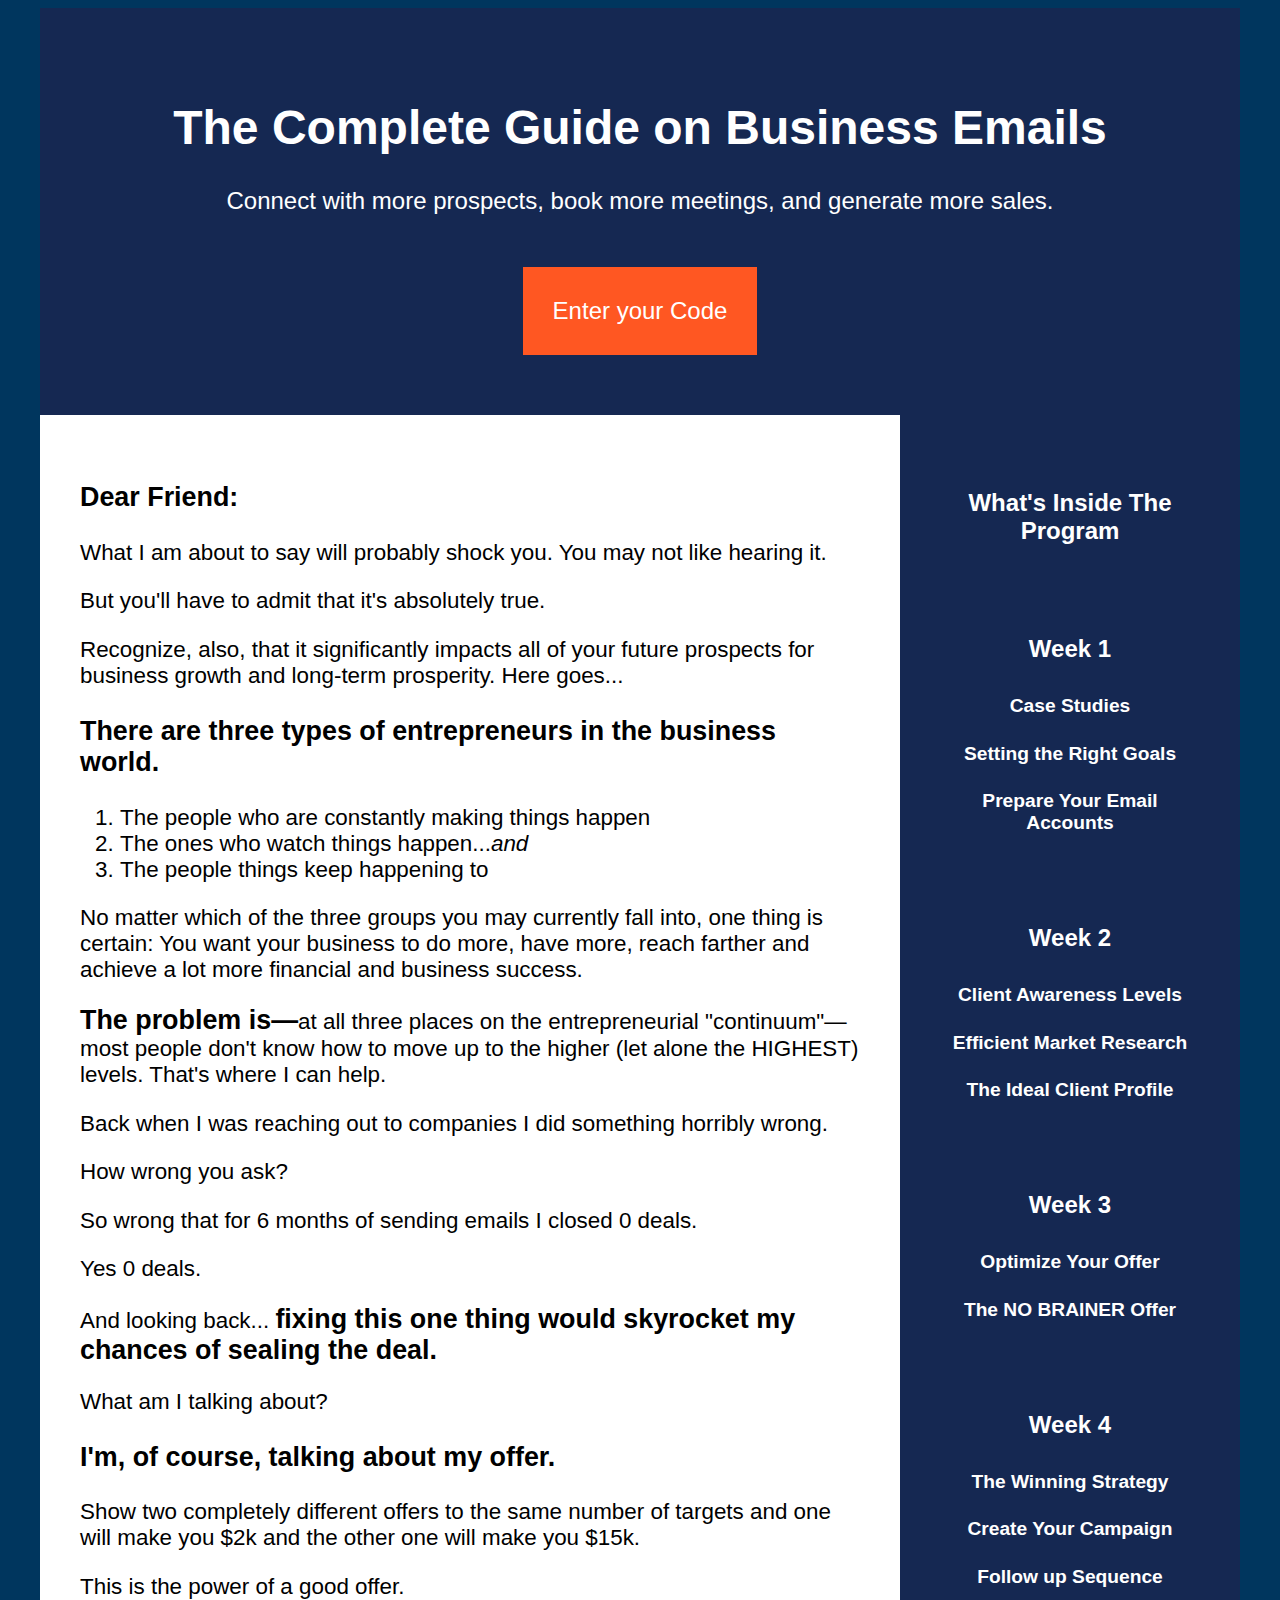
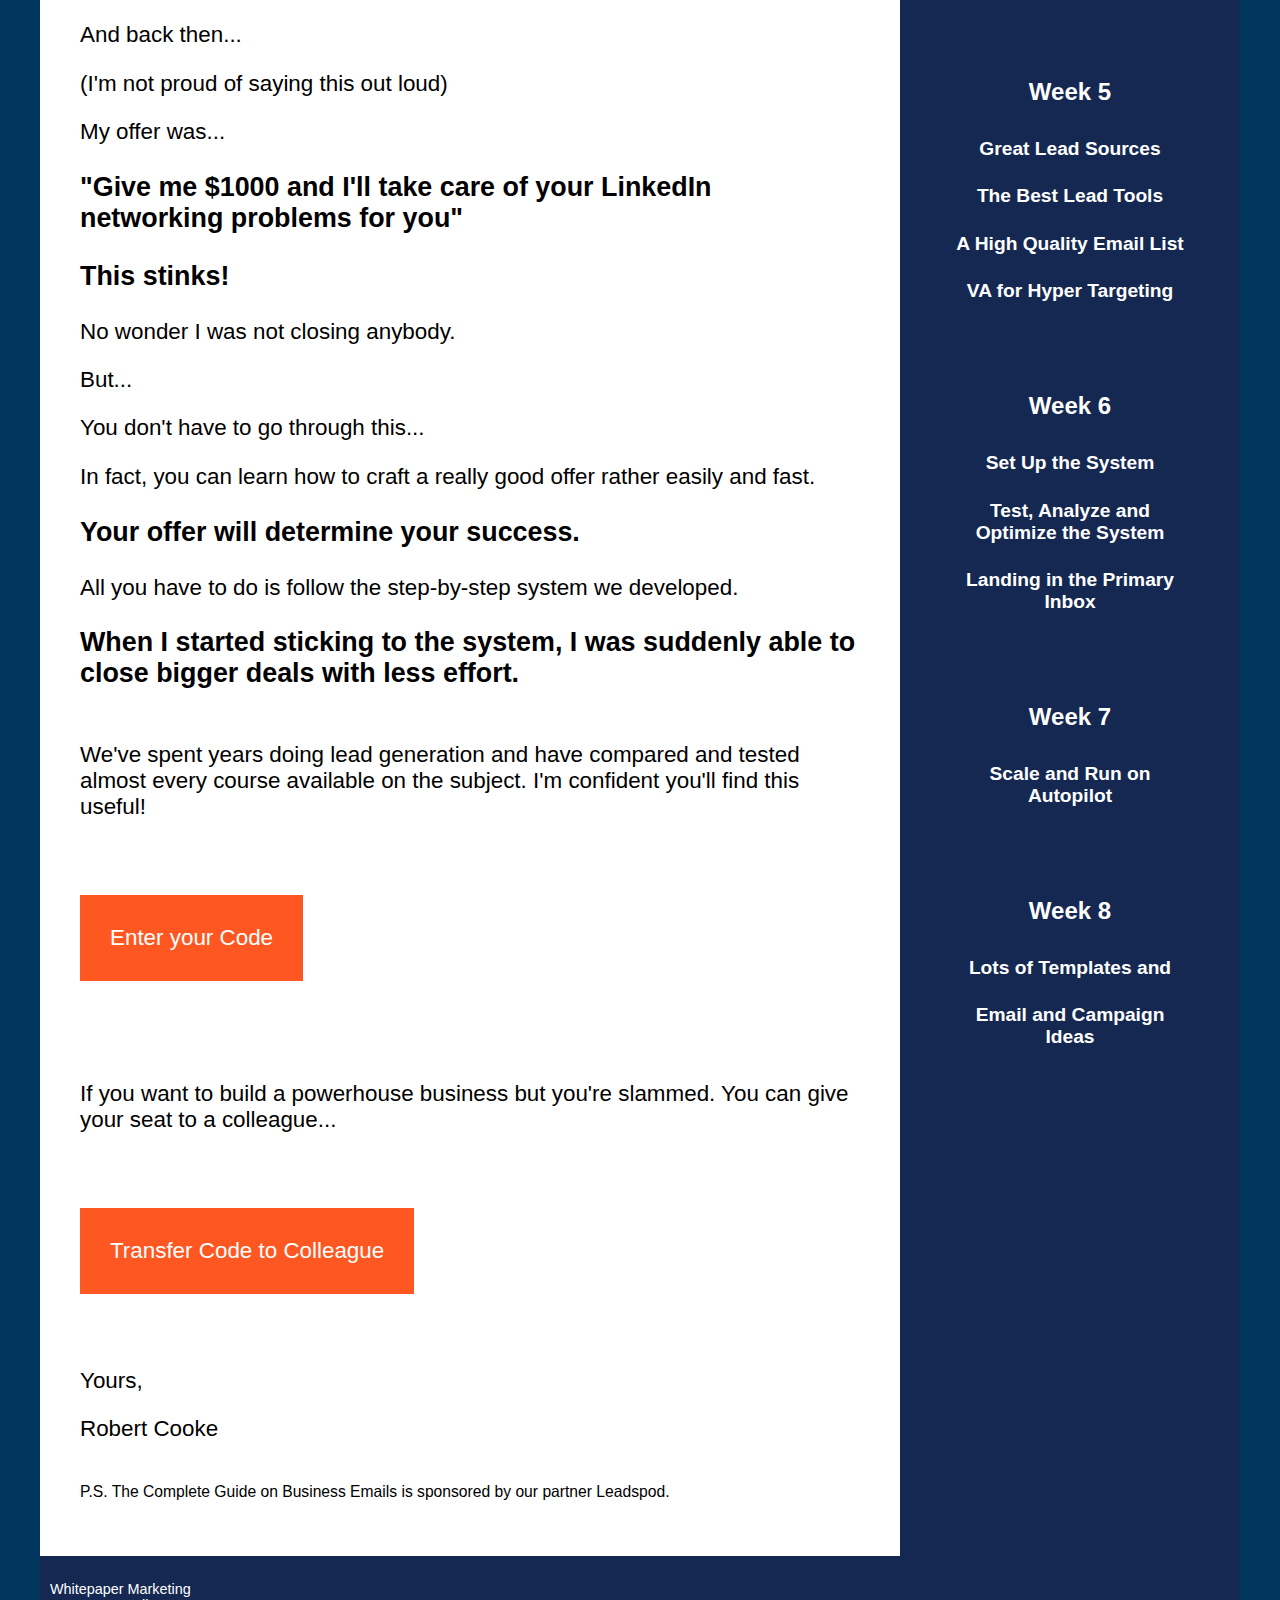
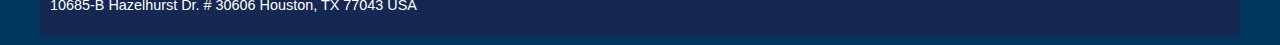
<file: partners/whitepapermarketing/index.html>
<!DOCTYPE html>
<html lang="en">

<head>
    <meta charset="utf-8">
    <meta name="viewport" content="width=device-width, initial-scale=1">
    <link rel="icon" href="https://leadspod.com/assets/images/favicon-leadspod.png" type="image/png" sizes="16x16">
    <title>The Complete Guide on Business Emails</title>
    <style>
        body {
            display: grid;
            justify-content: center;
            font-family: Arial, Helvetica, sans-serif;
        }
        
        .sidebar {
            grid-area: sidebar;
        }
        
        .content {
            grid-area: content;
        }
        
        .header {
            grid-area: header;
        }
        
        .footer {
            grid-area: footer;
        }
        
        .wrapper {
            background-color: #fff;
            color: #444;
        }
        
        .wrapper {
            display: grid;
            _grid-gap: 1em;
            grid-template-areas: "header" "content" "sidebar" "footer"
        }
        
        a {
            text-decoration: none;
            color: black;
        }
        
        @media only screen and (min-width: 500px) {
            .wrapper {
                grid-template-columns: 20% auto;
                grid-template-areas: "header   header" "content content" "sidebar sidebar" "footer   footer";
            }
        }
        
        @media only screen and (min-width: 1200px) {
            .wrapper {
                _grid-gap: 20px;
                grid-template-columns: auto 340px;
                grid-template-areas: "header  header" "content sidebar" "footer  footer";
                max-width: 1200px;
            }
        }
        
        body {
            background-color: #00365e;
        }
        
        .box {
            background-color: rgb(255, 255, 255);
            color: rgb(0, 0, 0);
            padding: 10px;
            font-size: 150%;
        }
        
        .header,
        .footer,
        .sidebar {
            background-color: #152852;
            color: white;
        }
        
        .footer>p {
            font-size: 60%;
        }
        
        .header {
            text-align: center;
            padding: 60px;
        }
        
        .code-button {
            background-color: #ff5722;
            _background-color: #ef3900;
            display: inline-block;
            padding: 30px;
            font-size: 1em;
            border: 0px;
            color: #fff;
            text-align: center;
        }
        
        .code-form {
            display: none;
        }
        
        .sidebar {
            padding: 50px;
            text-align: center;
        }
        
        .sidebar>div {
            min-height: 0px;
        }
        
        .sidebar>h3 {
            font-size: 100%;
        }
        
        .sidebar>h4 {
            margin-top: 90px;
        }
        
        .sidebar>div>h4 {
            font-size: 80%;
        }
        
        .content {
            padding: 40px;
            font-size: 140% !important;
        }
        
        .font-small {
            font-size: 70%;
        }
        
        .highlight {
            font-weight: bold;
            font-size: 120%;
        }
        
        .three-types {
            list-style: decimal;
        }
    </style>
</head>

<body>
    <div class="wrapper">
        <div class="box header">

            <h1>The Complete Guide on Business Emails</h1>



            <p>
                Connect with more prospects, book more meetings, and generate more sales.<br><br>
            </p>

            <div class="code-button">Enter your Code
                <div class="code-form">
                    <input type="text" id="code1" name="code" placeholder="Your Code">
                    <input type="text" id="best-email1" name="code" placeholder="Your Best Email">
                    <button id="button-code1">Submit</button>
                </div>
            </div>

        </div>
        <div class="box content">
            <p class="highlight">Dear Friend:</p>
            <p>What I am about to say will probably shock you. You may not like hearing it.</p>
            <p>But you'll have to admit that it's absolutely true.</p>
            <p>Recognize, also, that it significantly impacts all of your future prospects for business growth and long-term prosperity. Here goes...</p>
            <p class="highlight">There are three types of entrepreneurs in the business world.
            </p>
            <ul class="three-types">
                <li>The people who are constantly making things happen</li>
                <li>The ones who watch things happen...<em>and</em></li>
                <li>The people things keep happening to</li>
            </ul>
            <p>No matter which of the three groups you may currently fall into, one thing is certain: You want your business to do more, have more, reach farther and achieve a lot more financial and business success.</p>
            <p><span class="highlight">The problem is—</span>at all three places on the entrepreneurial "continuum"— most people don't know how to move up to the higher (let alone the HIGHEST) levels. That's where I can help.</p>
            <p>Back when I was reaching out to companies I did something horribly wrong.</p>
            <p>How wrong you ask?</p>
            <p>So wrong that for 6 months of sending emails I closed 0 deals.</p>
            <p>Yes 0 deals.</p>
            <p>And looking back... <span class="highlight">fixing this one thing would skyrocket my chances of sealing the deal.</span></p>
            <p>What am I talking about?</p>
            <p class="highlight">I'm, of course, talking about my offer.</p>
            <p>Show two completely different offers to the same number of targets and one will make you $2k and the other one will make you $15k.</p>
            <p>This is the power of a good offer.</p>
            <p>And back then...</p>
            <p>(I'm not proud of saying this out loud)</p>
            <p>My offer was...</p>
            <p class="highlight">"Give me $1000 and I'll take care of your LinkedIn networking problems for you"</p>
            <p class="highlight">This stinks!</p>
            <p>No wonder I was not closing anybody.</p>
            <p>But...</p>
            <p>You don't have to go through this...</p>
            <p>In fact, you can learn how to craft a really good offer rather easily and fast. </p>
            <p class="highlight">Your offer will determine your success.</p>
            <p>All you have to do is follow the step-by-step system we developed.</p>
            <p class="highlight">When I started sticking to the system, I was suddenly able to close bigger deals with less effort.</p>
            <p><br>We've spent years doing lead generation and have compared and tested almost every course available on the subject. I'm confident you'll find this useful!<br><br><br></p>

            <div class="code-button">Enter your Code
                <div class="code-form">
                    <input type="text" id="code2" name="code" placeholder="Your Code">
                    <input type="text" id="best-email2" name="code" placeholder="Your Best Email">
                    <button id="button-code2">Submit</button>
                </div>
            </div>

            <p><br><br><br>If you want to build a powerhouse business but you're slammed. You can give your seat to a colleague...<br><br><br></p>


            <div class="code-button">Transfer Code to Colleague
                <div class="code-form">
                    <input type="text" id="colleague-code" name="code" placeholder="Your Code">
                    <input type="text" id="colleague-email" name="code" placeholder="Your Colleague's Email">
                    <button id="button-colleague-code">Submit</button>
                </div>
            </div>

            <p><br><br>Yours,</p>
            <p>Robert Cooke</p>
            <p class="font-small"><br>P.S. The Complete Guide on Business Emails is sponsored by our partner <a href="https://leadspod.com/?ref=whitepapermarketing">Leadspod</a>.</p>
        </div>
        <div class="box sidebar">

            <h3>What's Inside The Program</h3>

            <h4>Week 1</h4>
            <div>
                <h4>Case Studies</h4>
            </div>
            <div>
                <h4>Setting the Right Goals</h4>
            </div>
            <div>
                <h4>Prepare Your Email Accounts</h4>
            </div>
            <h4>Week 2</h4>
            <div>
                <h4>Client Awareness Levels</h4>
            </div>
            <div>
                <h4>Efficient Market Research</h4>
            </div>
            <div>
                <h4>The Ideal Client Profile</h4>
            </div>
            <h4>Week 3</h4>
            <div>
                <h4>Optimize Your Offer</h4>
            </div>
            <div>
                <h4>The NO BRAINER Offer</h4>
            </div>
            <h4>Week 4</h4>
            <div>
                <h4>The Winning Strategy</h4>
            </div>
            <div>
                <h4>Create Your Campaign</h4>
            </div>
            <div>
                <h4>Follow up Sequence</h4>
            </div>
            <h4>Week 5</h4>
            <div>
                <h4>Great Lead Sources</h4>
            </div>
            <div>
                <h4>The Best Lead Tools</h4>
            </div>
            <div>
                <h4>A High Quality Email List</h4>
            </div>
            <div>
                <h4>VA for Hyper Targeting</h4>
            </div>
            <h4>Week 6</h4>
            <div>
                <h4>Set Up the System</h4>
            </div>
            <div>
                <h4>Test, Analyze and Optimize the System</h4>
            </div>
            <div>
                <h4>Landing in the Primary Inbox</h4>
            </div>
            <h4>Week 7</h4>
            <div>
                <h4>Scale and Run on Autopilot</h4>
            </div>
            <h4>Week 8</h4>
            <div>
                <h4>Lots of Templates and</h4>
                <h4>Email and Campaign Ideas</h4>
            </div>

        </div>
        <div class="box footer">
            <p>Whitepaper Marketing<br> 10685-B Hazelhurst Dr. # 30606 Houston, TX 77043 USA</p>
        </div>
    </div>

    <script>
        var sendNameChoiceEmail = function(firstname, lastname, choice, email, msg, successpage) {
            post_data = {
                'name': firstname + " " + lastname,
                'email': email,
                'message': msg,
                'choice': choice
            };
            let u = new URLSearchParams(post_data).toString();
            var url = 'https://script.google.com/macros/s/AKfycbxk_Np2R_F1LlinTA33bAQPyg5XZn-rrs4M5xWC3lGRvts2kSX_/exec';
            var xhr = new XMLHttpRequest();
            xhr.open("POST", url, true);
            xhr.setRequestHeader('Content-Type', 'application/x-www-form-urlencoded; charset=UTF-8');
            xhr.send(u);
        }

        var buttons = document.querySelectorAll('.code-button');
        for (let index = 0; index < buttons.length; index++) {
            const button = buttons[index];
            button.addEventListener("click", function() {
                this.querySelector('.code-form').style.display = "block";
            });
        }

        document.querySelector('#button-code1').addEventListener("click", function() {
            var code = document.querySelector('#code1').value;
            var email = document.querySelector('#best-email1').value;
            sendNameChoiceEmail(code, email, "button-code1", email, "no message", "https://leadspod.com");
        });
        document.querySelector('#button-code2').addEventListener("click", function() {
            var code = document.querySelector('#code2').value;
            var email = document.querySelector('#best-email2').value;
            sendNameChoiceEmail(code, email, "button-code2", email, "no message", "https://leadspod.com");
        });
        document.querySelector('#button-colleague-code').addEventListener("click", function() {
            var code = document.querySelector('#colleague-code').value;
            var email = document.querySelector('#colleague-email').value;
            sendNameChoiceEmail(code, email, "button-colleague-code", email, "no message", "https://leadspod.com");
        });
    </script>
</body>

</html>
</file>
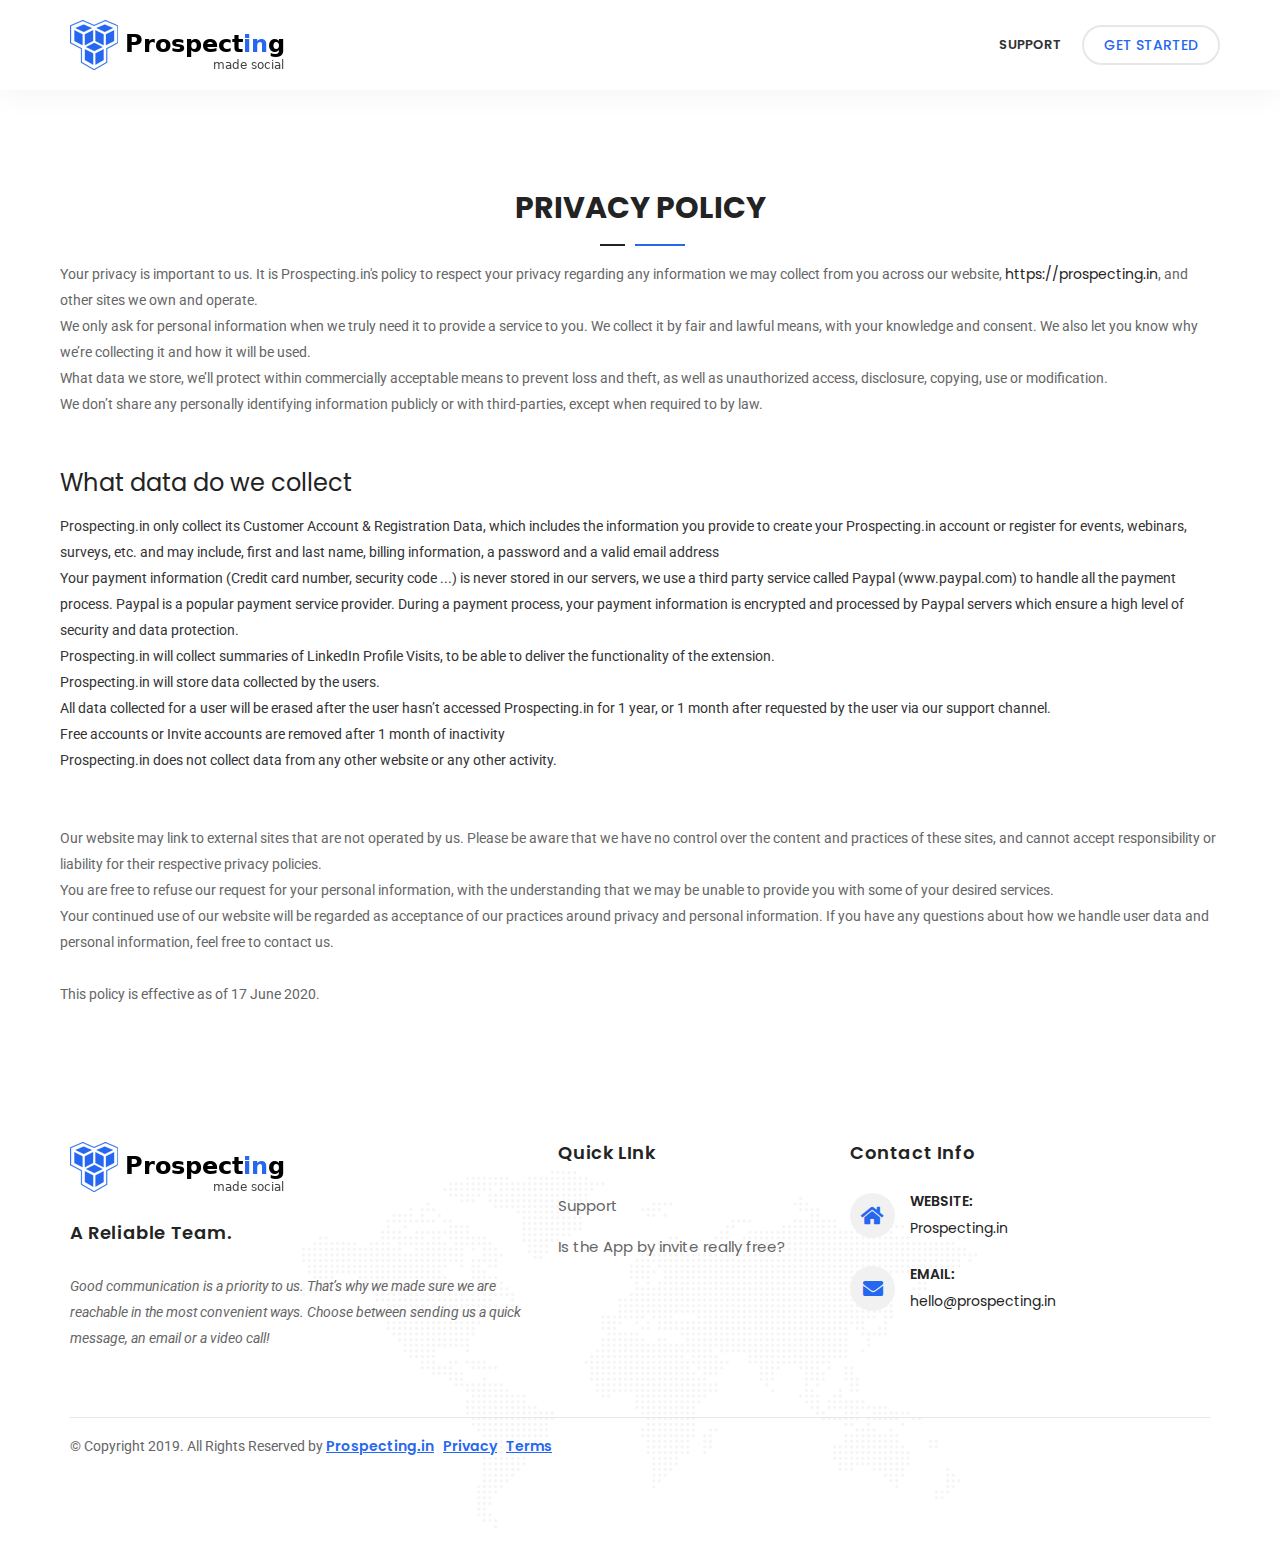
<file: privacy.html>
<!DOCTYPE html>
<html lang="en">

<head>
    <!-- Global site tag (gtag.js) - Google Analytics -->
    <script async src="https://www.googletagmanager.com/gtag/js?id=UA-131465208-4"></script>
    <script>
        window.dataLayer = window.dataLayer || [];
        function gtag() { dataLayer.push(arguments); }
        gtag('js', new Date());

        gtag('config', 'UA-131465208-4');
    </script>

    <!-- ========== Meta Tags ========== -->
    <meta charset="utf-8">
    <meta http-equiv="X-UA-Compatible" content="IE=edge">
    <meta name="viewport" content="width=device-width, initial-scale=1">
    <meta name="description" content="Boxass - Startup Landing Page Template">

    <!-- ========== Page Title ========== -->
    <title>Prospecting - made social</title>

    <!-- ========== Favicon Icon ========== -->
    <link rel="shortcut icon" href="assets/img/favicon.png" type="image/x-icon">

    <!-- ========== Start Stylesheet ========== -->
    <link href="assets/css/bootstrap.min.css" rel="stylesheet" />
    <link href="assets/css/font-awesome.min.css" rel="stylesheet" />
    <link href="assets/css/flaticon-set.css" rel="stylesheet" />
    <link href="assets/css/magnific-popup.css" rel="stylesheet" />
    <link href="assets/css/owl.carousel.min.css" rel="stylesheet" />
    <link href="assets/css/owl.theme.default.min.css" rel="stylesheet" />
    <link href="assets/css/animate.css" rel="stylesheet" />
    <link href="assets/css/bootsnav.css" rel="stylesheet" />
    <link href="style.css" rel="stylesheet">
    <link href="assets/css/responsive.css" rel="stylesheet" />
    <!-- ========== End Stylesheet ========== -->

    <!-- HTML5 shim and Respond.js for IE8 support of HTML5 elements and media queries -->
    <!-- WARNING: Respond.js doesn't work if you view the page via file:// -->
    <!--[if lt IE 9]>
      <script src="assets/js/html5/html5shiv.min.js"></script>
      <script src="assets/js/html5/respond.min.js"></script>
    <![endif]-->

    <!-- ========== Google Fonts ========== -->
    <link href="https://fonts.googleapis.com/css?family=Roboto&display=swap" rel="stylesheet">
    <link href="https://fonts.googleapis.com/css?family=Poppins:400,500,600,700,800" rel="stylesheet">
    <style>

        #payment-unlimited table, #payment-premium table, #payment-free table {
            width: 100%;
        }

        #payment-unlimited input[type=text], #payment-premium input[type=text], #payment-free input[type=text] {
            width: 80%;
            border: 2px solid #e7e7e7;
        }

        .pricing-area .pricing-item li i {
            margin-right: 5px;
            color: #2568ef;
            margin-left: 10px;
        }

        .feature-box .site-heading p {
            margin: 0;
            box-sizing: border-box;
            padding: 10px;
        }

        .site-heading {
            box-sizing: border-box;
            padding: 5px;
        }

        .team-area.radius-less .team-items .item .thumb {
            border-radius: inherit;
            padding: 70px;
            padding-bottom: 20px;
        }



        .testimonial-items .item .thumb {
            height: 250px;
            width: 250px;
        }

        .modal-body {
            padding: 60px;
            padding-bottom: 0px;
        }

        .pricing-area .pricing-item .footer {
            text-align: left;
        }

        .pricing-popup {
            text-transform: uppercase;
        }

        .pricing-box {
            border: 1px solid #ddd;
            padding: 35px;
            margin: 35px;
        }

        .pricing-box form>input[type=image] {
            border: 0px;
            margin-top: 10px;
        }
    </style>
</head>

<body>





    <!-- Preloader Start -->
    <div class="se-pre-con"></div>
    <!-- Preloader Ends -->
    <!-- Header
    ============================================= -->
    <header id="home">

        <!-- Start Navigation -->
        <nav class="navbar navbar-default navbar-sticky bootsnav on no-full">

            <div class="container">

                <!-- Start Atribute Navigation -->
                <div class="attr-nav button">
                    <ul>
                        <li>
                            <!-- <a target="_blank" href="https://calendly.com/prospecting-in/letsmeet">Schedule a call</a> -->
                            <a class="smooth-menu" href="index.html#pricing">Get Started</a>
                        </li>
                    </ul>
                </div>
                <!-- End Atribute Navigation -->

                <!-- Start Header Navigation -->
                <div class="navbar-header">
                    <button type="button" class="navbar-toggle" data-toggle="collapse" data-target="#navbar-menu">
                        <i class="fa fa-bars"></i>
                    </button>
                    <a class="navbar-brand" href="index.html">
                        <img src="assets/img/logo.png" class="logo logo-scrolled" alt="Logo">
                    </a>
                </div>
                <!-- End Header Navigation -->

                <!-- Collect the nav links, forms, and other content for toggling -->
                <div class="collapse navbar-collapse" id="navbar-menu">
                    <ul class="nav navbar-nav navbar-right" data-in="#" data-out="#">
                        <!--
                        <li class="dropdown dropdown-right">
                            <a href="index.html#home" class="smooth-menu">Home</a>
                        </li>
                        <li>
                            <a class="smooth-menu" href="index.html#services">Our System</a>
                        </li>
                        <li>
                            <a class="smooth-menu" href="index.html#overview">Software</a>
                        </li>
                        <li>
                            <a class="smooth-menu" href="index.html#pricing">Pricing</a>
                        </li>
                        <li>
                            <a class="smooth-menu" href="index.html#team">Support</a>
                        </li>
                        <li>
                            <a class="smooth-menu" href="index.html#about">About</a>
                        </li>
                        <li>
                            <a class="smooth-menu" href="index.html#pricing">Pricing</a>
                        </li>
                    -->
                        <li>
                            <a class="smooth-menu" href="index.html#team">Support</a>
                        </li>
                    </ul>
                </div><!-- /.navbar-collapse -->
            </div>

        </nav>
        <!-- End Navigation -->

    </header>
    <!-- End Header -->


    <!-- Start Services Area
        ============================================= -->
        <div id="services" class="features-area carousel-shadow default-padding bottom-less">
            <div class="container">
                <div class="row">
                    <div class="">
                        <div class="site-heading no-text-center">
                            <div class="text-center">
                                <h2>Privacy Policy</h2>
                              
                            </div>

                              

    <p>Your privacy is important to us. It is Prospecting.in's policy to respect your privacy regarding any information we
        may collect from you across our website, <a href="https://prospecting.in">https://prospecting.in</a>, and other
        sites we own and operate.</p>
    <p>We only ask for personal information when we truly need it to provide a service to you. We collect it by fair and
        lawful means, with your knowledge and consent. We also let you know why we’re collecting it and how it will be used.
    </p>
    <p>What data we store, we’ll protect within commercially acceptable means to prevent loss and theft, as well as unauthorized
        access, disclosure, copying, use or modification.</p>
    <p>We don’t share any personally identifying information publicly or with third-parties, except when required to by law.
    </p>
    <br><br>
    <h3>What data do we collect</h3>
    <ul>
        <li>Prospecting.in only collect its Customer Account & Registration Data, which includes the information you provide
            to create your Prospecting.in account or register for events, webinars, surveys, etc. and may include, first and
            last name, billing information, a password and a valid email address</li>
        <li>Your payment information (Credit card number, security code ...) is never stored in our servers, we use a third
            party service called Paypal (www.paypal.com) to handle all the payment process. Paypal is a popular payment service
            provider. During a payment process, your payment information is encrypted and processed by Paypal servers which
            ensure a high level of security and data protection.
        </li>
        <li>Prospecting.in will collect summaries of LinkedIn Profile Visits, to be able to deliver the functionality of the
            extension.</li>
        <li>Prospecting.in will store data collected by the users.</li>
        <li>All data collected for a user will be erased after the user hasn’t accessed Prospecting.in for 1 year, or 1
            month after requested by the user via our support channel.</li>
        <li>Free accounts or Invite accounts are removed after 1 month of inactivity</li>
        <li>Prospecting.in does not collect data from any other website or any other activity.</li>
    </ul>
    <br><br>    
    <p>Our website may link to external sites that are not operated by us. Please be aware that we have no control over the
        content and practices of these sites, and cannot accept responsibility or liability for their respective privacy
        policies.</p>
    <p>You are free to refuse our request for your personal information, with the understanding that we may be unable to
        provide you with some of your desired services.</p>
    <p>Your continued use of our website will be regarded as acceptance of our practices around privacy and personal
        information. If you have any questions about how we handle user data and personal information, feel free to contact
        us.</p>
        <br>
    <p>This policy is effective as of 17 June 2020.</p>

                        </div>
    
    
    
                    </div>
                </div>
            </div>
        </div>

      

    <!-- Start Footer
        ============================================= -->
    <footer style="padding-top: 0px;" class="default-padding bg-light">
        <div class="container">
            <div class="row">
                <div class="f-items">
                    <div class="col-md-5 col-sm-6 equal-height item">
                        <div class="f-item">
                            <img src="assets/img/logo.png" alt="Logo">
                            <h4>
                                A Reliable team.
                            </h4>
                            <p>
                                <i>
                                    Good communication is a priority to us. That’s why we made sure we are reachable in
                                    the most
                                    convenient ways. Choose between sending us a quick message, an email or a video
                                    call!</i>
                            </p>
                            <div style="display:none;" class="newsletter">
                                <form action="#">
                                    <div class="input-group stylish-input-group">
                                        <input type="email" name="email" class="form-control"
                                            placeholder="For updates enter your e-mail here">
                                        <button type="submit">
                                            <i class="fa fa-paper-plane"></i>
                                        </button>
                                    </div>
                                </form>
                            </div>
                        </div>
                    </div>
                    <div class="col-md-3 col-sm-6 equal-height item">
                        <div class="f-item link">
                            <h4>Quick LInk</h4>
                            <ul>
                                <!--
                                <li>
                                    <a href="#home" class="smooth-menu">Home</a>
                                </li>
                                <li>
                                    <a class="smooth-menu" href="#services">Our System</a>
                                </li>
                                <li>
                                    <a class="smooth-menu" href="#overview">Software</a>
                                </li>
                                <li>
                                    <a class="smooth-menu" href="#pricing">Pricing</a>
                                </li>
                                <li>
                                    <a class="smooth-menu" href="#features">Support</a>
                                </li>
                                <li>
                                    <a class="smooth-menu" href="#about">About</a>
                                </li>
                                <li>
                                    <a class="smooth-menu" href="#pricing">Pricing</a>
                                </li>
                                -->
                                <li>
                                    <a class="smooth-menu" href="#features">Support</a>
                                </li>
                                <li>
                                    <a class="smooth-menu" href="#freeapp">Is the App by invite really free?</a>
                                </li>
                            </ul>
                        </div>
                    </div>
                    <div class="col-md-4 col-sm-6 equal-height item">
                        <div class="f-item twitter-widget">
                            <h4>Contact Info</h4>
                            <!--Bangkok 10140 Thailand<br />
                            Suksawat 26<br />
                            Vat number : 0105559181543-->
                            <div class="address">
                                <ul>
                                    <li>
                                        <div class="icon">
                                            <i class="fas fa-home"></i>
                                        </div>
                                        <div class="info">
                                            <h5>Website:</h5>
                                            <span><a href="https://prospecting.in/">Prospecting.in</a></span>
                                        </div>
                                    </li>
                                    <li>
                                        <div class="icon">
                                            <i class="fas fa-envelope"></i>
                                        </div>
                                        <div class="info">
                                            <h5>Email:</h5>
                                            <span><a target="_blank"
                                                    href="mailto:hello@prospecting.in">hello@prospecting.in</a></span>
                                        </div>
                                    </li>
                                </ul>
                            </div>
                        </div>
                    </div>
                </div>
            </div>
            <!-- Start Footer Bottom -->
            <div class="footer-bottom">
                <div class="row">
                    <div class="col-lg-12 col-md-12">
                        <div class="col-lg-6 col-md-6 col-sm-7">
                            <p>&copy; Copyright 2019. All Rights Reserved by <a href="#">Prospecting.in</a> &nbsp; <a href="privacy.html">Privacy</a> &nbsp; <a href="tos.html">Terms</a></p>
                   
                        </div>
                        <div class="col-lg-6 col-md-6 col-sm-5 text-right social">
                            <ul style="display:none;">
                                <li>
                                    <a href="#"><i class="fab fa-facebook-f"></i></a>
                                </li>
                                <li>
                                    <a href="#"><i class="fab fa-twitter"></i></a>
                                </li>
                                <li>
                                    <a href="#"><i class="fab fa-pinterest-p"></i></a>
                                </li>
                                <li>
                                    <a href="#"><i class="fab fa-dribbble"></i></a>
                                </li>
                            </ul>
                        </div>
                    </div>
                </div>
            </div>
            <!-- End Footer Bottom -->
        </div>
    </footer>
    <!-- End Footer -->

    <!-- jQuery Frameworks
        ============================================= -->
    <script src="assets/js/jquery-1.12.4.min.js"></script>
    <script src="assets/js/bootstrap.min.js"></script>
    <script src="assets/js/equal-height.min.js"></script>
    <script src="assets/js/jquery.appear.js"></script>
    <script src="assets/js/jquery.easing.min.js"></script>
    <script src="assets/js/jquery.magnific-popup.min.js"></script>
    <script src="assets/js/modernizr.custom.13711.js"></script>
    <script src="assets/js/jquery.backgroundMove.js"></script>
    <script src="assets/js/owl.carousel.min.js"></script>
    <script src="assets/js/count-to.js"></script>
    <script src="assets/js/wow.min.js"></script>
    <script src="assets/js/bootsnav.js"></script>
    <script src="assets/js/main.js"></script>
    <script src="assets/js/contact.js"></script>
    <script>

function isEmail(email) {
  var regex = /^([a-zA-Z0-9_.+-])+\@(([a-zA-Z0-9-])+\.)+([a-zA-Z0-9]{2,4})+$/;
  return regex.test(email);
}


        $("#free-account").click(function (event) {
            event.preventDefault(); 
            $('#free-account-name')
                .css('border-color', '#e7e7e7');
            $('#free-account-email')
                .css('border-color', '#e7e7e7');
            $('#free-account-code')
                .css('border-color', '#e7e7e7');
            var email = $('#free-account-email').val();
            var name = $('#free-account-name').val(); 
            var code = $('#free-account-code').val(); 
            
            var proceed = true;
            if(name == "") {
                $('#free-account-name')
                .css('border-color', '#e41919');
                proceed = false;
            }
            if(code == "") {
                $('#free-account-code')
                .css('border-color', '#e41919');
                proceed = false;
            }
            if(email == "") {
                $('#free-account-email')
                .css('border-color', '#e41919');
                proceed = false;
            }
            if(!isEmail(email)) {
                $('#free-account-email')
                .css('border-color', '#e41919');
                proceed = false;
            }
            if(proceed) {
            //data to be sent to server
            post_data = {
                'name': name,
                'email': email,
                'message': code,
                'choice': "free-account-signup"
            };
            var url = 'https://script.google.com/macros/s/AKfycbxk_Np2R_F1LlinTA33bAQPyg5XZn-rrs4M5xWC3lGRvts2kSX_/exec';
            var jqxhr = $.post(url, post_data, function (post_data) {
                setTimeout(function () {
                    window.location.replace('thank-you.html');
                }, 500);
                })
                .fail(function (data) {
                setTimeout(function () {
                    window.location.replace('error.html');
                }, 500);
                });
            }
        });

        $(".start-campaign").click(function (event) {
            event.preventDefault();
            var pricetype = event.target.dataset.price;
            $('.modal').modal('show');
            if (pricetype == 'free') {
                $("#payment-prepaid").addClass("hide");
                $("#payment-premium").addClass("hide");
                $("#payment-professional").addClass("hide");
                $("#payment-unlimited").addClass("hide");
                $("#payment-free").removeClass("hide");
            }
            if (pricetype == 'prepaid') {
                $("#payment-free").addClass("hide");
                $("#payment-premium").addClass("hide");
                $("#payment-professional").addClass("hide");
                $("#payment-unlimited").addClass("hide");
                $("#payment-prepaid").removeClass("hide");
            }
            if (pricetype == 'unlimited') {
                $("#payment-free").addClass("hide");
                $("#payment-prepaid").addClass("hide");
                $("#payment-premium").addClass("hide");
                $("#payment-professional").addClass("hide");
                $("#payment-unlimited").removeClass("hide");
            }
            if (pricetype == 'professional') {
                $("#payment-free").addClass("hide");
                $("#payment-prepaid").addClass("hide");
                $("#payment-premium").addClass("hide");
                $("#payment-unlimited").addClass("hide");
                $("#payment-professional").removeClass("hide");
            }
            if (pricetype == 'premium') {
                $("#payment-free").addClass("hide");
                $("#payment-prepaid").addClass("hide");
                $("#payment-unlimited").addClass("hide");
                $("#payment-professional").addClass("hide");
                $("#payment-premium").removeClass("hide");
            }
        });
    </script>
</body>

</html>
</file>
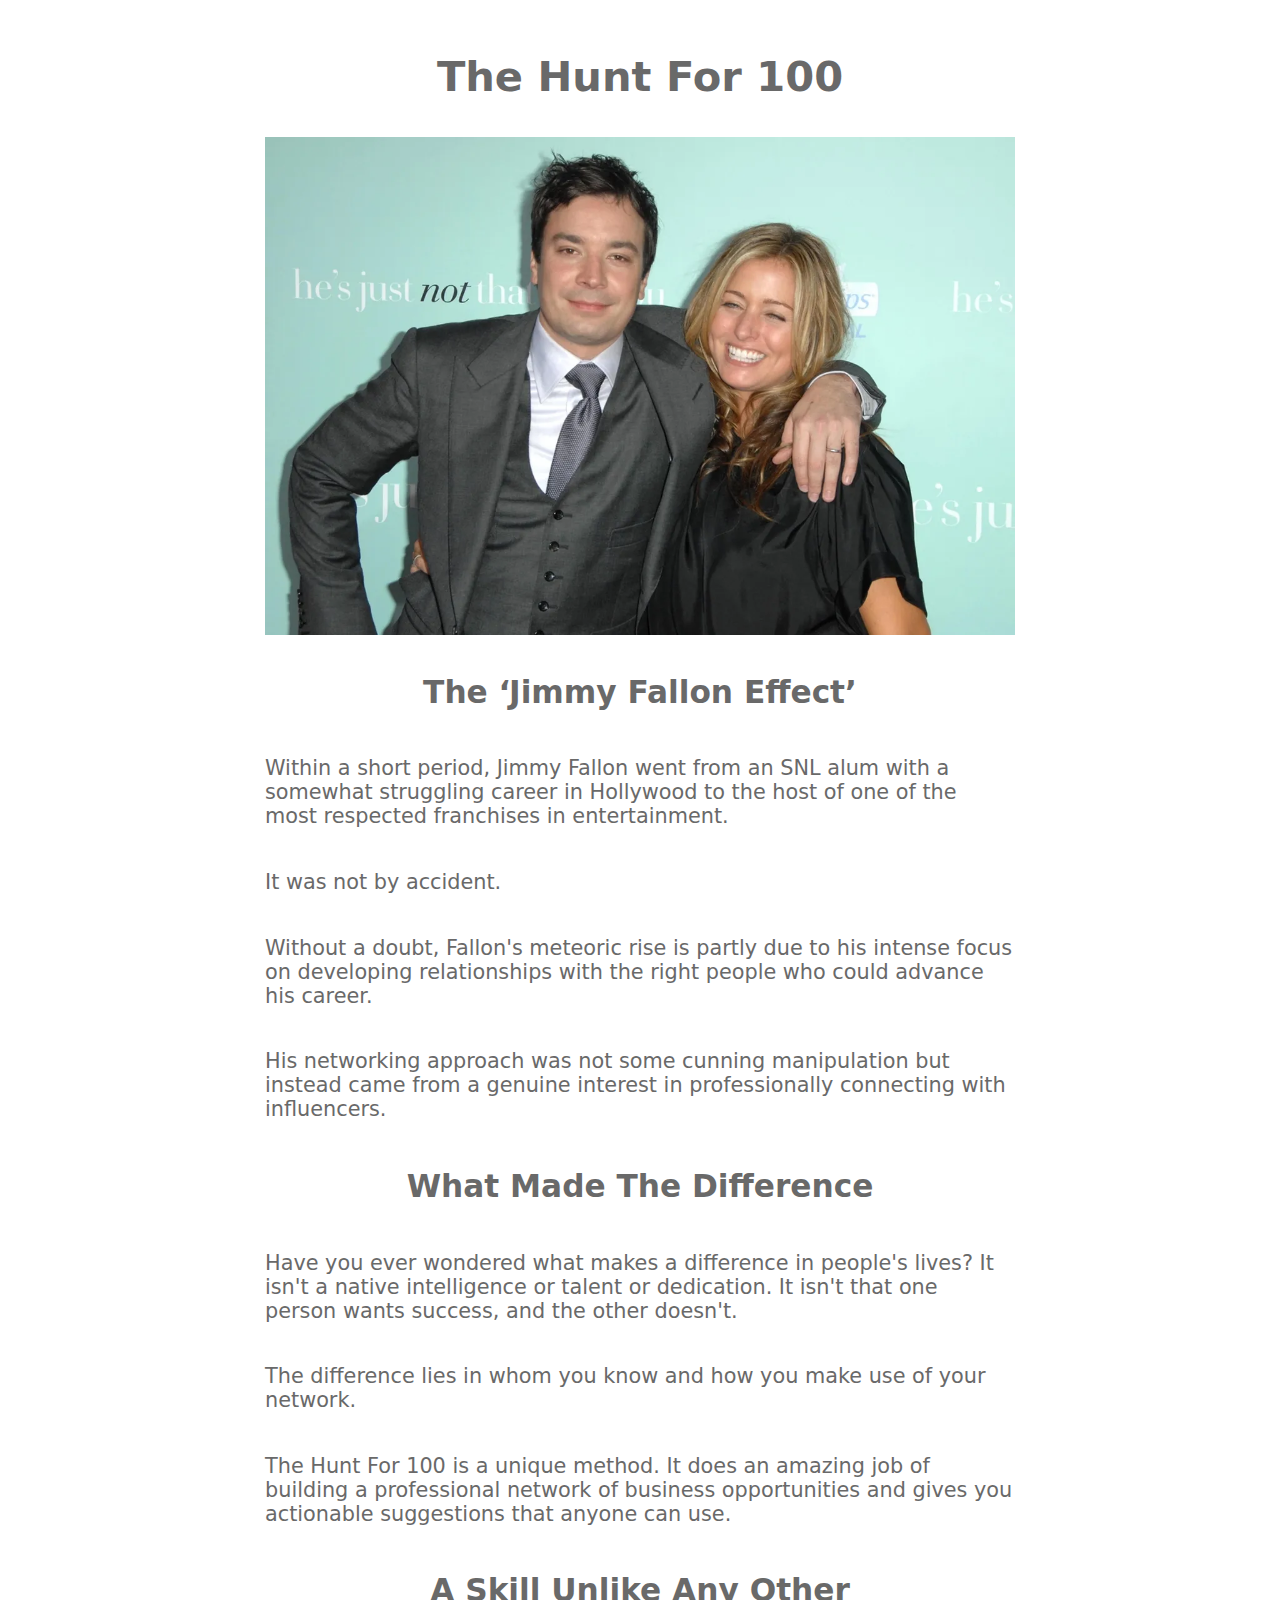
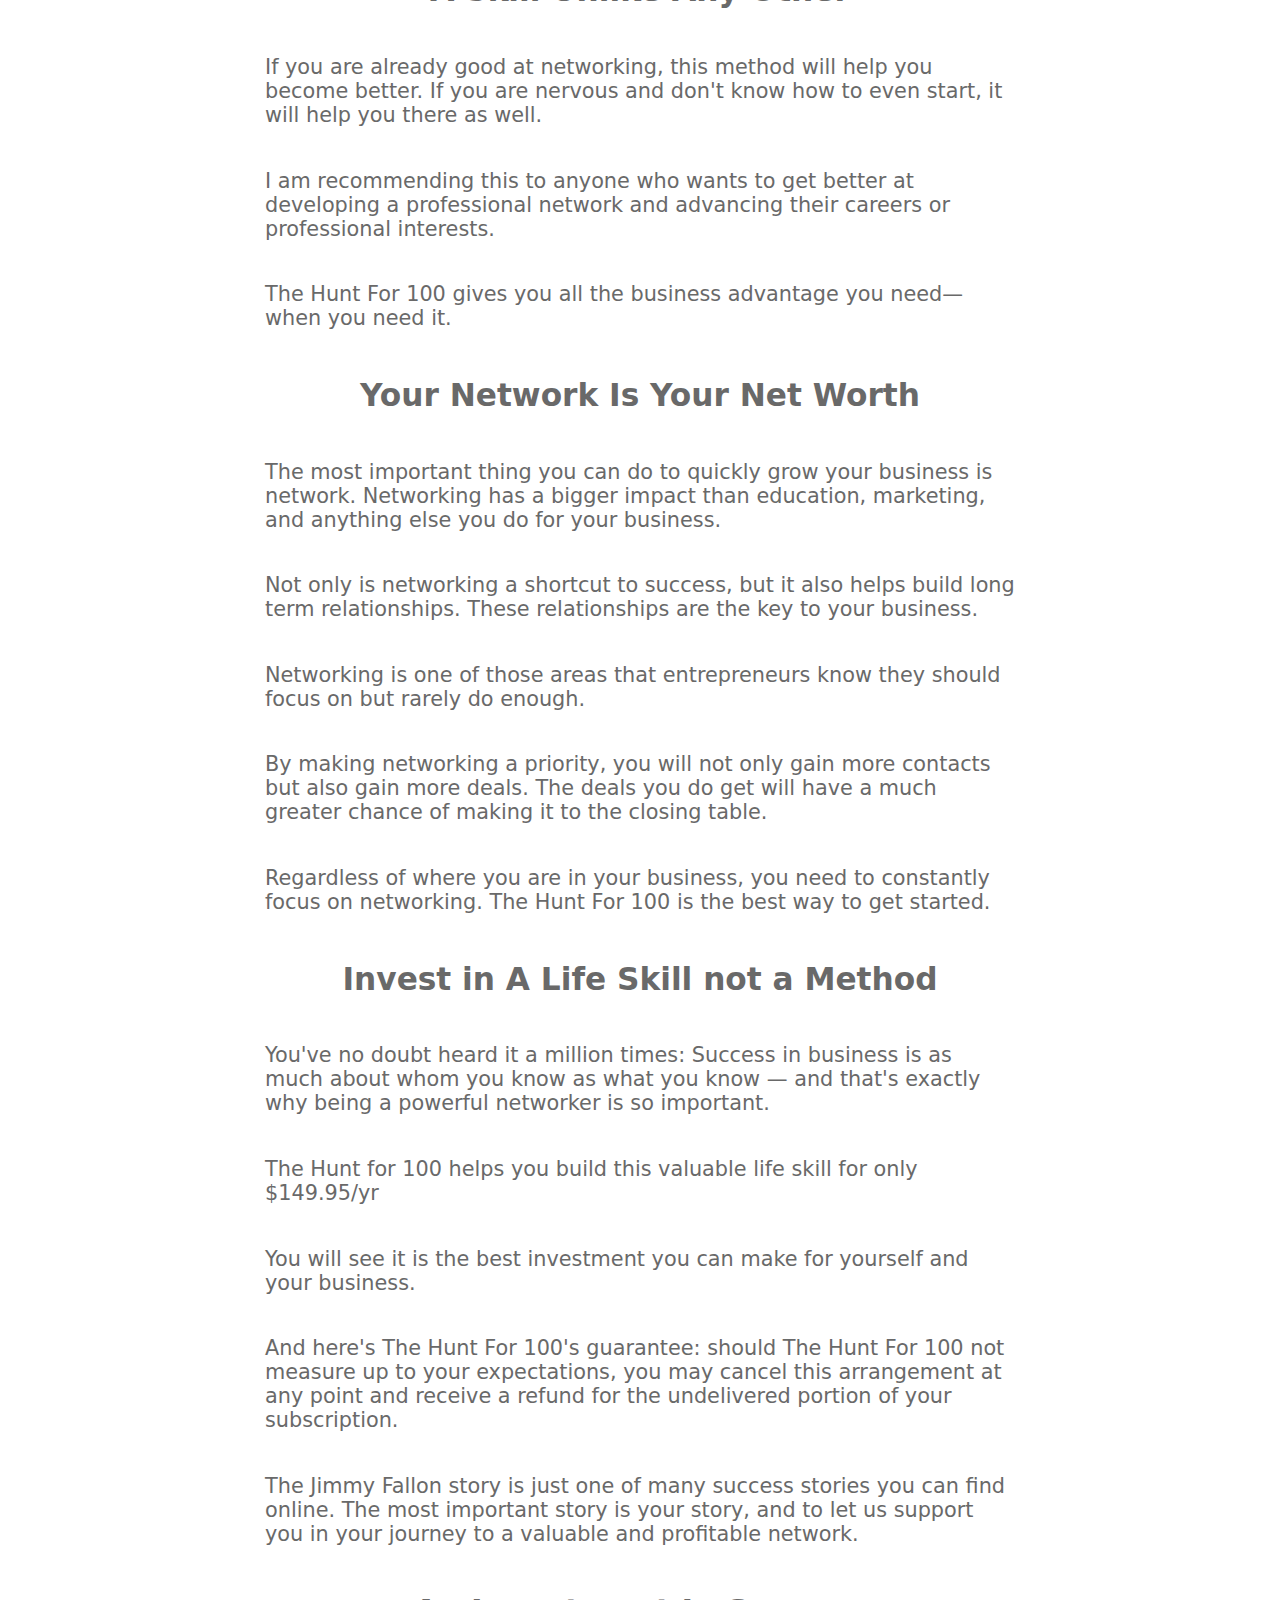
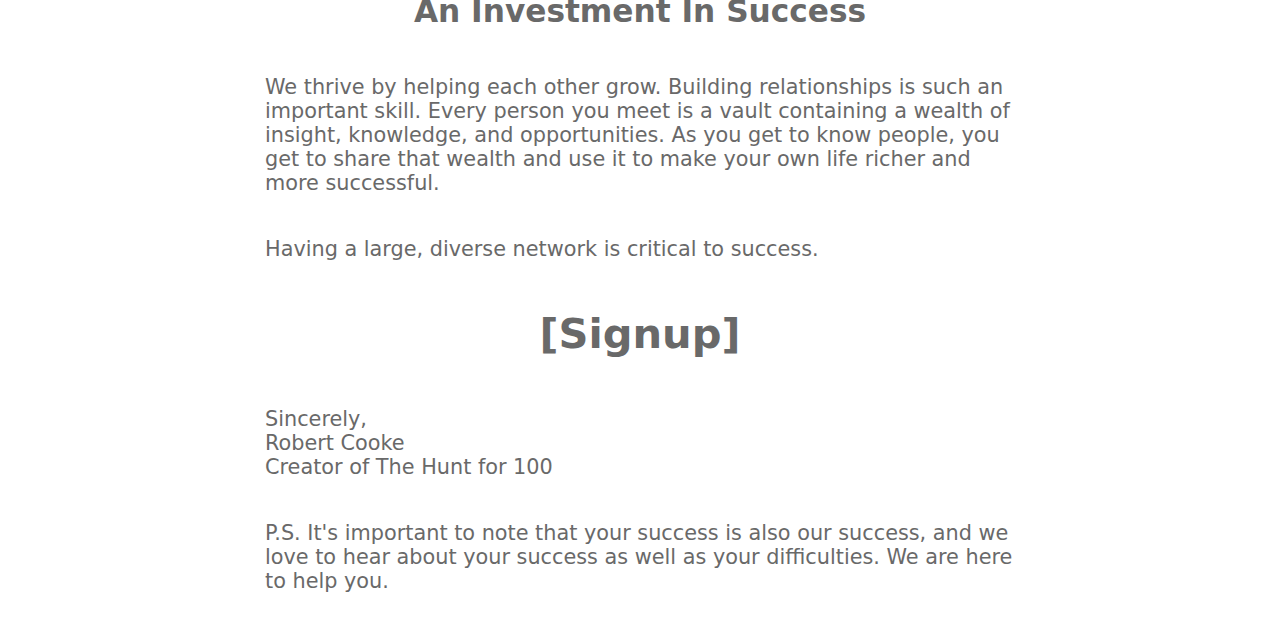
<file: thehuntfor100.html>
<!DOCTYPE html>
<html lang="en">

<head>
    <meta charset="utf-8">
    <title>The Hunt For 100</title>
    <style>
        body {
            display: grid;
            place-items: center;
            height: 100vh;
        }
        
        .visual {
            aspect-ratio: 16/9;
            margin: 0.5rem 0;
        }
        
        .responsive {
            width: 100%;
            height: auto;
        }
        
        .card {
            max-width: 750px;
            display: flex;
            flex-direction: column;
            padding: 1rem;
        }
        
        body {
            font-family: system-ui, sans-serif;
            font-size: 1.3em;
            color: #696969;
        }
        
        h1,
        h2 {
            text-align: center;
        }
    </style>

</head>

<body>
    <div class="card">
        <h1>The Hunt For 100</h1>
        <div class="visual">

            <img class="responsive" alt="" src="assets/img/jimmy.png" title="">

        </div>
        <h2>The &lsquo;Jimmy Fallon Effect&rsquo;</h2>
        <p>Within a short period, Jimmy Fallon went from an SNL alum with a somewhat struggling career in Hollywood to the host of one of the most respected franchises in entertainment.</p>

        <p>It was not by accident.</p>

        <p>Without a doubt, Fallon&#39;s meteoric rise is partly due to his intense focus on developing relationships with the right people who could advance his career. </p>

        <p>His networking approach was not some cunning manipulation but instead came from a genuine interest in professionally connecting with influencers.</p>

        <h2>What Made The Difference</h2>

        <p>Have you ever wondered what makes a difference in people&#39;s lives? It isn&#39;t a native intelligence or talent or dedication. It isn&#39;t that one person wants success, and the other doesn&#39;t.</p>

        <p>The difference lies in whom you know and how you make use of your network.</p>

        <p>The Hunt For 100 is a unique method. It does an amazing job of building a professional network of business opportunities and gives you actionable suggestions that anyone can use. </p>

        <h2>A Skill Unlike Any Other</h2>

        <p>If you are already good at networking, this method will help you become better. If you are nervous and don&#39;t know how to even start, it will help you there as well. </p>

        <p>I am recommending this to anyone who wants to get better at developing a professional network and advancing their careers or professional interests. </p>

        <p>The Hunt For 100 gives you all the business advantage you need&mdash;when you need it.</p>

        <h2>Your Network Is Your Net Worth</h2>

        <p>The most important thing you can do to quickly grow your business is network. Networking has a bigger impact than education, marketing, and anything else you do for your business. </p>

        <p>Not only is networking a shortcut to success, but it also helps build long term relationships. These relationships are the key to your business. </p>

        <p>Networking is one of those areas that entrepreneurs know they should focus on but rarely do enough. </p>

        <p>By making networking a priority, you will not only gain more contacts but also gain more deals. The deals you do get will have a much greater chance of making it to the closing table. </p>

        <p>Regardless of where you are in your business, you need to constantly focus on networking. The Hunt For 100 is the best way to get started.</p>

        <h2>Invest in A Life Skill not a Method</h2>

        <p>You&#39;ve no doubt heard it a million times: Success in business is as much about whom you know as what you know &mdash; and that&#39;s exactly why being a powerful networker is so important.</p>

        <p>The Hunt for 100 helps you build this valuable life skill for only $149.95/yr</p>

        <p>You will see it is the best investment you can make for yourself and your business.</p>

        <p>And here&#39;s The Hunt For 100&#39;s guarantee: should The Hunt For 100 not measure up to your expectations, you may cancel this arrangement at any point and receive a refund for the undelivered portion of your subscription.</p>

        <p>The Jimmy Fallon story is just one of many success stories you can find online. The most important story is your story, and to let us support you in your journey to a valuable and profitable network.</p>

        <h2>An Investment In Success</h2>

        <p>We thrive by helping each other grow. Building relationships is such an important skill. Every person you meet is a vault containing a wealth of insight, knowledge, and opportunities. As you get to know people, you get to share that wealth and
            use it to make your own life richer and more successful.</p>
        <p>Having a large, diverse network is critical to success. </p>


        <h1>[Signup]</h1>

        <p>
            Sincerely,</br>
            Robert Cooke</br>
            Creator of The Hunt for 100</p>

        <p>P.S. It&#39;s important to note that your success is also our success, and we love to hear about your success as well as your difficulties. We are here to help you.</p>
    </div>
</body>

</html>
</file>
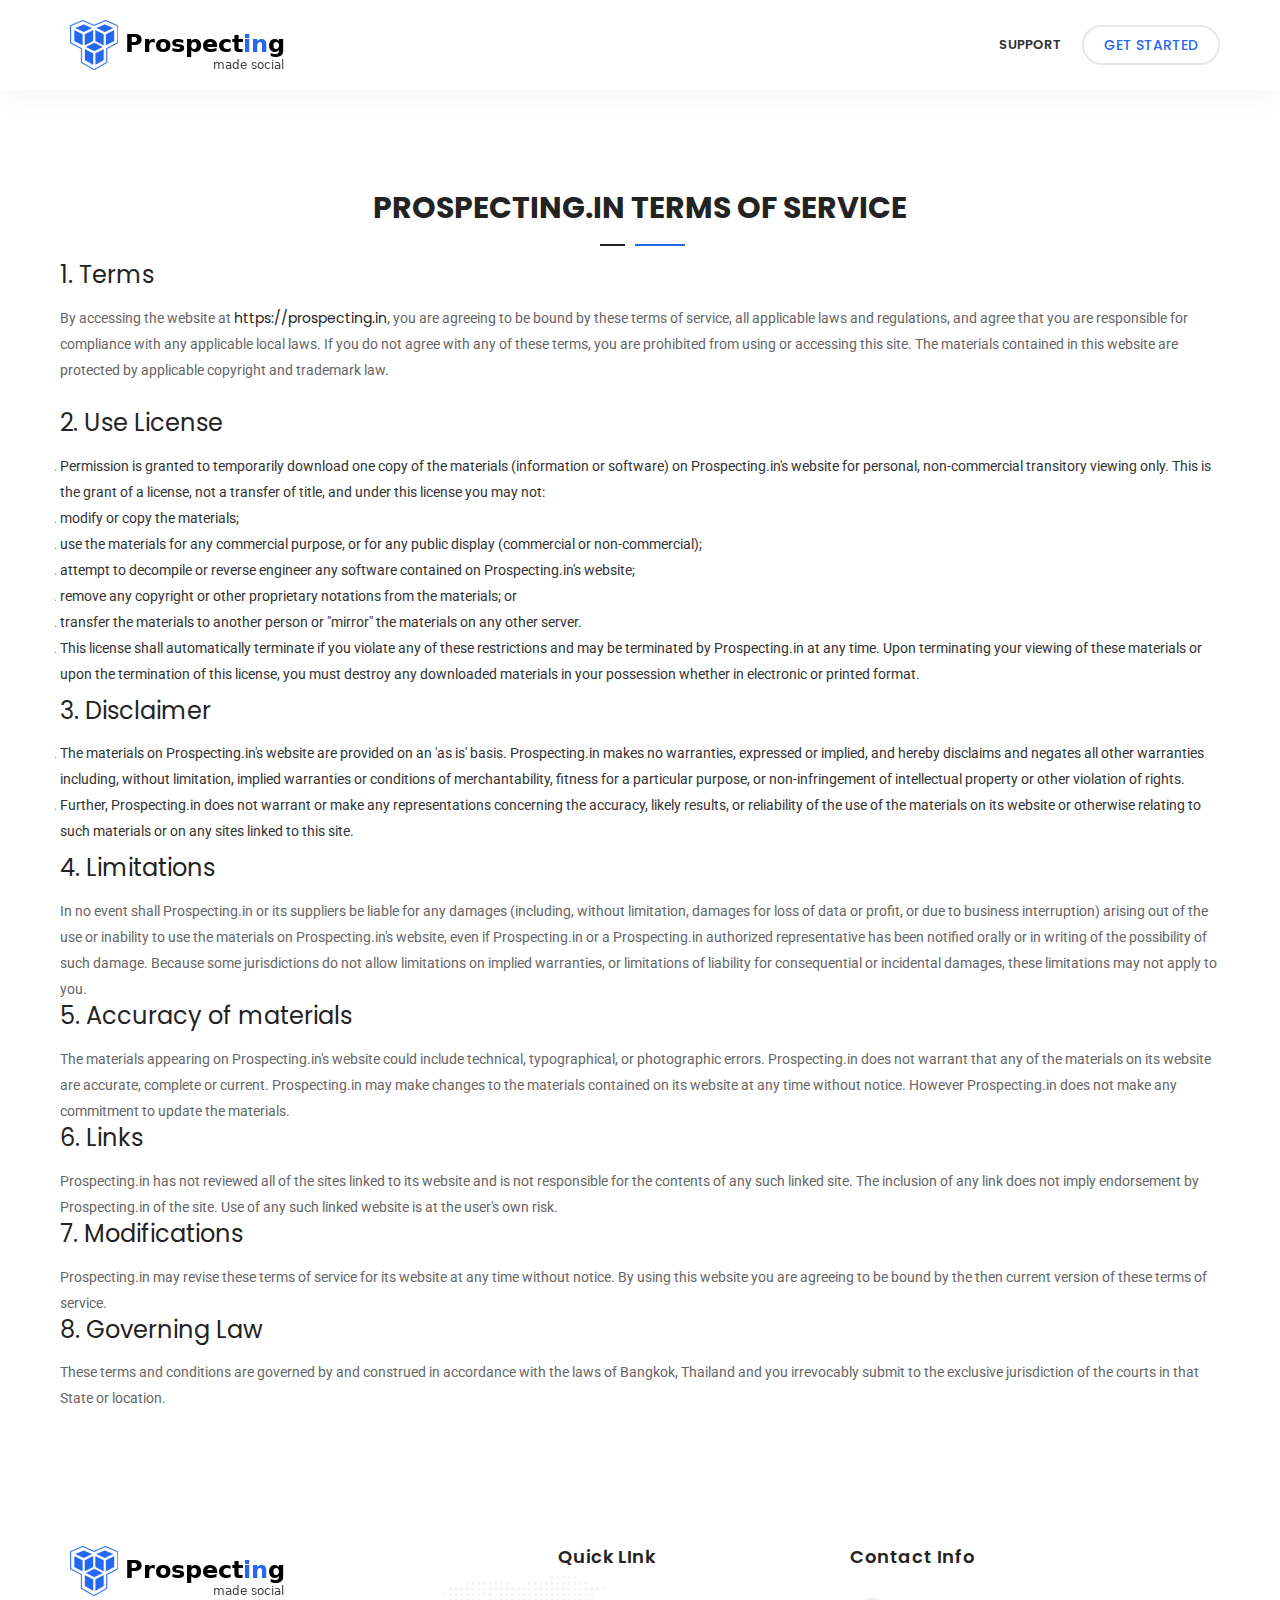
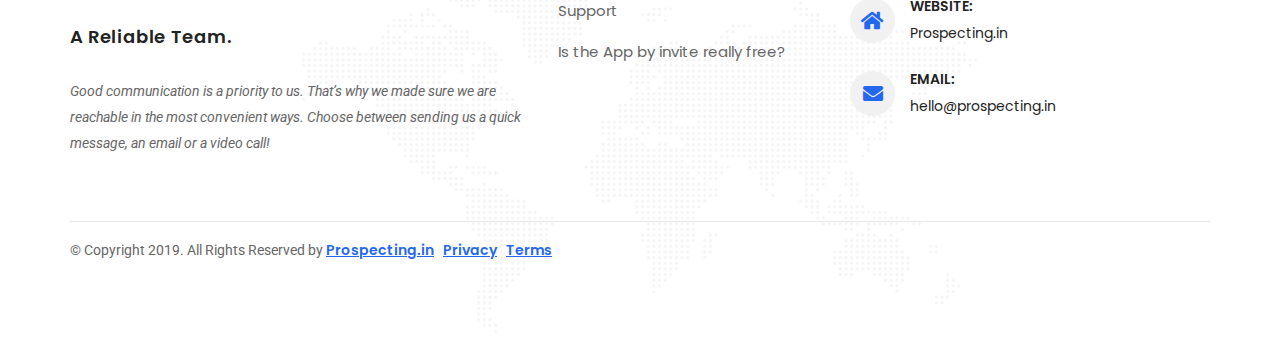
<file: tos.html>
<!DOCTYPE html>
<html lang="en">

<head>
    <!-- Global site tag (gtag.js) - Google Analytics -->
    <script async src="https://www.googletagmanager.com/gtag/js?id=UA-131465208-4"></script>
    <script>
        window.dataLayer = window.dataLayer || [];
        function gtag() { dataLayer.push(arguments); }
        gtag('js', new Date());

        gtag('config', 'UA-131465208-4');
    </script>

    <!-- ========== Meta Tags ========== -->
    <meta charset="utf-8">
    <meta http-equiv="X-UA-Compatible" content="IE=edge">
    <meta name="viewport" content="width=device-width, initial-scale=1">
    <meta name="description" content="Boxass - Startup Landing Page Template">

    <!-- ========== Page Title ========== -->
    <title>Prospecting - made social</title>

    <!-- ========== Favicon Icon ========== -->
    <link rel="shortcut icon" href="assets/img/favicon.png" type="image/x-icon">

    <!-- ========== Start Stylesheet ========== -->
    <link href="assets/css/bootstrap.min.css" rel="stylesheet" />
    <link href="assets/css/font-awesome.min.css" rel="stylesheet" />
    <link href="assets/css/flaticon-set.css" rel="stylesheet" />
    <link href="assets/css/magnific-popup.css" rel="stylesheet" />
    <link href="assets/css/owl.carousel.min.css" rel="stylesheet" />
    <link href="assets/css/owl.theme.default.min.css" rel="stylesheet" />
    <link href="assets/css/animate.css" rel="stylesheet" />
    <link href="assets/css/bootsnav.css" rel="stylesheet" />
    <link href="style.css" rel="stylesheet">
    <link href="assets/css/responsive.css" rel="stylesheet" />
    <!-- ========== End Stylesheet ========== -->

    <!-- HTML5 shim and Respond.js for IE8 support of HTML5 elements and media queries -->
    <!-- WARNING: Respond.js doesn't work if you view the page via file:// -->
    <!--[if lt IE 9]>
      <script src="assets/js/html5/html5shiv.min.js"></script>
      <script src="assets/js/html5/respond.min.js"></script>
    <![endif]-->

    <!-- ========== Google Fonts ========== -->
    <link href="https://fonts.googleapis.com/css?family=Roboto&display=swap" rel="stylesheet">
    <link href="https://fonts.googleapis.com/css?family=Poppins:400,500,600,700,800" rel="stylesheet">
    <style>

        #payment-unlimited table, #payment-premium table, #payment-free table {
            width: 100%;
        }

        #payment-unlimited input[type=text], #payment-premium input[type=text], #payment-free input[type=text] {
            width: 80%;
            border: 2px solid #e7e7e7;
        }

        .pricing-area .pricing-item li i {
            margin-right: 5px;
            color: #2568ef;
            margin-left: 10px;
        }

        .feature-box .site-heading p {
            margin: 0;
            box-sizing: border-box;
            padding: 10px;
        }

        .site-heading {
            box-sizing: border-box;
            padding: 5px;
        }

        .team-area.radius-less .team-items .item .thumb {
            border-radius: inherit;
            padding: 70px;
            padding-bottom: 20px;
        }



        .testimonial-items .item .thumb {
            height: 250px;
            width: 250px;
        }

        .modal-body {
            padding: 60px;
            padding-bottom: 0px;
        }

        .pricing-area .pricing-item .footer {
            text-align: left;
        }

        .pricing-popup {
            text-transform: uppercase;
        }

        .pricing-box {
            border: 1px solid #ddd;
            padding: 35px;
            margin: 35px;
        }

        .pricing-box form>input[type=image] {
            border: 0px;
            margin-top: 10px;
        }
    </style>
</head>

<body>





    <!-- Preloader Start -->
    <div class="se-pre-con"></div>
    <!-- Preloader Ends -->
    <!-- Header
    ============================================= -->
    <header id="home">

        <!-- Start Navigation -->
        <nav class="navbar navbar-default navbar-sticky bootsnav on no-full">

            <div class="container">

                <!-- Start Atribute Navigation -->
                <div class="attr-nav button">
                    <ul>
                        <li>
                            <!-- <a target="_blank" href="https://calendly.com/prospecting-in/letsmeet">Schedule a call</a> -->
                            <a class="smooth-menu" href="index.html#pricing">Get Started</a>
                        </li>
                    </ul>
                </div>
                <!-- End Atribute Navigation -->

                <!-- Start Header Navigation -->
                <div class="navbar-header">
                    <button type="button" class="navbar-toggle" data-toggle="collapse" data-target="#navbar-menu">
                        <i class="fa fa-bars"></i>
                    </button>
                    <a class="navbar-brand" href="index.html">
                        <img src="assets/img/logo.png" class="logo logo-scrolled" alt="Logo">
                    </a>
                </div>
                <!-- End Header Navigation -->

                <!-- Collect the nav links, forms, and other content for toggling -->
                <div class="collapse navbar-collapse" id="navbar-menu">
                    <ul class="nav navbar-nav navbar-right" data-in="#" data-out="#">
                        <!--
                        <li class="dropdown dropdown-right">
                            <a href="index.html#home" class="smooth-menu">Home</a>
                        </li>
                        <li>
                            <a class="smooth-menu" href="index.html#services">Our System</a>
                        </li>
                        <li>
                            <a class="smooth-menu" href="index.html#overview">Software</a>
                        </li>
                        <li>
                            <a class="smooth-menu" href="index.html#pricing">Pricing</a>
                        </li>
                        <li>
                            <a class="smooth-menu" href="index.html#team">Support</a>
                        </li>
                        <li>
                            <a class="smooth-menu" href="index.html#about">About</a>
                        </li>
                        <li>
                            <a class="smooth-menu" href="index.html#pricing">Pricing</a>
                        </li>
                    -->
                        <li>
                            <a class="smooth-menu" href="index.html#team">Support</a>
                        </li>
                    </ul>
                </div><!-- /.navbar-collapse -->
            </div>

        </nav>
        <!-- End Navigation -->

    </header>
    <!-- End Header -->


    <!-- Start Services Area
        ============================================= -->
        <div id="services" class="features-area carousel-shadow default-padding bottom-less">
            <div class="container">
                <div class="row">
                    <div class="">
                        <div class="site-heading no-text-center">
                            <div class="text-center">
                                <h2>Prospecting.in Terms of Service</h2>
                              
                            </div>

                              
                           
                            <h3>1. Terms</h3>
                            <p>By accessing the website at <a href="https://prospecting.in">https://prospecting.in</a>, you are agreeing to be bound
                                by these terms of service, all applicable laws and regulations, and agree that you are responsible for compliance
                                with any applicable local laws. If you do not agree with any of these terms, you are prohibited from using or
                                accessing this site. The materials contained in this website are protected by applicable copyright and trademark
                                law.</p>
                                <br>
                            <h3>2. Use License</h3>
                            <ol type="a">
                                <li>Permission is granted to temporarily download one copy of the materials (information or software) on
                                    Prospecting.in's website for personal, non-commercial transitory viewing only. This is the grant of a license,
                                    not a transfer of title, and under this license you may not:
                                    <ol type="i">
                                        <li>modify or copy the materials;</li>
                                        <li>use the materials for any commercial purpose, or for any public display (commercial or non-commercial);
                                        </li>
                                        <li>attempt to decompile or reverse engineer any software contained on Prospecting.in's website;</li>
                                        <li>remove any copyright or other proprietary notations from the materials; or</li>
                                        <li>transfer the materials to another person or "mirror" the materials on any other server.</li>
                                    </ol>
                                </li>
                                <li>This license shall automatically terminate if you violate any of these restrictions and may be terminated by
                                    Prospecting.in at any time. Upon terminating your viewing of these materials or upon the termination of this
                                    license, you must destroy any downloaded materials in your possession whether in electronic or printed format.
                                </li>
                            </ol>
                            <h3>3. Disclaimer</h3>
                            <ol type="a">
                                <li>The materials on Prospecting.in's website are provided on an 'as is' basis. Prospecting.in makes no warranties,
                                    expressed or implied, and hereby disclaims and negates all other warranties including, without limitation,
                                    implied warranties or conditions of merchantability, fitness for a particular purpose, or non-infringement of
                                    intellectual property or other violation of rights.</li>
                                <li>Further, Prospecting.in does not warrant or make any representations concerning the accuracy, likely results, or
                                    reliability of the use of the materials on its website or otherwise relating to such materials or on any sites
                                    linked to this site.</li>
                            </ol>
                            <h3>4. Limitations</h3>
                            <p>In no event shall Prospecting.in or its suppliers be liable for any damages (including, without limitation, damages
                                for loss of data or profit, or due to business interruption) arising out of the use or inability to use the
                                materials on Prospecting.in's website, even if Prospecting.in or a Prospecting.in authorized representative has been
                                notified orally or in writing of the possibility of such damage. Because some jurisdictions do not allow limitations
                                on implied warranties, or limitations of liability for consequential or incidental damages, these limitations may
                                not apply to you.</p>
                            <h3>5. Accuracy of materials</h3>
                            <p>The materials appearing on Prospecting.in's website could include technical, typographical, or photographic errors.
                                Prospecting.in does not warrant that any of the materials on its website are accurate, complete or current.
                                Prospecting.in may make changes to the materials contained on its website at any time without notice. However
                                Prospecting.in does not make any commitment to update the materials.</p>
                            <h3>6. Links</h3>
                            <p>Prospecting.in has not reviewed all of the sites linked to its website and is not responsible for the contents of any
                                such linked site. The inclusion of any link does not imply endorsement by Prospecting.in of the site. Use of any
                                such linked website is at the user's own risk.</p>
                            <h3>7. Modifications</h3>
                            <p>Prospecting.in may revise these terms of service for its website at any time without notice. By using this website
                                you are agreeing to be bound by the then current version of these terms of service.</p>
                            <h3>8. Governing Law</h3>
                            <p>These terms and conditions are governed by and construed in accordance with the laws of Bangkok, Thailand and you
                                irrevocably submit to the exclusive jurisdiction of the courts in that State or location.</p>

                        </div>
    
    
    
                    </div>
                </div>
            </div>
        </div>

      

    <!-- Start Footer
        ============================================= -->
    <footer style="padding-top: 0px;" class="default-padding bg-light">
        <div class="container">
            <div class="row">
                <div class="f-items">
                    <div class="col-md-5 col-sm-6 equal-height item">
                        <div class="f-item">
                            <img src="assets/img/logo.png" alt="Logo">
                            <h4>
                                A Reliable team.
                            </h4>
                            <p>
                                <i>
                                    Good communication is a priority to us. That’s why we made sure we are reachable in
                                    the most
                                    convenient ways. Choose between sending us a quick message, an email or a video
                                    call!</i>
                            </p>
                            <div style="display:none;" class="newsletter">
                                <form action="#">
                                    <div class="input-group stylish-input-group">
                                        <input type="email" name="email" class="form-control"
                                            placeholder="For updates enter your e-mail here">
                                        <button type="submit">
                                            <i class="fa fa-paper-plane"></i>
                                        </button>
                                    </div>
                                </form>
                            </div>
                        </div>
                    </div>
                    <div class="col-md-3 col-sm-6 equal-height item">
                        <div class="f-item link">
                            <h4>Quick LInk</h4>
                            <ul>
                                <!--
                                <li>
                                    <a href="#home" class="smooth-menu">Home</a>
                                </li>
                                <li>
                                    <a class="smooth-menu" href="#services">Our System</a>
                                </li>
                                <li>
                                    <a class="smooth-menu" href="#overview">Software</a>
                                </li>
                                <li>
                                    <a class="smooth-menu" href="#pricing">Pricing</a>
                                </li>
                                <li>
                                    <a class="smooth-menu" href="#features">Support</a>
                                </li>
                                <li>
                                    <a class="smooth-menu" href="#about">About</a>
                                </li>
                                <li>
                                    <a class="smooth-menu" href="#pricing">Pricing</a>
                                </li>
                                -->
                                <li>
                                    <a class="smooth-menu" href="#features">Support</a>
                                </li>
                                <li>
                                    <a class="smooth-menu" href="#freeapp">Is the App by invite really free?</a>
                                </li>
                            </ul>
                        </div>
                    </div>
                    <div class="col-md-4 col-sm-6 equal-height item">
                        <div class="f-item twitter-widget">
                            <h4>Contact Info</h4>
                            <!--Bangkok 10140 Thailand<br />
                            Suksawat 26<br />
                            Vat number : 0105559181543-->
                            <div class="address">
                                <ul>
                                    <li>
                                        <div class="icon">
                                            <i class="fas fa-home"></i>
                                        </div>
                                        <div class="info">
                                            <h5>Website:</h5>
                                            <span><a href="https://prospecting.in/">Prospecting.in</a></span>
                                        </div>
                                    </li>
                                    <li>
                                        <div class="icon">
                                            <i class="fas fa-envelope"></i>
                                        </div>
                                        <div class="info">
                                            <h5>Email:</h5>
                                            <span><a target="_blank"
                                                    href="mailto:hello@prospecting.in">hello@prospecting.in</a></span>
                                        </div>
                                    </li>
                                </ul>
                            </div>
                        </div>
                    </div>
                </div>
            </div>
            <!-- Start Footer Bottom -->
            <div class="footer-bottom">
                <div class="row">
                    <div class="col-lg-12 col-md-12">
                        <div class="col-lg-6 col-md-6 col-sm-7">
                            <p>&copy; Copyright 2019. All Rights Reserved by <a href="#">Prospecting.in</a> &nbsp; <a href="privacy.html">Privacy</a> &nbsp; <a href="tos.html">Terms</a></p>
                        </div>
                        <div class="col-lg-6 col-md-6 col-sm-5 text-right social">
                            <ul style="display:none;">
                                <li>
                                    <a href="#"><i class="fab fa-facebook-f"></i></a>
                                </li>
                                <li>
                                    <a href="#"><i class="fab fa-twitter"></i></a>
                                </li>
                                <li>
                                    <a href="#"><i class="fab fa-pinterest-p"></i></a>
                                </li>
                                <li>
                                    <a href="#"><i class="fab fa-dribbble"></i></a>
                                </li>
                            </ul>
                        </div>
                    </div>
                </div>
            </div>
            <!-- End Footer Bottom -->
        </div>
    </footer>
    <!-- End Footer -->

    <!-- jQuery Frameworks
        ============================================= -->
    <script src="assets/js/jquery-1.12.4.min.js"></script>
    <script src="assets/js/bootstrap.min.js"></script>
    <script src="assets/js/equal-height.min.js"></script>
    <script src="assets/js/jquery.appear.js"></script>
    <script src="assets/js/jquery.easing.min.js"></script>
    <script src="assets/js/jquery.magnific-popup.min.js"></script>
    <script src="assets/js/modernizr.custom.13711.js"></script>
    <script src="assets/js/jquery.backgroundMove.js"></script>
    <script src="assets/js/owl.carousel.min.js"></script>
    <script src="assets/js/count-to.js"></script>
    <script src="assets/js/wow.min.js"></script>
    <script src="assets/js/bootsnav.js"></script>
    <script src="assets/js/main.js"></script>
    <script src="assets/js/contact.js"></script>
    <script>

function isEmail(email) {
  var regex = /^([a-zA-Z0-9_.+-])+\@(([a-zA-Z0-9-])+\.)+([a-zA-Z0-9]{2,4})+$/;
  return regex.test(email);
}


        $("#free-account").click(function (event) {
            event.preventDefault(); 
            $('#free-account-name')
                .css('border-color', '#e7e7e7');
            $('#free-account-email')
                .css('border-color', '#e7e7e7');
            $('#free-account-code')
                .css('border-color', '#e7e7e7');
            var email = $('#free-account-email').val();
            var name = $('#free-account-name').val(); 
            var code = $('#free-account-code').val(); 
            
            var proceed = true;
            if(name == "") {
                $('#free-account-name')
                .css('border-color', '#e41919');
                proceed = false;
            }
            if(code == "") {
                $('#free-account-code')
                .css('border-color', '#e41919');
                proceed = false;
            }
            if(email == "") {
                $('#free-account-email')
                .css('border-color', '#e41919');
                proceed = false;
            }
            if(!isEmail(email)) {
                $('#free-account-email')
                .css('border-color', '#e41919');
                proceed = false;
            }
            if(proceed) {
            //data to be sent to server
            post_data = {
                'name': name,
                'email': email,
                'message': code,
                'choice': "free-account-signup"
            };
            var url = 'https://script.google.com/macros/s/AKfycbxk_Np2R_F1LlinTA33bAQPyg5XZn-rrs4M5xWC3lGRvts2kSX_/exec';
            var jqxhr = $.post(url, post_data, function (post_data) {
                setTimeout(function () {
                    window.location.replace('thank-you.html');
                }, 500);
                })
                .fail(function (data) {
                setTimeout(function () {
                    window.location.replace('error.html');
                }, 500);
                });
            }
        });

        $(".start-campaign").click(function (event) {
            event.preventDefault();
            var pricetype = event.target.dataset.price;
            $('.modal').modal('show');
            if (pricetype == 'free') {
                $("#payment-prepaid").addClass("hide");
                $("#payment-premium").addClass("hide");
                $("#payment-professional").addClass("hide");
                $("#payment-unlimited").addClass("hide");
                $("#payment-free").removeClass("hide");
            }
            if (pricetype == 'prepaid') {
                $("#payment-free").addClass("hide");
                $("#payment-premium").addClass("hide");
                $("#payment-professional").addClass("hide");
                $("#payment-unlimited").addClass("hide");
                $("#payment-prepaid").removeClass("hide");
            }
            if (pricetype == 'unlimited') {
                $("#payment-free").addClass("hide");
                $("#payment-prepaid").addClass("hide");
                $("#payment-premium").addClass("hide");
                $("#payment-professional").addClass("hide");
                $("#payment-unlimited").removeClass("hide");
            }
            if (pricetype == 'professional') {
                $("#payment-free").addClass("hide");
                $("#payment-prepaid").addClass("hide");
                $("#payment-premium").addClass("hide");
                $("#payment-unlimited").addClass("hide");
                $("#payment-professional").removeClass("hide");
            }
            if (pricetype == 'premium') {
                $("#payment-free").addClass("hide");
                $("#payment-prepaid").addClass("hide");
                $("#payment-unlimited").addClass("hide");
                $("#payment-professional").addClass("hide");
                $("#payment-premium").removeClass("hide");
            }
        });
    </script>
</body>

</html>
</file>
<file: assets/css/flaticon-set.css>
/*
    Flaticon icon font: Flaticon
    Creation date: 08/09/2018 00:19
    */

@font-face {
  font-family: "Flaticon";
  src: url("../fonts/Flaticon.eot");
  src: url("../fonts/Flaticon.eot?#iefix") format("embedded-opentype"),
       url("../fonts/Flaticon.woff") format("woff"),
       url("../fonts/Flaticon.ttf") format("truetype"),
       url("../fonts/Flaticon.svg#Flaticon") format("svg");
  font-weight: normal;
  font-style: normal;
}

@media screen and (-webkit-min-device-pixel-ratio:0) {
  @font-face {
    font-family: "Flaticon";
    src: url("./Flaticon.svg#Flaticon") format("svg");
  }
}

[class^="flaticon-"]:before, [class*=" flaticon-"]:before,
[class^="flaticon-"]:after, [class*=" flaticon-"]:after {   
  font-family: Flaticon;
  speak: none;
  font-style: normal;
  font-weight: normal;
  font-variant: normal;
  text-transform: none;
  line-height: 1;

  /* Better Font Rendering =========== */
  -webkit-font-smoothing: antialiased;
  -moz-osx-font-smoothing: grayscale;
}

.flaticon-ticket:before { content: "\f100"; }
.flaticon-movie-tickets:before { content: "\f101"; }
.flaticon-speech-bubble:before { content: "\f102"; }
.flaticon-conversation:before { content: "\f103"; }
.flaticon-email:before { content: "\f104"; }
.flaticon-mail:before { content: "\f105"; }
.flaticon-upload-to-cloud:before { content: "\f106"; }
.flaticon-file:before { content: "\f107"; }
.flaticon-file-1:before { content: "\f108"; }
.flaticon-drag:before { content: "\f109"; }
.flaticon-drag-1:before { content: "\f10a"; }
.flaticon-drag-2:before { content: "\f10b"; }
.flaticon-drag-3:before { content: "\f10c"; }
.flaticon-scroll:before { content: "\f10d"; }
.flaticon-scroll-1:before { content: "\f10e"; }
.flaticon-intersect:before { content: "\f10f"; }
.flaticon-intersection:before { content: "\f110"; }
.flaticon-rgb:before { content: "\f111"; }
.flaticon-color:before { content: "\f112"; }
.flaticon-resolution:before { content: "\f113"; }
.flaticon-video:before { content: "\f114"; }
.flaticon-computer:before { content: "\f115"; }
.flaticon-research:before { content: "\f116"; }
.flaticon-coding:before { content: "\f117"; }
.flaticon-support:before { content: "\f118"; }
.flaticon-help:before { content: "\f119"; }
.flaticon-analysis-1:before { content: "\f11a"; }
.flaticon-speed:before { content: "\f11b"; }
.flaticon-car:before { content: "\f11c"; }
.flaticon-rocket:before { content: "\f11d"; }
.flaticon-software:before { content: "\f11e"; }
.flaticon-project:before { content: "\f11f"; }
.flaticon-project-1:before { content: "\f120"; }
.flaticon-concept:before { content: "\f121"; }
.flaticon-updated:before { content: "\f122"; }
.flaticon-bar-chart-reload:before { content: "\f123"; }
.flaticon-insurance:before { content: "\f124"; }
.flaticon-file-2:before { content: "\f125"; }
.flaticon-develop:before { content: "\f126"; }
.flaticon-add-contact:before { content: "\f127"; }
.flaticon-talk:before { content: "\f128"; }
</file>
<file: assets/css/bootsnav.css>
/* * Navbar Main Css * v1.0 */
nav.bootsnav .dropdown.megamenu-fw {
  position: static;
}

nav.bootsnav .container {
  position: relative;
}

nav.bootsnav .megamenu-fw .dropdown-menu {
  left: auto;
}

nav.bootsnav .megamenu-content {
  padding: 15px;
  width: 100% !important;
}

nav.bootsnav .megamenu-content .title {
  color: #333333;
  font-weight: 600;
  margin-top: 0;
  text-transform: uppercase;
  margin-bottom: 10px;
  font-size: 14px;
}

nav.bootsnav .dropdown.megamenu-fw .dropdown-menu {
  left: 0;
  right: 0;
}

.navbar-collapse {
  padding: 0;
}

nav.navbar .quote-btn a {
  background: #2568ef none repeat scroll 0 0;
  border-radius: 5px;
  color: #ffffff;
  display: inline-block;
  font-size: 12px;
  font-weight: 600;
  text-transform: uppercase;
}

nav.navbar .quote-btn {
  margin-top: -4px;
}

.bootsnav .side .widget p:last-child {
  margin-bottom: 0;
}

/* Navbar Default */
nav.navbar .navbar-brand {
  height: auto !important;
}

nav.navbar.bootsnav.logo-less .navbar-brand {
  display: none;
}

nav.navbar.navbar-default.logo-less .navbar-collapse {
  margin-left: -15px;
}

nav.navbar.bootsnav.navbar-default.navbar-fixed.navbar-transparent.inc-topbar {
  margin-top: 55px;
  transition: all 0.35s ease-in-out 0s;
}

nav.navbar.bootsnav.navbar-default.navbar-fixed.inc-topbar {
  margin-top: 0;
}

.navbar-transparent .attr-nav.button-light > ul > li > a {
  border: 2px solid #ffffff;
  color: #ffffff !important;
  border-radius: 30px;
  padding: 5px 20px !important;
}

.navbar-transparent .attr-nav.button-light > ul > li:last-child > a {
  background: #ffffff;
  color: #2568ef !important;
  border-radius: 30px;
  padding-left: 20px !important;
  padding-right: 20px !important;
  border: 2px solid transparent;
}

.navbar-default.navbar.navbar-sidebar.bg-dark .social-share {
  padding: 0 30px;
}

nav.bootsnav.navbar-sidebar.bg-dark ul.nav li.dropdown ul.dropdown-menu li a, 
nav.bootsnav.navbar-sidebar.bg-dark ul.nav li.dropdown a, 
nav.bootsnav.navbar-sidebar.bg-dark ul.nav li.dropdown h6 {
  color: #cccccc;
}

nav.navbar.navbar-default.navbar-theme.navbar-sticky.bootsnav.on.no-full {
  background: #2568ef;
}

nav.navbar.navbar-default.navbar-theme.navbar-sticky.bootsnav.on.no-full ul.nav > li > a {
  color: #ffffff;
}

nav.navbar.navbar-default.navbar-theme.navbar-sticky.bootsnav.on.no-full .attr-nav i {
  color: #ffffff;
}

.attr-nav ul.cart-list li.total a {
  background: #2568ef none repeat scroll 0 0;
  display: inline-block;
  font-weight: 600 !important;
  padding: 12px 15px;
  color: #ffffff !important;
}

.attr-nav ul.cart-list li.total a:hover {
  background: #2568ef none repeat scroll 0 0 !important;
  color: #ffffff !important;
}

nav.navbar.bootsnav {
  background-color: #fff;
  border-radius: 0;
  border: none;
  box-shadow: 0 8px 25px 0 rgba(0, 0, 0, 0.04);
  -moz-box-shadow: 0 8px 25px 0 rgba(0, 0, 0, 0.04);
  -webkit-box-shadow: 0 8px 25px 0 rgba(0, 0, 0, 0.04);
  -o-box-shadow: 0 8px 25px 0 rgba(0, 0, 0, 0.04);
  margin: 0;
}

nav.bg-dark.navbar.bootsnav {
  background-color: #1c1c1c;
  border: medium none !important;
  margin: 0;
}

nav.navbar.bootsnav ul.nav > li > a {
  color: #333333;
  background-color: transparent !important;
  text-transform: uppercase;
  font-weight: 600;
}

nav.navbar.bootsnav.bg-dark ul.nav > li > a {
  color: #ffffff;
}

nav.navbar.bootsnav ul.nav li.megamenu-fw > a:hover, 
nav.navbar.bootsnav ul.nav li.megamenu-fw > a:focus, 
nav.navbar.bootsnav ul.nav li.active > a:hover, 
nav.navbar.bootsnav ul.nav li.active > a:focus, 
nav.navbar.bootsnav ul.nav li.active > a {
  background-color: transparent;
}

nav.navbar.bootsnav .navbar-toggle {
  background-color: transparent !important;
  border: none;
  padding: 0;
  font-size: 18px;
  position: relative;
  top: 5px;
}

nav.navbar.bootsnav ul.nav .dropdown-menu .dropdown-menu {
  top: 0;
  left: 100%;
}

nav.navbar.bootsnav ul.nav ul.dropdown-menu > li > a {
  white-space: normal;
}

ul.menu-col {
  padding: 0;
  margin: 0;
  list-style: none;
}

ul.menu-col li a {
  color: #333333;
}

ul.menu-col li a:hover, ul.menu-col li a:focus {
  text-decoration: none;
}

#navbar-menu {
  -webkit-animation-duration: .3s;
  animation-duration: .3s;
}

nav.bootsnav.navbar-full {
  padding-bottom: 10px;
  padding-top: 10px;
}

nav.bootsnav.navbar-full .navbar-header {
  display: block;
  width: 100%;
}

nav.bootsnav.navbar-full .navbar-toggle {
  display: inline-block;
  margin-right: 0;
  position: relative;
  top: 20px;
  font-size: 24px;
  -webkit-transition: all 1s ease-in-out;
  -moz-transition: all 1s ease-in-out;
  -o-transition: all 1s ease-in-out;
  -ms-transition: all 1s ease-in-out;
  transition: all 1s ease-in-out;
}

nav.bootsnav.navbar-full .navbar-collapse {
  position: fixed;
  width: 100%;
  height: 100% !important;
  top: 0;
  left: 0;
  padding: 0;
  display: none !important;
  z-index: 9;
}

nav.bootsnav.navbar-full .navbar-collapse.in {
  display: block !important;
}

nav.bootsnav.navbar-full .navbar-collapse .nav-full {
  overflow: auto;
}

nav.bootsnav.navbar-full .navbar-collapse .wrap-full-menu {
  display: table-cell;
  vertical-align: middle;
  background-color: #fff;
  overflow: auto;
}

nav.bootsnav.navbar-full .navbar-collapse .nav-full::-webkit-scrollbar {
  width: 0;
}

nav.bootsnav.navbar-full .navbar-collapse .nav-full::-moz-scrollbar {
  width: 0;
}

nav.bootsnav.navbar-full .navbar-collapse .nav-full::-ms-scrollbar {
  width: 0;
}

nav.bootsnav.navbar-full .navbar-collapse .nav-full::-o-scrollbar {
  width: 0;
}

nav.bootsnav.navbar-full .navbar-collapse ul.nav {
  display: block;
  width: 100%;
  overflow: auto;
}

nav.bootsnav.navbar-full .navbar-collapse ul.nav a:hover, 
nav.bootsnav.navbar-full .navbar-collapse ul.nav a:focus, 
nav.bootsnav.navbar-full .navbar-collapse ul.nav a {
  background-color: transparent;
}

nav.bootsnav.navbar-full .navbar-collapse ul.nav > li {
  float: none;
  display: block;
  text-align: center;
}

nav.bootsnav.navbar-full .navbar-collapse ul.nav > li > a {
  display: table;
  margin: auto;
  text-transform: uppercase;
  font-weight: bold;
  letter-spacing: normal;
  font-size: 14px;
  padding: 15px 15px;
}

nav.navbar.bootsnav .attr-nav > ul > li.side-menu > a {
  border-radius: 50%;
  height: 40px;
  width: 40px;
  padding: 0 !important;
  line-height: 38px;
  text-align: center;
  border: 2px solid #e7e7e7 !important;
  color: #2568ef !important;
}

nav.bootsnav.navbar-full .navbar-collapse ul.nav > li > a:hover {
  letter-spacing: 7px;
}

nav.bootsnav.navbar-full .navbar-collapse ul.nav > li.close-full-menu > a:hover {
  letter-spacing: normal;
}

li.close-full-menu > a {
  padding-top: 0px !important;
  padding-bottom: 0px !important;
}

li.close-full-menu > a i {
  font-size: 32px;
}

li.close-full-menu {
  padding-top: 30px !important;
  padding-bottom: 30px !important;
}

.attr-nav {
  display: inline-block;
  float: right;
  margin-left: 20px;
  margin-right: -10px;
}

nav.navbar.bootsnav.navbar-fixed.nav-box.no-background .attr-nav {
  margin-right: 0;
}

nav.navbar.attr-border .attr-nav {
  margin-left: 15px;
  min-height: 90px;
  padding-left: 5px;
  position: relative;
  z-index: 1;
}

.navbar.bootsnav .attr-nav li.btn a {
  background: #2568ef none repeat scroll 0 0;
  color: #ffffff;
  display: inline-block;
  font-size: 13px;
  font-weight: 600;
  padding: 8px 20px !important;
}

nav.navbar.attr-border .attr-nav::before {
  background: #e7e7e7 none repeat scroll 0 0;
  content: "";
  height: 30px;
  left: 0;
  margin-top: -15px;
  position: absolute;
  top: 50%;
  width: 1px;
}

.bootsnav .side .widget.social li.facebook a {
  background: #3b5998 none repeat scroll 0 0;
}

.bootsnav .side .widget.social li.twitter a {
  background: #1da1f2 none repeat scroll 0 0;
}

.bootsnav .side .widget.social li.pinterest a {
  background: #bd081c none repeat scroll 0 0;
}

.bootsnav .side .widget.social li.g-plus a {
  background: #db4437 none repeat scroll 0 0;
}

.bootsnav .side .widget.social li.linkedin a {
  background: #0077b5 none repeat scroll 0 0;
}

.bootsnav .side .widget.social li.dribbble a {
  background: #ea4c89 none repeat scroll 0 0;
}

nav.navbar.attr-border.bootsnav.sticked .attr-nav {
  min-height: 80px;
}

.attr-nav > ul {
  padding: 0;
  margin: 0 0 -17px 0;
  list-style: none;
  display: inline-block;
}

.attr-nav > ul li.dropdown ul.dropdown-menu {
  margin-top: 0;
}

.attr-nav > ul > li {
  float: left;
  display: block;
}

.attr-nav > ul > li > a {
  color: #333333;
  display: block;
  padding: 32px 0 !important;
  position: relative;
}

.attr-nav > a {
  margin-top: 25px;
}

.attr-nav > ul > li > a span.badge {
  background-color: #2568ef;
  color: #ffffff;
  height: 20px;
  line-height: 20px;
  margin-top: -5px;
  padding: 0;
  position: absolute;
  right: 0;
  text-align: center;
  top: 0;
  width: 20px;
}

.color-yellow .attr-nav > ul > li > a span.badge {
  background-color: #ff9800;
}

.attr-nav > ul > li.dropdown ul.dropdown-menu {
  -moz-border-radius: 0px;
  -webkit-border-radius: 0px;
  -o-border-radius: 0px;
  border-radius: 0px;
  -moz-box-shadow: 0px 0px 0px;
  -webkit-box-shadow: 0px 0px 0px;
  -o-box-shadow: 0px 0px 0px;
  box-shadow: 0px 0px 0px;
  border: solid 1px #e0e0e0;
}

ul.cart-list {
  padding: 0 !important;
  width: 250px !important;
}

ul.cart-list > li {
  position: relative;
  border-bottom: solid 1px #efefef;
  padding: 15px 15px 23px 15px !important;
}

ul.cart-list > li > a.photo {
  padding: 0 !important;
  margin-right: 15px;
  float: left;
  display: block;
  width: 50px;
  height: 50px;
  left: 15px;
  top: 15px;
}

ul.cart-list > li img {
  border: 1px solid #e7e7e7;
  height: 50px;
  padding: 3px;
  width: 50px;
}

ul.cart-list > li > h6 {
  margin: 0;
  font-size: 14px;
}

ul.cart-list > li > h6 > a.photo {
  padding: 0 !important;
  display: block;
}

ul.cart-list > li > p {
  margin-bottom: 0;
}

ul.cart-list > li.total {
  background-color: #f5f5f5;
  padding-bottom: 15px !important;
  font-family: "Poppins",sans-serif;
}

ul.cart-list > li.total > .btn {
  display: inline-block;
  border: none !important;
  height: auto !important;
}

ul.cart-list > li .price {
  font-family: "PT Sans",sans-serif;
  font-weight: bold;
}

ul.cart-list > li .price:hover {
  box-shadow: inherit;
}

ul.cart-list > li.total > span {
  padding-top: 8px;
}

.navbar.bg-dark .top-search {
  background: #2568ef none repeat scroll 0 0;
}

.top-search form {
  overflow: hidden;
  position: relative;
}

.top-search form button {
  background: transparent none repeat scroll 0 0;
  border: medium none;
  box-shadow: inherit;
  color: #666666;
  height: 50px;
  position: absolute;
  right: 0;
  text-align: center;
  top: 0;
  width: 50px;
  z-index: 9;
}

.top-search {
  background-color: #ffffff;
  border: medium none;
  border-radius: 30px;
  box-shadow: 0 10px 40px -15px rgba(0, 0, 0, 0.5);
  display: none;
  height: 50px;
  position: absolute;
  right: 10px;
  top: 90px;
  z-index: 99;
  border: 1px solid #e7e7e7;
}

nav.bootsnav.navbar-default.small-pad .top-search {
  top: 72px;
}

.top-search input.form-control {
  background-color: transparent;
  border: medium none !important;
  box-shadow: inherit;
  color: #1c1c1c;
  min-width: 300px;
  padding: 0 20px;
}

.top-search .input-group-addon {
  background-color: transparent;
  border: medium none;
  color: #666666;
  padding-left: 0;
  padding-right: 0;
  position: absolute;
  right: 20px;
  top: 10px;
  z-index: 9;
}

.top-search .input-group-addon.close-search {
  cursor: pointer;
}

body {
  -webkit-transition: all 0.3s ease-in-out;
  -moz-transition: all 0.3s ease-in-out;
  -o-transition: all 0.3s ease-in-out;
  -ms-transition: all 0.3s ease-in-out;
  transition: all 0.3s ease-in-out;
}

.side {
  position: fixed;
  overflow-y: auto;
  top: 0;
  right: -400px;
  width: 400px;
  padding: 50px;
  height: 100%;
  display: block;
  background-color: #ffffff;
  -webkit-transition: all 0.3s ease-in-out;
  -moz-transition: all 0.3s ease-in-out;
  -o-transition: all 0.3s ease-in-out;
  -ms-transition: all 0.3s ease-in-out;
  transition: all 0.3s ease-in-out;
  z-index: 9;
  box-shadow: 0 15px 40px -5px rgba(0, 0, 0, 0.1);
}

.side.on {
  right: -16px;
}

.body-overlay {
  background: rgba(0, 0, 0, 0.65) none repeat scroll 0 0;
  bottom: 0;
  height: 0;
  left: 0;
  opacity: 0;
  position: fixed;
  right: 0;
  transition: opacity 0.4s ease 0.8s, height 0s ease 1.2s;
  z-index: 490;
}

body.on-side .body-overlay {
  height: 100%;
  transition: height 0s ease 0s, opacity 0.4s ease 0s;
}

body.on-side .body-overlay {
  opacity: 1;
  top: 0;
}

.side .close-side {
  border-radius: 50%;
  color: #f44336;
  float: right;
  font-size: 20px;
  font-weight: 400;
  height: 40px;
  line-height: 38px;
  position: relative;
  text-align: center;
  top: -30px;
  width: 40px;
  z-index: 2;
}

.color-yellow .side .close-side {
  color: #ff9800;
}

.side.barber .close-side {
  border-color: #bc9355;
  color: #bc9355;
}

.navbar .side .widget.social li {
  display: inline-block;
}

.navbar .side .widget li a {
  color: #232323;
}

.navbar .side .widget li a:hover {
  color: #2568ef;
}

nav.navbar.bootsnav ul.nav > li.dropdown > a.dropdown-toggle::after {
  content: "\f107";
  font-family: "Font Awesome 5 Free";
  margin-left: 5px;
  margin-top: 2px;
}

.navbar .side .widget.social li a {
  color: #ffffff;
  display: inline-block;
  font-weight: 500;
  height: 45px;
  line-height: 45px;
  margin-right: 5px;
  margin-top: 5px;
  padding: 0;
  text-align: center;
  width: 45px;
  border-radius: 50%;
}

.navbar .side .widget.social li a:hover {
  background: #2568ef none repeat scroll 0 0;
  color: #ffffff;
}

.navbar.color-yellow .side .widget.social li a:hover {
  background: #ff9800 none repeat scroll 0 0;
}

.navbar .side .widget li {
  display: block;
  font-size: 15px;
  margin-bottom: 15px;
}

.navbar .side .widget.opening-hours li {
  border-bottom: 1px solid #e7e7e7;
  font-size: 14px;
  margin-bottom: 10px;
  padding-bottom: 10px;
  text-transform: uppercase;
}

.navbar .side .widget.opening-hours li:last-child {
  border: medium none;
  margin: 0;
  padding: 0;
}

.navbar .side .widget li span {
  float: right;
}

.navbar .side.barber .widget li i {
  background: #bc9355 none repeat scroll 0 0;
}

.bootsnav .side .widget.search input {
  border: 1px solid #e7e7e7;
  box-shadow: inherit;
  width: 100%;
}

.navbar .side .widget li:last-child {
  margin: 0;
}

.navbar .side .widget h4 {
  display: block;
  font-weight: 600;
  margin-bottom: 20px;
  padding-bottom: 15px;
  position: relative;
  text-transform: uppercase;
  z-index: 1;
  border-bottom: 1px solid #e7e7e7;
}

.navbar .widget .address {
  padding-top: 5px;
}

.navbar .side .address li {
  display: block;
}

.navbar .side .address li i {
  min-width: 25px;
  color: #2568ef;
}

.navbar .side .address li .icon, 
.navbar .side .address li .info {
  display: table-cell;
  vertical-align: middle;
}

.navbar .side .address li .icon i {
  background: #f4f4f4 none repeat scroll 0 0;
  border: 1px solid #e7e7e7;
  border-radius: 5px;
  color: #2568ef;
  font-size: 20px;
  height: 50px;
  line-height: 48px;
  text-align: center;
  width: 50px;
}

.navbar .side .address li .info span {
  color: #232323;
  display: block;
  float: none;
  font-weight: 600;
  text-transform: uppercase;
}

.navbar .side .address li .info {
  padding-left: 15px;
}

.navbar .side .widget .profile-thumb img {
  border: 2px solid #e7e7e7;
  height: 150px;
  margin-top: 10px;
  padding: 3px;
  width: 150px;
}

.side .widget {
  position: relative;
  z-index: 1;
  margin-bottom: 50px;
}

.side img {
  margin-bottom: 20px;
}

.side .widget .title {
  margin-bottom: 15px;
}

.side .widget ul.link {
  padding: 0;
  margin: 0;
  list-style: none;
}

.side .widget ul.link li a {
  color: #666666;
  display: inline-block;
  letter-spacing: 1px;
  padding: 5px 0;
  font-weight: 500;
}

.side .widget ul.link li a:focus, 
.side .widget ul.link li a:hover {
  color: #2568ef;
}

nav.navbar.bootsnav .share {
  padding: 0 30px;
  margin-bottom: 30px;
}

nav.navbar.bootsnav .share ul {
  display: inline-block;
  padding: 0;
  margin: 0 0 -7px 0;
  list-style: none;
}

nav.navbar.bootsnav .share ul > li {
  float: left;
  display: block;
  margin-right: 5px;
}

nav.navbar.bootsnav .share ul > li > a {
  border-radius: 3px;
  display: inline-block;
  margin-right: 20px;
  text-align: center;
  vertical-align: middle;
}

nav.navbar.bootsnav .share.dark ul > li > a {
  background-color: #2568ef;
  color: #ffffff;
}

nav.navbar.bootsnav.color-yellow .share.dark ul > li > a {
  background-color: #ff9800;
}

nav.navbar.bootsnav .share ul > li > a:hover {
  color: #2568ef;
}

nav.navbar.bootsnav.color-yellow .share ul > li > a:hover {
  color: #ff9800;
}

nav.navbar.bootsnav.navbar-fixed {
  display: block;
  position: fixed;
  width: 100%;
  z-index: 100;
  box-shadow: 0 8px 25px 0 rgba(0, 0, 0, 0.04);
  -moz-box-shadow: 0 8px 25px 0 rgba(0, 0, 0, 0.04);
  -webkit-box-shadow: 0 8px 25px 0 rgba(0, 0, 0, 0.04);
  -o-box-shadow: 0 8px 25px 0 rgba(0, 0, 0, 0.04);
  top: 0;
}

nav.navbar.bootsnav.navbar-fixed.nav-box.no-background {
  background: #ffffff none repeat scroll 0 0;
  top: 30px;
  width: auto;
  left: auto;
}

nav.navbar.bootsnav.navbar-fixed.nav-box.no-background ul.nav > li > a, 
nav.navbar.bootsnav.navbar-fixed.nav-box.no-background .attr-nav > ul > li > a {
  color: #333333;
}

nav.navbar.bootsnav.navbar-fixed.nav-box {
  left: 0;
  top: 0;
  width: 100%;
}

nav.navbar.bootsnav.navbar-fixed.no-background {
  display: block;
  position: absolute;
  width: 100%;
  z-index: 100;
  box-shadow: 0 0 0;
  -moz-box-shadow: 0 0 0;
  -webkit-box-shadow: 0 0 0;
  -o-box-shadow: 0 0 0;
}

nav.navbar.bootsnav {
  z-index: 100;
}

.wrap-sticky {
  position: relative;
  -webkit-transition: all 0.3s ease-in-out;
  -moz-transition: all 0.3s ease-in-out;
  -o-transition: all 0.3s ease-in-out;
  -ms-transition: all 0.3s ease-in-out;
  transition: all 0.3s ease-in-out;
}

.wrap-sticky nav.navbar.bootsnav {
  position: absolute;
  width: 100%;
  left: 0;
  top: 0;
  margin: 0;
}

.wrap-sticky nav.navbar.bootsnav.sticked {
  position: fixed;
  -webkit-transition: all 0.2s ease-in-out;
  -moz-transition: all 0.2s ease-in-out;
  -o-transition: all 0.2s ease-in-out;
  -ms-transition: all 0.2s ease-in-out;
  transition: all 0.2s ease-in-out;
  top: 0;
}

@media (min-width: 1024px) and (max-width: 1400px) {
  body.wrap-nav-sidebar .wrapper .container {
    width: 100%;
    padding-left: 30px;
    padding-right: 30px;
  }
}

@media (min-width: 1024px) and (max-width: 1200px) {
  nav.navbar.bootsnav ul.nav > li > a {
    padding: 35px 12px !important;
  }

  nav.navbar.bootsnav.sticked ul.nav > li > a {
    padding: 30px 12px !important;
  }
}

@media (min-width: 1200px) {
  nav.navbar.bootsnav.navbar-fixed.nav-box.no-background .container {
    padding: 0 30px;
    width: 1140px;
  }
}

@media (min-width: 1024px) {

  .container-semi {
    margin: 0 auto;
    width: 90%;
    padding: 0 15px;
  }

  nav.navbar.bootsnav.navbar-fixed.nav-box.no-background {
    background: #ffffff none repeat scroll 0 0;
    top: 30px;
    width: auto;
    left: auto;
    box-shadow: -1px 3px 10px 0 rgba(0, 0, 0, 0.06);
    border-radius: 5px;
    margin-left: 15px;
  }

  nav.navbar.bootsnav ul.nav .dropdown-menu .dropdown-menu {
    margin-top: -2px;
  }

  nav.navbar.bootsnav ul.nav.navbar-right .dropdown-left .dropdown-menu .dropdown-menu {
    left: -200px;
  }

  nav.navbar.bootsnav ul.nav.navbar-right .dropdown-menu {
    right: auto;
  }

  nav.navbar.bootsnav ul.nav.navbar-right .dropdown-left .dropdown-menu {
    right: 0;
    left: auto;
  }

  nav.navbar.bootsnav.active-border ul.nav > li > a {
    position: relative;
  }

  nav.navbar.bootsnav.navbar-transparent.active-border ul.nav > li.active > a::before,
nav.navbar.bootsnav.no-background.active-border ul.nav > li.active > a::before {
    background: #ffffff none repeat scroll 0 0;
    bottom: -1px;
    content: "";
    height: 2px;
    left: 15%;
    position: absolute;
    transition: all 0.35s ease-in-out;
    -webkit-transition: all 0.35s ease-in-out;
    -moz-transition: all 0.35s ease-in-out;
    -ms-transition: all 0.35s ease-in-out;
    -o-transition: all 0.35s ease-in-out;
    width: 70%;
  }

  nav.navbar.bootsnav ul.nav > li > a {
    font-size: 13px;
    font-weight: 600;
    letter-spacing: 0.06px;
    padding: 35px 15px;
    text-transform: uppercase;
  }

  .top-bar-area .info li p {
    margin: 0;
    padding-left: 10px;
  }

  .top-bar-area .info li i, .top-bar-area .info li p {
    display: table-cell;
    vertical-align: middle;
  }

  nav.navbar.bootsnav.active-border-top ul.nav > li.active > a {
    position: relative;
    z-index: 1;
  }

  nav.navbar.bootsnav.active-border-top ul.nav > li.active > a::before {
    position: absolute;
    left: 10%;
    top: -2px;
    content: "";
    height: 3px;
    width: 80%;
    background: #2568ef;
  }

  nav.navbar.bootsnav.small-pad ul.nav > li > a {
    padding: 26px 15px !important;
  }

  nav.bootsnav.small-pad .attr-nav > ul > li {
    padding: 16px 0;
  }

  nav.navbar.small-pad .attr-nav {
    min-height: inherit;
  }

  nav.navbar.bootsnav.sticked ul.nav > li > a {
    padding: 30px 15px;
  }

  nav.navbar.bootsnav.sticked .attr-nav li {
    padding: 20px 0;
  }

  nav.navbar.bootsnav.sticked .top-search {
    top: 80px;
  }

  nav.navbar.bootsnav .navbar-brand {
    padding: 20px 15px;
  }

  nav.navbar.bootsnav.sticked .navbar-brand {
    padding: 15px;
  }

  nav.navbar.bootsnav ul.nav > li.active > a {
    color: #2568ef;
  }

  nav.navbar.bootsnav.active-bg ul.nav > li.active > a {
    background: #2568ef !important;
    color: #ffffff;
  }

  nav.navbar.bootsnav.color-yellow ul.nav > li.active > a {
    color: #ff9800;
  }

  nav.navbar.bootsnav.barber ul.nav > li.active > a {
    color: #bc9355;
  }

  nav.navbar.bootsnav.active-full ul.nav > li > a.active,
    nav.navbar.bootsnav.active-full ul.nav > li > a:hover {
    background: #2568ef none repeat scroll 0 0 !important;
    color: #ffffff;
  }

  nav.navbar.bootsnav.active-full.color-yellow ul.nav > li > a.active,
  nav.navbar.bootsnav.active-full.color-yellow ul.nav > li > a:hover {
    background: #ff9800 none repeat scroll 0 0 !important;
  }

  nav.navbar.bootsnav.active-full ul.nav > li.active > a:hover {
    color: #ffffff;
  }

  nav.navbar.bootsnav ul.nav > li > a:hover {
    color: #2568ef;
  }

  nav.navbar.bootsnav.color-yellow ul.nav > li > a:hover {
    color: #ff9800;
  }

  nav.navbar.bootsnav.barber ul.nav > li > a:hover {
    color: #bc9355;
  }

  nav.op-nav.bootsnav ul.nav.navbar-nav li a {
    text-transform: uppercase;
  }

  .social-links.sl-default a {
    border: 1px solid #ffffff;
    color: #ffffff;
    display: inline-block;
    float: left;
    height: 30px;
    line-height: 30px;
    margin-bottom: 5px;
    margin-right: 5px;
    text-align: center;
    width: 30px;
  }

  nav.navbar.bootsnav li.dropdown ul.dropdown-menu {
    background: #fff none repeat scroll 0 0;
    border: 1px solid transparent;
    border-radius: 2px;
    box-shadow: 0 5px 50px 0 rgba(0, 0, 0, 0.15);
    padding: 0;
    width: 250px;
  }

  nav.navbar.bootsnav li.dropdown ul.dropdown-menu.cart-list {
    left: auto;
    min-width: 300px;
    right: 0;
    border: none !important;
    margin-top: -5px;
    box-shadow: 0 5px 50px 0 rgba(0, 0, 0, 0.15);
  }

  nav.navbar.bootsnav.navbar-sticky.sticked li.dropdown ul.dropdown-menu.cart-list {
    margin-top: -8px;
  }

  nav.navbar.bootsnav li.dropdown ul.dropdown-menu > li a:hover, 
  nav.navbar.bootsnav li.dropdown ul.dropdown-menu > li a:hover {
    background-color: transparent;
  }

  nav.navbar.bootsnav li.dropdown ul.dropdown-menu > li > a {
    padding: 12px 15px;
    border-bottom: solid 1px #f5f5f5;
    color: #333333;
    font-weight: 400;
    font-size: 12px;
    text-transform: uppercase;
  }

  nav.navbar.bootsnav li.dropdown ul.dropdown-menu > li:last-child > a {
    border-bottom: none;
  }

  nav.navbar.bootsnav ul.navbar-right li.dropdown ul.dropdown-menu li a {
    color: #232323;
    display: block;
    font-size: 14px;
    font-weight: 400;
    margin-bottom: 0;
    padding: 12px 15px;
    text-align: left;
    text-transform: capitalize;
    width: 100%;
    letter-spacing: 0.06px;
  }

  nav.navbar.bootsnav ul.navbar-right li.dropdown ul.dropdown-menu li a:hover {
    color: #2568ef;
  }

  nav.navbar.bootsnav.color-yellow ul.navbar-right li.dropdown ul.dropdown-menu li a:hover {
    color: #ff9800;
  }

  nav.navbar.bootsnav ul.navbar-left li.dropdown ul.dropdown-menu li a:hover {
    color: #2568ef;
  }

  nav.navbar.bootsnav.color-yellow ul.navbar-left li.dropdown ul.dropdown-menu li a:hover {
    color: #ff9800;
  }

  nav.navbar.bootsnav ul.navbar-right li.dropdown.dropdown-left ul.dropdown-menu li a {
    text-align: right;
  }

  nav.navbar.bootsnav li.dropdown ul.dropdown-menu li.dropdown > a.dropdown-toggle:before {
    font-family: 'Font Awesome 5 Free';
    font-weight: 900;
    float: right;
    content: "\f105";
    margin-top: 0;
  }

  nav.navbar.bootsnav ul.navbar-right li.dropdown ul.dropdown-menu li.dropdown > a.dropdown-toggle:before {
    font-family: 'Font Awesome 5 Free';
    font-weight: 900;
    float: right;
    content: "\f105";
    margin-top: 0;
  }

  nav.navbar.bootsnav ul.navbar-right li.dropdown.dropdown-left ul.dropdown-menu li.dropdown > a.dropdown-toggle:before {
    font-family: 'Font Awesome 5 Free';
    font-weight: 900;
    float: left;
    content: "\f104";
    margin-top: 0;
  }

  nav.navbar.bootsnav li.dropdown ul.dropdown-menu ul.dropdown-menu {
    top: -1px;
  }

  nav.navbar.bootsnav ul.dropdown-menu.megamenu-content {
    padding: 30px 15px !important;
  }

  nav.navbar.bootsnav ul.dropdown-menu.megamenu-content > li {
    padding: 25px 0 20px;
  }

  nav.navbar.bootsnav ul.dropdown-menu.megamenu-content.tabbed {
    padding: 0;
  }

  nav.navbar.bootsnav ul.dropdown-menu.megamenu-content.tabbed > li {
    padding: 0;
  }

  nav.navbar.bootsnav ul.dropdown-menu.megamenu-content .col-menu {
    padding: 0 30px;
    margin: 0 -0.5px;
    border-left: solid 1px #f0f0f0;
    border-right: solid 1px #f0f0f0;
  }

  nav.navbar.bootsnav ul.dropdown-menu.megamenu-content .col-menu:first-child {
    border-left: none;
  }

  nav.navbar.bootsnav ul.dropdown-menu.megamenu-content .col-menu:last-child {
    border-right: none;
  }

  nav.navbar.bootsnav ul.dropdown-menu.megamenu-content .content {
    display: none;
  }

  nav.navbar.bootsnav ul.dropdown-menu.megamenu-content .content ul.menu-col li a {
    border-bottom: medium none;
    color: #232323;
    display: block;
    font-size: 13px;
    font-weight: 400;
    margin-bottom: 0;
    padding: 8px 0;
    text-align: left;
    text-transform: uppercase;
    width: 100%;
    letter-spacing: 0.06px;
  }

  nav.navbar.bootsnav ul.dropdown-menu.megamenu-content .content ul.menu-col li a:hover {
    padding-left: 10px;
  }

  nav.navbar.bootsnav ul.dropdown-menu.megamenu-content .content ul.menu-col li a:hover {
    color: #2568ef;
  }

  nav.navbar.bootsnav.color-yellow ul.dropdown-menu.megamenu-content .content ul.menu-col li a:hover {
    color: #ff9800;
  }

  nav.navbar.bootsnav.on ul.dropdown-menu.megamenu-content .content {
    display: block !important;
    height: auto !important;
  }

  nav.navbar.bootsnav.no-background {
    background-color: transparent;
    border: none;
  }

  nav.navbar.bootsnav.navbar-transparent .attr-nav {
    padding-left: 15px;
    margin-left: 30px;
  }

  nav.navbar.bootsnav.navbar-transparent.white {
    background-color: rgba(255, 255, 255, 0.3);
    border-bottom: solid 1px #bbb;
  }

  nav.navbar.navbar-inverse.bootsnav.navbar-transparent.dark, 
  nav.navbar.bootsnav.navbar-transparent.dark {
    background-color: rgba(0, 0, 0, 0.3);
    border-bottom: solid 1px #555;
  }

  nav.navbar.bootsnav.navbar-transparent.white .attr-nav {
    border-left: solid 1px #bbb;
  }

  nav.navbar.navbar-inverse.bootsnav.navbar-transparent.dark .attr-nav, 
  nav.navbar.bootsnav.navbar-transparent.dark .attr-nav {
    border-left: solid 1px #555;
  }

  nav.navbar.bootsnav.no-background.white .attr-nav > ul > li > a, 
  nav.navbar.bootsnav.navbar-transparent.white .attr-nav > ul > li > a, 
  nav.navbar.bootsnav.navbar-transparent.white ul.nav > li > a, 
  nav.navbar.bootsnav.no-background.white ul.nav > li > a {
    color: #fff;
  }

  nav.navbar.bootsnav.navbar-transparent.dark .attr-nav > ul > li > a, 
  nav.navbar.bootsnav.navbar-transparent.dark ul.nav > li > a {
    color: #eee;
  }

  nav.navbar.bootsnav.navbar-fixed.navbar-transparent .logo-scrolled, 
  nav.navbar.bootsnav.navbar-fixed.no-background .logo-scrolled {
    display: none;
  }

  nav.navbar.bootsnav.navbar-fixed.navbar-transparent .logo-display, 
  nav.navbar.bootsnav.navbar-fixed.no-background .logo-display {
    display: block;
  }

  nav.navbar.bootsnav.navbar-fixed .logo-display {
    display: none;
  }

  nav.navbar.bootsnav.navbar-fixed .logo-scrolled {
    display: block;
  }

  .attr-nav > ul > li.dropdown ul.dropdown-menu {
    margin-top: 0;
    margin-left: 55px;
    width: 250px;
    left: -250px;
  }

  nav.navbar.bootsnav.menu-center .container {
    position: relative;
  }

  nav.navbar.bootsnav.menu-center ul.nav.navbar-center {
    float: none;
    margin: 0 auto;
    display: table;
    table-layout: fixed;
  }

  nav.navbar.bootsnav.menu-center .navbar-header, 
  nav.navbar.bootsnav.menu-center .attr-nav {
    position: absolute;
  }

  nav.navbar.bootsnav.menu-center .attr-nav {
    right: 15px;
  }

  nav.bootsnav.navbar-brand-top .navbar-header {
    display: block;
    width: 100%;
    text-align: center;
  }

  nav.bootsnav.navbar-brand-top ul.nav > li.dropdown > ul.dropdown-menu {
    margin-top: 0px;
  }

  nav.bootsnav.navbar-brand-top ul.nav > li.dropdown.megamenu-fw > ul.dropdown-menu {
    margin-top: 0;
  }

  nav.bootsnav.navbar-brand-top .navbar-header .navbar-brand {
    display: inline-block;
    float: none;
    margin: 0;
  }

  nav.bootsnav.navbar-brand-top .navbar-collapse {
    text-align: center;
  }

  nav.bootsnav.navbar-brand-top ul.nav {
    display: inline-block;
    float: none;
    margin: 0 0 -5px 0;
  }

  nav.bootsnav.brand-center .navbar-header {
    display: block;
    width: 100%;
    position: absolute;
    text-align: center;
    top: 0;
    left: 0;
  }

  nav.bootsnav.brand-center .navbar-brand {
    display: inline-block;
    float: none;
  }

  nav.bootsnav.brand-center.center-side .navbar-brand {
    display: inline-block;
    float: none;
    padding: 15px 0;
  }

  nav.bootsnav.brand-center .navbar-collapse {
    text-align: center;
    display: inline-block;
    padding-left: 0;
    padding-right: 0;
  }

  nav.bootsnav.brand-center ul.nav > li.dropdown > ul.dropdown-menu {
    margin-top: 0px;
  }

  nav.bootsnav.brand-center ul.nav > li.dropdown.megamenu-fw > ul.dropdown-menu {
    margin-top: 0;
  }

  nav.bootsnav.brand-center .navbar-collapse .col-half {
    width: 50%;
    float: left;
    display: block;
  }

  nav.bootsnav.brand-center .navbar-collapse .col-half.left {
    text-align: right;
    padding-right: 100px;
  }

  nav.bootsnav.brand-center .navbar-collapse .col-half.right {
    text-align: left;
    padding-left: 100px;
  }

  nav.bootsnav.brand-center ul.nav {
    float: none !important;
    margin-bottom: -5px !important;
    display: inline-block !important;
  }

  nav.bootsnav.brand-center ul.nav.navbar-right {
    margin: 0;
  }

  nav.bootsnav.brand-center.center-side .navbar-collapse .col-half.left {
    text-align: left;
    padding-right: 100px;
  }

  nav.bootsnav.brand-center.center-side .navbar-collapse .col-half.right {
    text-align: right;
    padding-left: 100px;
  }

  body.wrap-nav-sidebar .wrapper {
    padding-left: 260px;
    overflow-x: hidden;
  }

  nav.bootsnav.navbar-sidebar {
    position: fixed;
    width: 260px;
    overflow: hidden;
    left: 0;
    padding: 0 0 0 0 !important;
    background: #fff;
    -moz-box-shadow: 1px 0px 1px 0px #eee;
    -webkit-box-shadow: 1px 0px 1px 0px #eee;
    -o-box-shadow: 1px 0px 1px 0px #eee;
    box-shadow: 1px 0px 1px 0px #eee;
  }

  nav.bootsnav.navbar-sidebar.bg-dark {
    background: #fff none repeat scroll 0 0;
    -moz-box-shadow: 1px 0 6px 0 #040914;
    -webkit-box-shadow: 1px 0 6px 0 #040914;
    -o-box-shadow: 1px 0 6px 0 #040914;
    box-shadow: 1px 0 6px 0 #040914;
    left: 0;
    overflow: hidden;
    padding: 0 !important;
    position: fixed;
    width: 260px;
  }

  nav.bootsnav.navbar-sidebar.bg-dark {
    background-color: #1c1c1c;
  }

  nav.bootsnav.navbar-sidebar .scroller {
    width: 280px;
    overflow-y: auto;
    overflow-x: hidden;
  }

  nav.bootsnav.navbar-sidebar .container-fluid, 
  nav.bootsnav.navbar-sidebar .container {
    padding: 0 !important;
  }

  nav.bootsnav.navbar-sidebar .navbar-header {
    float: none;
    display: block;
    width: 260px;
    padding: 10px 15px;
    margin: 10px 0 0 0 !important;
  }

  nav.bootsnav.navbar-sidebar .navbar-collapse {
    padding: 0 !important;
    width: 260px;
  }

  nav.bootsnav.navbar-sidebar ul.nav {
    float: none;
    display: block;
    width: 100%;
    padding: 0 15px !important;
    margin: 0 0 30px 0;
  }

  nav.bootsnav.navbar-sidebar ul.nav li {
    float: none !important;
  }

  nav.bootsnav.navbar-sidebar ul.nav > li {
    border-bottom: 1px solid #eeeeee;
  }

  nav.bootsnav.navbar-sidebar.bg-dark ul.nav > li {
    border-bottom: 1px solid #0f1a20;
  }

  nav.bootsnav.navbar-sidebar ul.nav > li > a {
    padding: 10px 15px;
  }

  nav.bootsnav.navbar-sidebar.bg-dark ul.nav > li > a {
    color: #ffffff;
  }

  nav.bootsnav.navbar-sidebar ul.nav > li > a:hover {
    color: #2568ef;
  }

  nav.bootsnav.navbar-sidebar.color-yellow ul.nav > li > a:hover {
    color: #ff9800;
  }

  nav.bootsnav.navbar-sidebar ul.nav > li.dropdown > a:after {
    float: right;
  }

  nav.bootsnav.navbar-sidebar ul.nav li.dropdown ul.dropdown-menu {
    left: 100%;
    top: 0;
    position: relative !important;
    left: 0 !important;
    width: 100% !important;
    height: auto !important;
    background-color: transparent;
    border: none !important;
    padding: 0;
    -moz-box-shadow: 0px 0px 0px;
    -webkit-box-shadow: 0px 0px 0px;
    -o-box-shadow: 0px 0px 0px;
    box-shadow: 0px 0px 0px;
  }

  nav.bootsnav.navbar-sidebar ul.nav .megamenu-content .col-menu {
    border: none !important;
  }

  nav.bootsnav.navbar-sidebar ul.nav > li.dropdown > ul.dropdown-menu {
    margin-bottom: 15px;
  }

  nav.bootsnav.navbar-sidebar ul.nav li.dropdown ul.dropdown-menu {
    padding-left: 15px;
    float: none;
    margin-bottom: 0;
  }

  nav.bootsnav.navbar-sidebar ul.nav li.dropdown ul.dropdown-menu li a {
    padding: 10px 15px;
    color: #333333;
    border: none;
  }

  nav.bootsnav.navbar-sidebar ul.nav li.dropdown ul.dropdown-menu ul.dropdown-menu {
    padding-left: 15px;
    margin-top: 0;
  }

  nav.bootsnav.navbar-sidebar ul.nav li.dropdown ul.dropdown-menu li.dropdown > a:before {
    font-family: 'FontAwesome';
    content: "\f105";
    float: right;
  }

  nav.bootsnav.navbar-sidebar ul.nav li.dropdown.on ul.dropdown-menu li.dropdown.on > a:before {
    content: "\f107";
  }

  nav.bootsnav.navbar-sidebar ul.dropdown-menu.megamenu-content > li {
    padding: 0 !important;
  }

  nav.bootsnav.navbar-sidebar .dropdown .megamenu-content .col-menu {
    display: block;
    float: none !important;
    padding: 0;
    margin: 0;
    width: 100%;
  }

  nav.bootsnav.navbar-sidebar .dropdown .megamenu-content .col-menu .title {
    padding: 7px 0;
    text-transform: none;
    font-weight: 400;
    letter-spacing: 0px;
    margin-bottom: 0;
    cursor: pointer;
    color: #333333;
    text-transform: uppercase;
  }

  nav.bootsnav.navbar-sidebar .dropdown .megamenu-content .col-menu .title:before {
    font-family: 'FontAwesome';
    content: "\f105";
    float: right;
  }

  nav.bootsnav.navbar-sidebar .dropdown .megamenu-content .col-menu.on .title:before {
    content: "\f107";
  }

  nav.bootsnav.navbar-sidebar .dropdown .megamenu-content .col-menu {
    border: none;
  }

  nav.bootsnav.navbar-sidebar .dropdown .megamenu-content .col-menu .content {
    padding: 0 0 0 15px;
  }

  nav.bootsnav.navbar-sidebar .dropdown .megamenu-content .col-menu ul.menu-col li a {
    padding: 3px 0 !important;
  }
}

@media (max-width: 1023px) {

  .attr-nav {
    margin-right: 0;
  }

  nav.navbar.bootsnav .navbar-brand {
    display: inline-block;
    float: none !important;
    margin: 0 !important;
  }

  nav.navbar.bootsnav .navbar-header {
    float: none;
    display: block;
    text-align: center;
    padding-left: 30px;
    padding-right: 30px;
  }

  nav.navbar.bootsnav .navbar-toggle {
    display: inline-block;
    float: left;
    margin-right: -200px;
    margin-top: 18px;
  }

  nav.navbar.bootsnav.nav-box .navbar-toggle,
  nav.navbar.bootsnav.navbar-sticky .navbar-toggle {
    margin-top: 15px;
  }

  .attr-nav > ul > li {
    padding: 10px 0 !important;
  }

  nav.navbar.bootsnav.small-pad {
    min-height: 60px;
  }

  nav.navbar.bootsnav.attr-border .navbar-header {
    min-height: 60px;
  }

  nav.navbar.bootsnav.logo-less .navbar-brand {
    display: inline-block;
  }

  nav.navbar.bootsnav.navbar-default.navbar-fixed.navbar-transparent.inc-topbar {
    margin-top: 47px;
  }

  .navbar-brand > img {
    height: 30px !important;
  }

  nav.navbar.bootsnav.navbar-transparent.pad-top {
    background: #ffffff none repeat scroll 0 0 !important;
    border-bottom: none !important;
    margin-top: 0 !important;
  }

  nav.navbar.bootsnav.attr-border .navbar-header {
    border-bottom: 1px solid #e7e7e7;
  }

  nav.navbar.attr-border .attr-nav,
  nav.navbar.bootsnav.sticked.attr-border .attr-nav {
    height: 60px;
    min-height: 60px;
  }

  .top-search {
    top: 60px;
  }

  .navbar.navbar-fixed .top-search {
    top: 68px;
  }

  nav.navbar.bootsnav ul.nav > li.dropdown > a.dropdown-toggle::after {
    display: none;
  }

  .navbar.navbar-fixed .attr-nav > ul > li {
    padding: 15px 0 !important;
  }

  .navbar.navbar-fixed.nav-box .attr-nav > ul > li {
    padding: 10px 0 !important;
  }

  .navbar-transparent .attr-nav.button-light > ul > li > a {
    border: 2px solid #e7e7e7;
    color: #232323 !important;
  }

  header nav.navbar.border.bootsnav.navbar-fixed.no-background ul li a {
    margin-left: 0;
  }

  nav.bootsnav.navbar-default.info-topbar .navbar-header {
    display: block !important;
  }

  nav.bootsnav.navbar-default.info-topbar ul li a.active::after {
    display: none;
  }

  nav.bootsnav.navbar-default.info-topbar ul li a::after {
    display: none;
  }

  .attr-nav > ul > li > a {
    padding: 17px 0 !important;
  }

  .top-bar-area .logo {
    display: none;
  }

  .top-bar-area.shadow::after {
    display: none;
  }

  nav.navbar.shadow.navbar-inverse.bootsnav.navbar-transparent.dark, 
  nav.navbar.shadow.bootsnav.navbar-transparent.dark {
    background-color: #ffffff !important;
    border-bottom: medium none navy;
  }

  .navbar-default.bootsnav.navbar-sidebar.bg-dark .social-share {
    padding: 20px 0;
  }

  .attr-nav > ul li.dropdown ul.dropdown-menu {
    margin-top: -8px !important;
  }

  nav.navbar.bootsnav.no-background.wt-bar {
    background-color: #ffffff;
    margin: 0;
    position: relative;
    top: 0 !important;
  }

  .topbar-area.com.bg-transparent {
    border-bottom: 1px solid #e7e7e7 !important;
    position: relative !important;
  }

  .topbar-area.com.bg-transparent.text-light a {
    color: #333333 !important;
  }

  nav.bg-dark.navbar.bootsnav .navbar-toggle {
    color: #ffffff;
  }

  nav.bg-dark.navbar.bootsnav ul.nav > li > a {
    background-color: transparent;
    color: #333333 !important;
  }

  nav.navbar.bootsnav ul.nav li.dropdown > ul.dropdown-menu {
    box-shadow: inherit !important;
  }

  nav.navbar.bootsnav ul.nav li.dropdown > ul.dropdown-menu li > a {
    border-bottom: 1px solid #e7e7e7 !important;
  }

  nav.navbar.bootsnav ul.nav li.dropdown > ul.dropdown-menu li:hover > a {
    background-color: transparent !important;
    color: #2568ef !important;
  }

  nav.navbar.bootsnav.color-yellow ul.nav li.dropdown > ul.dropdown-menu li:hover > a {
    color: #ff9800 !important;
  }

  nav.bg-dark.navbar.bootsnav ul.nav li.dropdown > ul.dropdown-menu li a {
    background: transparent none repeat scroll 0 0 !important;
    border-bottom: 1px solid #e7e7e7;
    color: #333333 !important;
  }

  nav.bg-dark.navbar.bootsnav ul.nav li.dropdown > ul.dropdown-menu li a:hover {
    color: #5cb85c !important;
  }

  nav.navbar.bootsnav .navbar-collapse.collapse.in {
    background: #ffffff none repeat scroll 0 0;
    display: block;
    margin-bottom: 30px;
  }

  nav.bg-dark.navbar.bootsnav .dropdown .megamenu-content .col-menu .title {
    border-bottom: 1px solid #e0e0e0;
    font-size: 14px;
  }

  nav.navbar.bootsnav .navbar-collapse {
    border: none;
    margin-bottom: 0;
  }

  nav.navbar.bootsnav.no-full .navbar-collapse {
    max-height: 350px;
    overflow-y: auto !important;
  }

  nav.navbar.bootsnav .navbar-collapse.collapse {
    display: none !important;
  }

  nav.navbar.bootsnav .navbar-collapse.collapse.in {
    display: block !important;
  }

  nav.navbar.bootsnav .navbar-nav {
    float: none !important;
    padding-left: 30px;
    padding-right: 30px;
    margin: 0px;
  }

  nav.navbar.bootsnav .navbar-nav > li {
    float: none;
  }

  nav.navbar.bootsnav li.dropdown a.dropdown-toggle:before {
    font-family: 'Font Awesome 5 Free';
    font-weight: 900;
    content: "\f105";
    float: right;
    font-size: 16px;
    margin-left: 10px;
  }

  nav.navbar.bootsnav li.dropdown.on > a.dropdown-toggle:before {
    content: "\f107";
  }

  nav.navbar.bootsnav .navbar-nav > li > a {
    display: block;
    width: 100%;
    border-bottom: solid 1px #e0e0e0;
    padding: 10px 0 !important;
    border-top: solid 1px #e0e0e0;
    margin-bottom: -1px;
  }

  nav.navbar.bootsnav .navbar-nav > li:first-child > a {
    border-top: none;
  }

  nav.navbar.bootsnav ul.navbar-nav.navbar-left > li:last-child > ul.dropdown-menu {
    border-bottom: solid 1px #e0e0e0;
  }

  nav.navbar.bootsnav ul.nav li.dropdown li a.dropdown-toggle {
    float: none !important;
    position: relative;
    display: block;
    width: 100%;
  }

  nav.navbar.bootsnav ul.nav li.dropdown ul.dropdown-menu {
    width: 100%;
    position: relative !important;
    background-color: transparent;
    float: none;
    border: none;
    padding: 0 0 0 15px !important;
    margin: 0 0 -1px 0 !important;
    -moz-box-shadow: 0px 0px 0px;
    -webkit-box-shadow: 0px 0px 0px;
    -o-box-shadow: 0px 0px 0px;
    box-shadow: 0px 0px 0px;
    -moz-border-radius: 0px 0px 0px;
    -webkit-border-radius: 0px 0px 0px;
    -o-border-radius: 0px 0px 0px;
    border-radius: 0px 0px 0px;
  }

  nav.navbar.bootsnav ul.nav li.dropdown ul.dropdown-menu > li > a {
    border-bottom: 1px solid #e0e0e0;
    color: #333333;
    display: block;
    font-size: 14px;
    font-weight: 400;
    padding: 15px 0;
    text-transform: capitalize;
    width: 100%;
  }

  nav.navbar.bootsnav ul.nav ul.dropdown-menu li a:hover, 
  nav.navbar.bootsnav ul.nav ul.dropdown-menu li a:focus {
    background-color: transparent;
  }

  nav.navbar.bootsnav ul.nav ul.dropdown-menu ul.dropdown-menu {
    float: none !important;
    left: 0;
    padding: 0 0 0 15px;
    position: relative;
    background: transparent;
    width: 100%;
  }

  nav.navbar.bootsnav ul.nav ul.dropdown-menu li.dropdown.on > ul.dropdown-menu {
    display: inline-block;
    margin-top: -10px;
  }

  nav.navbar.bootsnav li.dropdown ul.dropdown-menu li.dropdown > a.dropdown-toggle:after {
    display: none;
  }

  nav.navbar.bootsnav .dropdown .megamenu-content .col-menu .title {
    padding: 10px 15px 10px 0;
    line-height: 24px;
    text-transform: none;
    font-weight: 400;
    letter-spacing: 0px;
    margin-bottom: 0;
    cursor: pointer;
    border-bottom: solid 1px #e0e0e0;
    color: #333333;
    font-size: 14px;
    font-weight: 600;
    text-transform: uppercase;
  }

  nav.navbar.bootsnav .dropdown .megamenu-content .col-menu ul > li > a {
    display: block;
    width: 100%;
    border-bottom: solid 1px #e0e0e0;
    padding: 8px 0;
  }

  nav.navbar.bootsnav .dropdown .megamenu-content .col-menu .title::before {
    content: "\f105";
    float: right;
    font-family: "Font Awesome 5 Free";
    font-size: 16px;
    font-weight: 900;
    margin-left: 10px;
    position: relative;
    right: -15px;
  }

  nav.navbar.bootsnav .dropdown .megamenu-content .col-menu:last-child .title {
    border-bottom: none;
  }

  nav.navbar.bootsnav .dropdown .megamenu-content .col-menu.on:last-child .title {
    border-bottom: solid 1px #e0e0e0;
  }

  nav.navbar.bootsnav .dropdown .megamenu-content .col-menu:last-child ul.menu-col li:last-child a {
    border-bottom: none;
  }

  nav.navbar.bootsnav .dropdown .megamenu-content .col-menu.on .title:before {
    content: "\f107";
  }

  nav.navbar.bootsnav .dropdown .megamenu-content .col-menu .content {
    padding: 0 0 0 15px;
  }

  nav.bootsnav.brand-center .navbar-collapse {
    display: block;
  }

  nav.bootsnav.brand-center ul.nav {
    margin-bottom: 0px !important;
  }

  nav.bootsnav.brand-center .navbar-collapse .col-half {
    width: 100%;
    float: none;
    display: block;
  }

  nav.bootsnav.brand-center .navbar-collapse .col-half.left {
    margin-bottom: 0;
  }

  nav.bootsnav .megamenu-content {
    padding: 0;
  }

  nav.bootsnav .megamenu-content .col-menu {
    padding-bottom: 0;
  }

  nav.bootsnav .megamenu-content .title {
    cursor: pointer;
    display: block;
    padding: 10px 15px;
    margin-bottom: 0;
    font-weight: normal;
  }

  nav.bootsnav .megamenu-content .content {
    display: none;
  }

  .attr-nav {
    position: absolute;
    right: 60px;
  }

  .attr-nav > ul {
    padding: 0;
    margin: 0 -15px -7px 0;
  }

  .attr-nav > ul > li > a {
    padding: 16px 15px 15px;
  }

  .attr-nav > ul > li.dropdown > a.dropdown-toggle:before {
    display: none;
  }

  .attr-nav > ul > li.dropdown ul.dropdown-menu {
    margin-top: 2px;
    margin-left: 55px;
    width: 250px;
    left: -250px;
    border-top: none;
    box-shadow: 0 5px 50px 0 rgba(0, 0, 0, 0.15);
  }

  .top-search .container {
    padding: 0 45px;
  }

  nav.bootsnav.navbar-full ul.nav {
    margin-left: 0;
  }

  nav.bootsnav.navbar-full ul.nav > li > a {
    border: none;
  }

  nav.bootsnav.navbar-full .navbar-brand {
    float: left !important;
    padding-left: 0;
  }

  nav.navbar.bootsnav.navbar-fixed img {
    position: relative;
    top: 5px;
  }

  nav.bootsnav.navbar-full .navbar-toggle {
    display: inline-block;
    float: right;
    margin-right: 0;
    margin-top: 10px;
    top: 0;
  }

  .navbar-transparent .attr-nav.button-light > ul > li:last-child > a {
    background: #2568ef;
    color: #ffffff !important;
  }

  nav.navbar.bootsnav.navbar-fixed.nav-box img {
    top: 0px;
  }

  nav.bootsnav.navbar-full .navbar-header {
    padding-left: 15px;
    padding-right: 15px;
  }

  nav.navbar.bootsnav.navbar-sidebar .share {
    padding: 30px 15px;
    margin-bottom: 0;
  }

  nav.navbar.bootsnav .megamenu-content.tabbed {
    padding-left: 0 !important;
  }

  nav.navbar.bootsnav .tabbed > li {
    padding: 25px 0;
    margin-left: -15px !important;
  }

  body > .wrapper {
    -webkit-transition: all 0.3s ease-in-out;
    -moz-transition: all 0.3s ease-in-out;
    -o-transition: all 0.3s ease-in-out;
    -ms-transition: all 0.3s ease-in-out;
    transition: all 0.3s ease-in-out;
  }

  body.side-right > .wrapper {
    margin-left: 280px;
    margin-right: -280px !important;
  }

  nav.navbar.bootsnav.navbar-mobile .navbar-collapse {
    position: fixed;
    overflow-y: auto !important;
    overflow-x: hidden !important;
    display: block;
    background: #fff;
    z-index: 99;
    width: 280px;
    height: 100% !important;
    left: -280px;
    top: 0;
    padding: 0;
    -webkit-transition: all 0.3s ease-in-out;
    -moz-transition: all 0.3s ease-in-out;
    -o-transition: all 0.3s ease-in-out;
    -ms-transition: all 0.3s ease-in-out;
    transition: all 0.3s ease-in-out;
  }

  nav.navbar.bootsnav.navbar-mobile .navbar-collapse.in {
    left: 0;
  }

  nav.navbar.bootsnav.navbar-mobile ul.nav {
    width: 293px;
    padding-right: 0;
    padding-left: 15px;
  }

  nav.navbar.bootsnav.navbar-mobile ul.nav > li > a {
    padding: 15px 15px;
  }

  nav.navbar.bootsnav.navbar-mobile ul.nav ul.dropdown-menu > li > a {
    padding-right: 15px !important;
    padding-top: 15px !important;
    padding-bottom: 15px !important;
  }

  nav.navbar.bootsnav.navbar-mobile ul.nav ul.dropdown-menu .col-menu .title {
    padding-right: 30px !important;
    padding-top: 13px !important;
    padding-bottom: 13px !important;
  }

  nav.navbar.bootsnav.navbar-mobile ul.nav ul.dropdown-menu .col-menu ul.menu-col li a {
    padding-top: 13px !important;
    padding-bottom: 13px !important;
  }

  nav.navbar.bootsnav.navbar-mobile .navbar-collapse [class*=' col-'] {
    width: 100%;
  }

  nav.navbar.bootsnav.navbar-fixed .logo-scrolled {
    display: block !important;
  }

  nav.navbar.bootsnav.navbar-fixed .logo-display {
    display: none !important;
  }

  nav.navbar.bootsnav.navbar-mobile .tab-menu, 
  nav.navbar.bootsnav.navbar-mobile .tab-content {
    width: 100%;
    display: block;
  }
}

@media (max-width: 767px) {
  nav.navbar.bootsnav .navbar-header {
    padding-left: 15px;
    padding-right: 15px;
  }

  nav.navbar.bootsnav .navbar-nav {
    padding-left: 15px;
    padding-right: 15px;
    margin: 0;
  }

  .attr-nav {
    right: 30px;
  }

  .attr-nav > ul {
    margin-right: -25px;
  }

  .attr-nav > ul > li > a {
    padding: 16px 10px 15px;
    padding-left: 0 !important;
  }

  .attr-nav > ul > li.dropdown ul.dropdown-menu {
    left: -275px;
    box-shadow: 0 5px 50px 0 rgba(0, 0, 0, 0.15);
  }

  .top-search .container {
    padding: 0 15px;
  }

  nav.bootsnav.navbar-full .navbar-collapse {
    left: 15px;
  }

  nav.bootsnav.navbar-full .navbar-header {
    padding-right: 0;
  }

  nav.bootsnav.navbar-full .navbar-toggle {
    margin-right: -15px;
  }

  nav.bootsnav.navbar-full ul.nav > li > a {
    font-size: 18px !important;
    line-height: 14px !important;
    padding: 10px 10px !important;
  }

  nav.navbar.bootsnav.navbar-sidebar .share {
    padding: 30px 15px !important;
  }

  nav.navbar.bootsnav.navbar-sidebar .share {
    padding: 30px 0 !important;
    margin-bottom: 0;
  }

  nav.navbar.bootsnav.navbar-mobile.navbar-sidebar .share {
    padding: 30px 15px !important;
    margin-bottom: 0;
  }

  body.side-right > .wrapper {
    margin-left: 280px;
    margin-right: -280px !important;
  }

  nav.navbar.bootsnav.navbar-mobile .navbar-collapse {
    margin-left: 0;
  }

  nav.navbar.bootsnav.navbar-mobile ul.nav {
    margin-left: -15px;
  }

  nav.navbar.bootsnav.navbar-mobile ul.nav {
    border-top: solid 1px #fff;
  }

  li.close-full-menu {
    padding-top: 15px !important;
    padding-bottom: 15px !important;
  }
}

@media (min-width: 480px) and (max-width: 640px) {
  nav.bootsnav.navbar-full ul.nav {
    padding-top: 30px;
    padding-bottom: 30px;
  }
}

.navbar-brand>img {
  display: initial;
  height: auto;
}

.attr-nav > ul > li {
  padding: 25px 0;
  font-size: 18px;
}

.attr-nav > ul > li > a {
  font-size: 14px;
  padding: 8px 10px !important;
  text-transform: uppercase;
  font-weight: 500;
}

.attr-nav.button-light > ul > li {
  margin-left: 10px;
}

.attr-nav.button-light > ul > li:first-child {
  margin-left: 0;
}

.attr-nav.button-light > ul > li > a {
  border: 2px solid #e7e7e7;
  color: #2568ef !important;
  border-radius: 30px;
  padding: 5px 20px !important;
}

.attr-nav.button > ul > li > a {
  border: 2px solid #e7e7e7;
  color: #2568ef !important;
  border-radius: 30px;
  padding: 5px 20px !important;
}

.bootsnav.white.no-background .attr-nav.button > ul > li > a,
.bootsnav.white.navbar-transparent .attr-nav.button > ul > li > a {
  color: #ffffff !important;
}

.attr-nav.button-light > ul > li:last-child > a {
  background: #2568ef;
  color: #ffffff !important;
  border-radius: 30px;
  padding-left: 20px !important;
  padding-right: 20px !important;
  border: 2px solid transparent;
}

.attr-nav > ul > li.quote-btn > a {
  padding: 10px 25px !important;
  margin-left: 5px;
  border-radius: inherit;
  letter-spacing: 1px;
}

.attr-nav.menu li a {
  font-size: 14px;
  font-weight: 500;
  text-transform: uppercase;
}

.attr-nav.menu li {
  margin-left: 10px;
}

.attr-nav.menu li:last-child a {
  background: #2568ef none repeat scroll 0 0;
  border-radius: 30px;
  color: #ffffff !important;
  padding: 5px 20px !important;
}

.color-yellow .attr-nav.menu li:last-child a {
  background: #ff9800 none repeat scroll 0 0;
}

nav.bootsnav.navbar-default.info-topbar .attr-nav ul li a {
  font-size: 16px;
  margin-left: 25px;
  margin-right: 0;
}

nav.bootsnav.navbar-default.info-topbar.sticked .attr-nav ul li a {
  margin-right: 0;
}

nav.navbar.bootsnav.bg-dark .attr-nav > ul > li > a {
  color: #ffffff;
}

ul.cart-list > li.total > .btn {
  color: #232323;
  padding: 10px 25px !important;
}

@media (min-width: 1024px) {
  nav.navbar ul.nav > li > a {
    padding: 30px 15px;
    font-weight: 300;
  }

  nav.navbar .navbar-brand {
    margin-top: 0;
  }

  nav.navbar .navbar-brand {
    margin-top: 0;
  }

  nav.navbar li.dropdown ul.dropdown-menu {
    border-top: solid 5px;
  }

  nav.navbar-center .navbar-brand {
    margin: 0 !important;
  }

  nav.navbar-brand-top .navbar-brand {
    margin: 10px !important;
  }

  nav.navbar-full .navbar-brand {
    position: relative;
  }

  nav.navbar-sidebar ul.nav, 
  nav.navbar-sidebar .navbar-brand {
    margin-bottom: 50px;
  }

  nav.navbar-sidebar ul.nav > li > a {
    padding: 10px 15px;
    font-weight: bold;
  }

  nav.navbar.bootsnav.navbar-transparent.white {
    background: transparent none repeat scroll 0 0;
    border-bottom: 1px solid rgba(255, 255, 255, 0.1);
  }

  nav.navbar.bootsnav.bottom-border {
    border-bottom: 1px solid rgba(255, 255, 255, 0.5);
    background-color: rgba(255, 255, 255, 1);
  }

  nav.navbar.bootsnav.bottom-border.no-background {
    border-bottom: 1px solid rgba(255, 255, 255, 0.5);
    background-color: rgba(255, 255, 255, 0.7);
  }

  nav.navbar.bootsnav.bottom-border.no-background.transparent {
    border-bottom: 1px solid rgba(255, 255, 255, 0.1);
    background-color: transparent;
  }

  nav.navbar.bootsnav.navbar-transparent.white.barber {
    border-bottom: 1px solid rgba(255, 255, 255, 0.1);
    background-color: rgba(35, 35, 35, 0.3);
  }

  nav.navbar.navbar-inverse.bootsnav.navbar-transparent.dark, 
  nav.navbar.bootsnav.navbar-transparent.dark {
    background-color: rgba(0, 0, 0, 0.3);
    border: none;
    box-shadow: 0 -1px 0 0 rgba(255, 255, 255, 0.1) inset;
  }

  nav.navbar.bootsnav.navbar-transparent.white .attr-nav {
    border-left: 1px solid rgba(255, 255, 255, 0.1);
    min-height: 90px;
  }

  nav.navbar.navbar-inverse.bootsnav.navbar-transparent.dark .attr-nav, 
  nav.navbar.bootsnav.navbar-transparent.dark .attr-nav {
    border-left: solid 1px rgba(255, 255, 255, 0.1);
    min-height: 90px;
  }

  nav.navbar.bootsnav.no-background.white .attr-nav > ul > li > a, 
  nav.navbar.bootsnav.navbar-transparent.white .attr-nav > ul > li > a, 
  nav.navbar.bootsnav.navbar-transparent.white ul.nav > li > a, 
  nav.navbar.bootsnav.no-background.white ul.nav > li > a {
    color: #fff;
  }

  nav.navbar.bootsnav.navbar-transparent.dark .attr-nav > ul > li > a, 
  nav.navbar.bootsnav.navbar-transparent.dark ul.nav > li > a {
    color: #eee;
  }
}

@media (max-width: 992px) {
  nav.navbar .navbar-brand {
    margin-top: 0;
    position: relative;
  }

  nav.navbar.navbar-sticky .navbar-brand {
    top: 0;
  }

  nav.navbar.navbar-sidebar .navbar-brand {
    top: 0;
  }

  nav.navbar .navbar-brand img.logo {
    height: 30px;
  }

  .attr-nav > ul > li > a {
    padding: 20px 15px 15px;
  }

  nav.navbar.navbar-mobile ul.nav > li > a {
    padding: 15px 15px;
  }

  nav.navbar.navbar-mobile ul.nav ul.dropdown-menu > li > a {
    padding-right: 15px !important;
    padding-top: 15px !important;
    padding-bottom: 15px !important;
  }

  nav.navbar.navbar-mobile ul.nav ul.dropdown-menu .col-menu .title {
    padding-right: 30px !important;
    padding-top: 13px !important;
    padding-bottom: 13px !important;
  }

  nav.navbar.navbar-mobile ul.nav ul.dropdown-menu .col-menu ul.menu-col li a {
    padding-top: 13px !important;
    padding-bottom: 13px !important;
  }

  nav.navbar-full .navbar-brand {
    top: 0;
    padding-top: 10px;
  }
}

nav.navbar.navbar-inverse {
  background-color: #222;
  border-bottom: solid 1px #303030;
}

nav.navbar.navbar-inverse ul.cart-list > li.total > .btn {
  border-bottom: solid 1px #222 !important;
}

nav.navbar.navbar-inverse ul.cart-list > li.total .pull-right {
  color: #fff;
}

nav.navbar.navbar-inverse.megamenu ul.dropdown-menu.megamenu-content .content ul.menu-col li a, 
nav.navbar.navbar-inverse ul.nav > li > a {
  color: #eee;
}

nav.navbar.navbar-inverse ul.nav > li.dropdown > a {
  background-color: #222;
}

nav.navbar.navbar-inverse li.dropdown ul.dropdown-menu > li > a {
  color: #999;
}

nav.navbar.navbar-inverse ul.nav .dropdown-menu h1, 
nav.navbar.navbar-inverse ul.nav .dropdown-menu h2, 
nav.navbar.navbar-inverse ul.nav .dropdown-menu h3, 
nav.navbar.navbar-inverse ul.nav .dropdown-menu h4, 
nav.navbar.navbar-inverse ul.nav .dropdown-menu h5, 
nav.navbar.navbar-inverse ul.nav .dropdown-menu h6 {
  color: #fff;
}

nav.navbar.navbar-inverse .form-control {
  background-color: #333;
  border-color: #303030;
  color: #fff;
}

nav.navbar.navbar-inverse .attr-nav > ul > li > a {
  color: #eee;
}

nav.navbar.navbar-inverse .attr-nav > ul > li.dropdown ul.dropdown-menu {
  background-color: #222;
  border-left: solid 1px #303030;
  border-bottom: solid 1px #303030;
  border-right: solid 1px #303030;
}

nav.navbar.navbar-inverse ul.cart-list > li {
  border-bottom: solid 1px #303030;
  color: #eee;
}

nav.navbar.navbar-inverse ul.cart-list > li img {
  border: solid 1px #303030;
}

nav.navbar.navbar-inverse ul.cart-list > li.total {
  background-color: #333;
}

nav.navbar.navbar-inverse .share ul > li > a {
  background-color: #555;
}

nav.navbar.navbar-inverse .dropdown-tabs .tab-menu {
  border-right: solid 1px #303030;
}

nav.navbar.navbar-inverse .dropdown-tabs .tab-menu > ul > li > a {
  border-bottom: solid 1px #303030;
}

nav.navbar.navbar-inverse .dropdown-tabs .tab-content {
  border-left: solid 1px #303030;
}

nav.navbar.navbar-inverse .dropdown-tabs .tab-menu > ul > li > a:hover, 
nav.navbar.navbar-inverse .dropdown-tabs .tab-menu > ul > li > a:focus, 
nav.navbar.navbar-inverse .dropdown-tabs .tab-menu > ul > li.active > a {
  background-color: #333 !important;
}

nav.navbar-inverse.navbar-full ul.nav > li > a {
  border: none;
}

nav.navbar-inverse.navbar-full .navbar-collapse .wrap-full-menu {
  background-color: #222;
}

nav.navbar-inverse.navbar-full .navbar-toggle {
  background-color: #222 !important;
  color: #333333;
}

@media (min-width: 1024px) {
  nav.navbar.navbar-inverse ul.nav .dropdown-menu {
    background-color: #222 !important;
    border-left: solid 1px #303030 !important;
    border-bottom: solid 1px #303030 !important;
    border-right: solid 1px #303030 !important;
  }

  nav.navbar.navbar-inverse li.dropdown ul.dropdown-menu > li > a {
    border-bottom: solid 1px #303030;
  }

  nav.navbar.navbar-inverse ul.dropdown-menu.megamenu-content .col-menu {
    border-left: solid 1px #303030;
    border-right: solid 1px #303030;
  }

  nav.navbar.navbar-inverse.navbar-transparent.dark {
    background-color: rgba(0, 0, 0, 0.3);
    border-bottom: solid 1px #999;
  }

  nav.navbar.navbar-inverse.navbar-transparent.dark .attr-nav {
    border-left: solid 1px #999;
  }

  nav.navbar.navbar-inverse.no-background.white .attr-nav > ul > li > a, 
  nav.navbar.navbar-inverse.navbar-transparent.dark .attr-nav > ul > li > a, 
  nav.navbar.navbar-inverse.navbar-transparent.dark ul.nav > li > a, 
  nav.navbar.navbar-inverse.no-background.white ul.nav > li > a {
    color: #fff;
  }

  nav.navbar.navbar-inverse.no-background.dark .attr-nav > ul > li > a, 
  nav.navbar.navbar-inverse.no-background.dark .attr-nav > ul > li > a, 
  nav.navbar.navbar-inverse.no-background.dark ul.nav > li > a, 
  nav.navbar.navbar-inverse.no-background.dark ul.nav > li > a {
    color: #3f3f3f;
  }
}

@media (max-width: 992px) {
  nav.navbar.navbar-inverse .navbar-toggle {
    color: #eee;
    background-color: #222 !important;
  }

  nav.navbar.navbar-inverse .navbar-nav > li > a {
    border-top: solid 1px #303030;
    border-bottom: solid 1px #303030;
  }

  nav.navbar.navbar-inverse ul.nav li.dropdown ul.dropdown-menu > li > a {
    color: #999;
    border-bottom: solid 1px #303030;
  }

  nav.navbar.navbar-inverse .dropdown .megamenu-content .col-menu .title {
    border-bottom: solid 1px #303030;
    color: #eee;
  }

  nav.navbar.navbar-inverse .dropdown .megamenu-content .col-menu ul > li > a {
    border-bottom: solid 1px #303030;
    color: #999 !important;
  }

  nav.navbar.navbar-inverse .dropdown .megamenu-content .col-menu.on:last-child .title {
    border-bottom: solid 1px #303030;
  }

  nav.navbar.navbar-inverse .dropdown-tabs .tab-menu > ul {
    border-top: solid 1px #303030;
  }

  nav.navbar.navbar-inverse.navbar-mobile .navbar-collapse {
    background-color: #222;
  }
}

@media (max-width: 767px) {
  nav.navbar.navbar-inverse.navbar-mobile ul.nav {
    border-top: solid 1px #222;
  }
}

@media (min-width: 1024px) {
  .bootsnav.navbar-full.no-background .navbar-toggle {
    color: #fff;
  }
}

nav.bootsnav.navbar-full .navbar-toggle i {
  font-size: 18px;
  color: #9a9a9a;
  font-weight: bold;
  transition: .3s ease;
}

.navbar-toggle-txt {
  font-size: 13px;
  position: relative;
  top: -3px;
  font-weight: bold;
  color: #9a9a9a;
  transition: .3s ease;
}

nav.bootsnav.navbar-full .navbar-toggle:hover i, 
nav.bootsnav.navbar-full .navbar-toggle:hover span {
  color: #222;
  transition: .3s ease;
}

.top-search .input-group .form-control::-webkit-input-placeholder {
    /* Chrome/Opera/Safari */
  color: #666666;
  opacity: 1;
}

.top-search .input-group .form-control::-moz-placeholder {
    /* Firefox 19+ */
  color: #666666;
  opacity: 1;
}

.top-search .input-group .form-control::-ms-input-placeholder {
    /* IE 10+ */
  color: #666666;
  opacity: 1;
}

.top-search .input-group .form-control::-moz-placeholder {
    /* Firefox 18- */
  color: #666666;
  opacity: 1;
}

@media only screen and (max-width: 767px) {

  nav.navbar.bootsnav.navbar-fixed.nav-box.no-background {
    left: 0;
    top: 0;
    width: 100%;
  }
}

body.wrap-nav-sidebar {
  height: auto !important;
}
</file>
<file: style.css>
/* ----------------------------------

Template Name: Boxass - Startup Landing Page Template
Author: validtheme
Version: 1.0
Last change: 5.9.2019
Main Font : Poppins
Main Color : #2568ef

-------------------------------------

[table of contents]
        
    01. Template Default CSS
    02. Typography
    03. Preloader
    04. Breadcrumb
    05. Navbar
        - Navbar Default
        - Navbar Box
        - Navbar Sticky
        - Navbar Transparent
    06. About
    07. Features
    08. Work Process
    09. Pricing Table
        - Simple Version
        - Tab Version
    10. Team
        - Default Version
        - Carousel Version
    11. Testimonials
    12. Form
    13. Clients
    14. Video Features
    15. Faq
    16. Software Overview
        - Tab Version
        - Carousel Version
    17. Fun Factors
    18. Services
        - Default Version
        - Carousel Version
    19. Blog
    20. Concat Area
    21. Google Maps
    22. Error 404
    23. Footer
    24. Media Query
    25. PHP Contact Form
    26. Others

*/


/*
** General Styles for HTML tags
*/

* {
  padding: 0;
  margin: 0;
}

html {
  width: 100%;
  height: 100%;
  position: relative;
  overflow: visible;
}

body {
  font-family: 'Roboto', sans-serif;
  font-size: 14px;
  font-weight: 400;
  line-height: 26px;
  overflow-x: hidden;
  background-color: #ffffff;
}

html, body, .wrapper {
  height: 100%;
}

h1, h2, h3, h4, h5, h6 {
  color: #232323;
  font-weight: normal;
  line-height: 1.2;
  font-family: 'Poppins', sans-serif;
  letter-spacing: 0;
  margin: 0;
}

h1,h2,h3,h4 {
  margin-bottom: 15px;
}

h5,h5 {
  margin-bottom: 10px;
}

img {
  border: none;
  outline: none;
  max-width: 100%;
}

label {
  display: inline-block;
  font-weight: normal;
  margin-bottom: 5px;
  max-width: 100%;
}

a, .btn, button {
  transition: all 0.35s ease-in-out;
  -webkit-transition: all 0.35s ease-in-out;
  -moz-transition: all 0.35s ease-in-out;
  -ms-transition: all 0.35s ease-in-out;
  -o-transition: all 0.35s ease-in-out;
  outline: medium none;
}

a img, iframe {
  border: none;
}

p {
  color: #666666;
  line-height: 26px;
  margin: 0 0 15px;
  text-transform: none;
  font-weight: 400;
}

hr {
  margin-top: 0;
  margin-bottom: 0;
  border: 0;
  border-top: 1px solid #eee;
}

pre {
  display: block;
  margin: 0 0 30px;
  padding: 9.5px;
  word-wrap: break-word;
  word-break: break-all;
  color: #333;
  border: 1px solid #ededed;
  border-radius: inherit;
  background-color: #f9f9f9;
  font-size: 13px;
  line-height: 1.42857143;
}

input:focus, textarea:focus, 
 select:focus {
  outline: none;
  box-shadow: inherit;
}

ul {
  margin: 0;
  padding: 0;
  list-style-type: none;
}

a, a:active, a:focus, a:hover {
  outline: none;
  text-decoration: none;
  color: #232323;
}

a:hover {
  color: #232323;
}

a {
  transition: all 0.35s ease-in-out;
  -webkit-transition: all 0.35s ease-in-out;
  -moz-transition: all 0.35s ease-in-out;
  -ms-transition: all 0.35s ease-in-out;
  -o-transition: all 0.35s ease-in-out;
  text-decoration: none;
  font-family: 'Poppins', sans-serif;
}

b, strong {
  font-weight: 900;
}

.btn.active, .btn:active {
  background-image: inherit !important;
}

.btn.focus, 
 .btn:active:focus, 
 .btn:active:hover, 
 .btn:focus, 
 .btn:hover {
  outline: 0;
}

.btn.circle {
  -webkit-border-radius: 30px;
  -moz-border-radius: 30px;
  border-radius: 30px;
}

.btn.active, .btn:active {
  outline: 0;
  -webkit-box-shadow: inherit;
  box-shadow: inherit;
}

.btn-animation i {
  height: 50px;
  width: 50px;
  background: #2568ef;
  line-height: 50px;
  -webkit-border-radius: 50%;
  -moz-border-radius: 50%;
  border-radius: 50%;
  margin-right: 5px;
  color: #ffffff;
  padding-left: 3px;
}

.btn-animation.light i {
  background: #ffffff;
  color: #2568ef;
}

a.btn-animation {
  text-transform: uppercase;
  font-weight: 600;
  letter-spacing: 1px;
}

input {
  border: 1px solid #e7e7e7;
  border-radius: inherit;
  box-shadow: inherit;
  min-height: 50px;
}
/* Default CSS */
.container-half {
  margin: 0 auto;
  width: 60%;
  padding: 0 15px;
}

.bg-cover {
  background-position: center center;
  background-size: cover;
}

.bg-fixed {
  background-attachment: fixed;
  background-position: center top;
  background-size: cover;
}

.bg-gray {
  background-color: #f9f9f9;
}

.bg-theme-small {
  background-color: #f7fdfc;
}

.bg-light {
  background-color: #ffffff;
}

.bg-theme {
  background-color: #2568ef;
}

.text-light h1, 
 .text-light h2, 
 .text-light h3, 
 .text-light h4, 
 .text-light h5, 
 .text-light h6, 
 .text-light p, 
 .text-light a {
  color: #ffffff;
}

.shadow {
  position: relative;
  z-index: 1;
}

.shadow.dark::after {
  background: #000000 none repeat scroll 0 0;
  content: "";
  height: 100%;
  left: 0;
  opacity: 0.5;
  position: absolute;
  top: 0;
  width: 100%;
  z-index: -1;
}

.shadow.dark-hard::after {
  background: #232323 none repeat scroll 0 0;
  content: "";
  height: 100%;
  left: 0;
  opacity: 0.75;
  position: absolute;
  top: 0;
  width: 100%;
  z-index: -1;
}

.shadow.light::after {
  background: #ffffff none repeat scroll 0 0;
  content: "";
  height: 100%;
  left: 0;
  opacity: 0.3;
  position: absolute;
  top: 0;
  width: 100%;
  z-index: -1;
}

.shadow.theme::after {
  background: #2568ef none repeat scroll 0 0;
  content: "";
  height: 100%;
  left: 0;
  opacity: 0.5;
  position: absolute;
  top: 0;
  width: 100%;
  z-index: -1;
}

.shadow.theme-hard::after {
  background: #2568ef none repeat scroll 0 0;
  content: "";
  height: 100%;
  left: 0;
  opacity: 0.7;
  position: absolute;
  top: 0;
  width: 100%;
  z-index: -1;
}

.default-padding {
  padding-top: 100px;
  padding-bottom: 100px;
  position: relative;
}

.default-padding-top {
  padding-top: 100px;
}

.default-padding-bottom {
  padding-bottom: 100px;
}

.default-padding.bottom-less {
  padding-top: 100px;
  padding-bottom: 70px;
}

.carousel-shadow .owl-stage-outer {
  margin: -15px -15px 0;
  padding: 15px;
}

.btn {
  display: inline-block;
  font-family: 'Poppins', sans-serif;
  font-size: 14px;
  font-weight: 600;
  line-height: 25px;
  text-transform: uppercase;
  -webkit-transition: all 0.35s ease-in-out;
  -moz-transition: all 0.35s ease-in-out;
  -ms-transition: all 0.35s ease-in-out;
  -o-transition: all 0.35s ease-in-out;
  transition: all 0.35s ease-in-out;
  font-weight: 700;
  letter-spacing: 1px;
  -webkit-border-radius: 5px;
  -moz-border-radius: 5px;
  border-radius: 5px;
  overflow: hidden;
}

.btn-md {
  padding: 10px 40px 10px;
}

.btn-sm {
  padding: 8px 35px;
  font-size: 12px;
}

.btn.btn-sm-pro {
  font-size: 10px;
  font-weight: 600;
  margin-top: 5px;
  padding: 4px 35px;
  display: inline-block;
}

.btn-border-light {
  border: 2px solid #ffffff;
}

.btn.btn-sm-pro.btn-border-light:hover, 
 .btn.btn-sm-pro.btn-border-light:focus {
  background-color: #ffffff;
  color: #232323;
  border: 2px solid #ffffff;
}

.btn-dark {
  background-color: #232323;
  color: #ffffff;
  border: 2px solid #232323;
}

.btn-dark.border {
  background-color: transparent;
  color: #232323;
  border: 2px solid #232323;
}

.btn-dark.border:hover {
  background-color: #232323;
  color: #ffffff !important;
  border: 2px solid #232323;
}

.btn.btn-light {
  background: #ffffff none repeat scroll 0 0;
  border: 2px solid #ffffff;
  color: #232323;
}

.btn.btn-light:hover, 
 .btn.btn-light:focus {
  background: transparent none repeat scroll 0 0;
  border: 2px solid #ffffff;
  color: #ffffff;
}

.btn.btn-light.effect:hover, 
 .btn.btn-light.effect:focus {
  background-color: #2568ef;
  color: #ffffff !important;
  border: 2px solid #2568ef;
}

.btn.btn-light.border {
  background: transparent;
  border: 2px solid #ffffff;
  color: #ffffff;
}

.btn.btn-light.border:hover {
  background: #ffffff none repeat scroll 0 0 !important;
  border: 2px solid #ffffff !important;
  color: #232323 !important;
}

.btn-dark:hover, 
 .btn-dark:focus {
  color: #232323 !important;
  background: transparent;
}

.bg-dark {
  background: #1d2024 none repeat scroll 0 0;
}

.btn-theme {
  background-color: #2568ef;
  color: #ffffff !important;
  border: 2px solid #2568ef;
}

.btn-theme.border {
  background-color: transparent;
  color: #2568ef !important;
  border: 2px solid #e1e1e1;
}

.btn-theme.border:hover {
  background-color: #2568ef;
  color: #ffffff !important;
  border: 2px solid #2568ef;
}

.btn-theme.effect:hover, 
 .btn-theme.effect:focus {
  background: #2568ef none repeat scroll 0 0;
  border: 2px solid #2568ef;
  color: #ffffff;
}

.btn.btn-sm-lm {
  font-size: 12px;
  padding: 4px 35px;
}

.btn.border.btn-light.standard {
  padding-left: 20px;
  padding-right: 50px;
  position: relative;
  z-index: 1;
}

.btn.border.btn-light.standard::after {
  background: #ffffff none repeat scroll 0 0;
  content: "";
  height: 53px;
  position: absolute;
  right: -18px;
  top: -10px;
  transform: skewX(20deg);
  -webkit-transform: skewX(20deg);
  -moz-transform: skewX(20deg);
  -ms-transform: skewX(20deg);
  -o-transform: skewX(20deg);
  width: 50px;
  z-index: -1;
}

.btn.border.btn-light.standard::before {
  color: #2568ef;
  content: "\f061";
  font-family: "Font Awesome 5 Free";
  height: 100%;
  position: absolute;
  right: 0;
  width: 25px;
}

.bg-fixed {
  background-attachment: fixed;
  background-position: center center;
  background-size: cover;
}

.bg-cover {
  background-position: center center;
  background-size: cover;
}

.container-full {
  padding: 0 15px;
  width: 100%;
}

.oh {
  overflow: hidden;
}

.less-margin {
  margin: 0;
}

.border-top {
  overflow: hidden;
  border-top: 1px solid #e7e7e7;
}

header {
  position: relative;
}

header nav.navbar.border.bootsnav.navbar-fixed.no-background {
  border-bottom: 1px solid rgba(255, 255, 255, 0.1);
}

header nav.navbar.border.bootsnav.navbar-fixed.no-background ul li a {
  position: relative;
  z-index: 1;
  margin-left: 3px;
}

header nav.navbar.border.bootsnav.navbar-fixed.no-background .attr-nav ul li a {
  border: medium none;
}

header nav.navbar.border.bootsnav.navbar-fixed.no-background ul li a::after {
  background: #ffffff none repeat scroll 0 0;
  bottom: -2px;
  content: "";
  height: 3px;
  left: 0;
  position: absolute;
  width: 0;
  -webkit-transition: all 0.35s ease-in-out;
  -moz-transition: all 0.35s ease-in-out;
  -ms-transition: all 0.35s ease-in-out;
  -o-transition: all 0.35s ease-in-out;
  transition: all 0.35s ease-in-out;
}

header nav.navbar.border.bootsnav.navbar-fixed.no-background ul li a.active::after,
header nav.navbar.border.bootsnav.navbar-fixed.no-background ul li a:hover::after {
  width: 100%;
}

header nav.navbar.border.bootsnav.navbar-fixed.no-background .attr-nav ul li a.active::after,
header nav.navbar.border.bootsnav.navbar-fixed.no-background .attr-nav ul li a:hover::after {
  width: 0;
}

.attr-nav .social.right li {
  margin-left: 20px;
}

.attr-nav .social li a {
  font-size: 16px;
}

/* Navbar */
nav.bootsnav.navbar-default.info-topbar .navbar-header {
  display: none;
}

nav.bootsnav.navbar-default.info-topbar ul li a {
  margin-right: 30px;
  padding: 35px 0;
}

nav.bootsnav.navbar-default.info-topbar.active-full ul li a {
  margin-right: 0;
  padding: 35px 20px;
}

.attr-nav > a.btn-theme.effect:hover, 
.attr-nav > a.btn-theme.effect, 
.attr-nav > a.btn-theme.effect:focus {
  background: #2568ef none repeat scroll 0 0;
  border: 2px solid #2568ef;
  color: #ffffff !important;
}

nav.bootsnav.navbar-default.info-topbar.sticked ul li a {
  margin-right: 30px;
  padding: 35px 0;
}

.attr-nav.social li {
  display: inline-block;
  padding: 25px 0 !important;
  transition: all 0.35s ease-in-out;
  -webkit-transition: all 0.35s ease-in-out;
  -moz-transition: all 0.35s ease-in-out;
  -ms-transition: all 0.35s ease-in-out;
  -o-transition: all 0.35s ease-in-out;
}

.attr-nav.social li a {
  border: 1px solid #f4f4f4;
  -webkit-border-radius: 50%;
  -moz-border-radius: 50%;
  border-radius: 50%;
  color: #2568ef;
  display: inline-block;
  font-size: 14px;
  height: 40px;
  line-height: 40px;
  margin-left: 10px;
  padding: 0 !important;
  text-align: center;
  width: 40px;
}

nav.navbar.bootsnav.sticked .attr-nav.social li {
  display: inline-block;
  padding: 20px 0 !important;
}

.site-heading h2 {
  display: inline-block;
  font-weight: 700;
  padding-bottom: 20px;
  position: relative;
  text-transform: uppercase;
}

.site-heading.clean h2 {
  padding-bottom: 0;
}

.site-heading.clean h2 span {
  color: #2568ef;
}

.site-heading h2 span {
  color: #2568ef;
}

.site-heading.barber h2 span {
  color: #bc9355;
}

.site-heading p {
  margin: 0;
}

.site-heading.clean h2::after,
.site-heading.clean h2::before {
  display: none;
}

.site-heading h2::before {
  background: #2568ef none repeat scroll 0 0;
  bottom: 0;
  content: "";
  height: 2px;
  left: 50%;
  margin-left: -5px;
  position: absolute;
  width: 50px;
}

.bg-theme .site-heading h2::before,
.bg-theme-hard .site-heading h2::before {
  background: #ffffff none repeat scroll 0 0;
}

.site-heading h2::after {
  background: #232323 none repeat scroll 0 0;
  bottom: 0;
  content: "";
  height: 2px;
  left: 50%;
  margin-left: -40px;
  position: absolute;
  width: 25px;
}

.bg-theme .site-heading h2::after,
.bg-theme-hard .site-heading h2::after {
  background: #ffffff none repeat scroll 0 0;
}

.site-heading h2 span {
  color: #2568ef;
}

.site-heading {
  margin-bottom: 60px;
  overflow: hidden;
  margin-top: -5px;
}


/* ============================================================== 
     # Bradcrumb 
=================================================================== */

.breadcrumb-area {
  padding-bottom: 150px;
  padding-top: 150px;
}

.breadcrumb-area .breadcrumb {
  background: transparent none repeat scroll 0 0;
  display: inline-block;
  margin: 0;
  padding: 10px 20px;
  position: relative;
  z-index: 1;
}

.breadcrumb-area .breadcrumb::after {
  background: #232323 none repeat scroll 0 0;
  content: "";
  height: 100%;
  left: 0;
  opacity: 0.6;
  position: absolute;
  top: 0;
  width: 100%;
  z-index: -1;
}

.breadcrumb-area h1 {
  display: block;
  font-size: 40px;
  font-weight: 600;
  text-transform: uppercase;
  margin-top: -8px;
}

.breadcrumb > li + li::before {
  color: #ffffff;
  content: "/";
  font-weight: 600;
  padding: 0 8px;
  position: relative;
}

.breadcrumb-area .breadcrumb a, 
 .breadcrumb-area .breadcrumb li {
  font-weight: 600;
  text-transform: uppercase;
}

.breadcrumb-area .breadcrumb li.active {
  color: #2568ef;
}


/* ============================================================== 
     # Banner 
=================================================================== */
body, 
.banner-area, 
.banner-area div {
  height: 100%;
}

.banner-area.auto-height, 
.banner-area.auto-height div {
  height: auto;
}

.banner-area.auto-height.content-less {
  padding-top: 170px;
}

.banner-area .box-cell {
  display: table-cell;
  vertical-align: middle;
  width: 100%;
}

.banner-area .box-table {
  display: table;
  width: 100%;
}

.banner-area .box-cell, 
 .banner-area .box-cell div {
  height: auto;
}

.banner-area {
  position: relative;
  overflow: hidden;
}

.banner-area .wavesshape {
  bottom: -2px;
  left: 0;
  position: absolute;
  right: 0;
  top: auto;
  width: 100%;
}

.banner-area .wavesshape.highlight {
  z-index: 9;
}

.banner-area .wavesshape.shape {
  bottom: -50px;
}

.banner-area .content {
  overflow: hidden;
  position: relative;
  z-index: 9;
}

.banner-area.wavesshape {
  position: relative;
  z-index: 1;
}

.banner-area.content-double .double-items {
  align-items: center;
  align-self: center;
  display: flex;
  justify-content: center;
  vertical-align: middle;
  height: 100%;
}

.banner-area.content-double .double-items div {
  height: auto;
}

.banner-area .carousel-control {
  font-size: 40px;
  height: 50px;
  line-height: 50px;
  padding: 0;
  position: absolute;
  top: 50%;
  width: 50px;
  margin-top: -25px;
  background: transparent;
  opacity: 1;
  z-index: 1;
}

.banner-area .carousel-control.shadow {
  background: transparent none repeat scroll 0 0;
  font-size: 20px;
  height: 50px;
  line-height: 50px;
  margin-top: -25px;
  opacity: 1;
  padding: 0;
  position: absolute;
  top: 50%;
  width: 50px;
  z-index: 1;
  color: #ffffff;
  text-shadow: inherit;
}

.banner-area .carousel-control.shadow::after {
  background: #232323 none repeat scroll 0 0;
  -webkit-border-radius: 50%;
  -moz-border-radius: 50%;
  border-radius: 50%;
  content: "";
  height: 100%;
  left: 0;
  opacity: 0.5;
  position: absolute;
  top: 0;
  width: 100%;
  z-index: -1;
}

.banner-area .carousel-control.left {
  left: -50px;
}

.banner-area:hover .carousel-control.left {
  left: 0;
}

.banner-area.typed-text.small-text .content h2 {
  display: block;
  margin-bottom: 30px;
}

.banner-area:hover .carousel-control.shadow.left {
  left: 20px;
}

.banner-area .carousel-control.right {
  right: -50px;
}

.banner-area:hover .carousel-control.right {
  right: 0;
}

.banner-area:hover .carousel-control.shadow.right {
  right: 20px;
}

/* Animation delays */
.banner-area .item h1:first-child, 
 .banner-area .item h2:first-child, 
 .banner-area .item h3:first-child, 
 .banner-area .item h4:first-child, 
 .banner-area .item h5:first-child, 
 .banner-area .item h6:first-child {
  animation-delay: .5s;
}

.banner-area .item h1:nth-child(2), 
 .banner-area .item h2:nth-child(2), 
 .banner-area .item h3:nth-child(2), 
 .banner-area .item h4:nth-child(2), 
 .banner-area .item h5:nth-child(2), 
 .banner-area .item h6:nth-child(2) {
  animation-delay: .7s;
}

.carousel-caption h1:nth-child(3), 
 .carousel-caption h2:nth-child(3), 
 .carousel-caption h3:nth-child(3), 
 .carousel-caption h4:nth-child(3), 
 .carousel-caption h5:nth-child(3), 
 .carousel-caption h6:nth-child(3) {
  animation-delay: .9s;
}

.banner-area .item p {
  animation-delay: .5s;
}

.banner-area .item a, 
 .banner-area .item button {
  animation-delay: .7s;
}
/* Carousel Fade Effect */
.carousel-fade .carousel-inner .item {
  -webkit-transition-property: opacity;
  transition-property: opacity;
}

.carousel-fade .carousel-inner .item, 
 .carousel-fade .carousel-inner .active.left, 
 .carousel-fade .carousel-inner .active.right {
  opacity: 0;
}

.carousel-fade .carousel-inner .active, 
 .carousel-fade .carousel-inner .next.left, 
 .carousel-fade .carousel-inner .prev.right {
  opacity: 1;
}

.carousel-fade .carousel-inner .next, 
 .carousel-fade .carousel-inner .prev, 
 .carousel-fade .carousel-inner .active.left, 
 .carousel-fade .carousel-inner .active.right {
  left: 0;
  -webkit-transform: translate3d(0, 0, 0);
  -moz-transform: translate3d(0, 0, 0);
  -ms-transform: translate3d(0, 0, 0);
  -o-transform: translate3d(0, 0, 0);
}

.carousel-fade .carousel-control {
  z-index: 2;
}
/* Slider Zoom Effect */
@-webkit-keyframes zoom {
  from {
    -webkit-transform: scale(1, 1);
  }

  to {
    -webkit-transform: scale(1.2, 1.2);
  }
}

@-moz-keyframes zoom {
  from {
    -moz-transform: scale(1, 1);
  }

  to {
    -moz-transform: scale(1.2, 1.2);
  }
}

@-o-keyframes zoom {
  from {
    -o-transform: scale(1, 1);
  }

  to {
    -o-transform: scale(1.2, 1.2);
  }
}

@keyframes zoom {
  from {
    transform: scale(1, 1);
  }

  to {
    transform: scale(1.2, 1.2);
  }
}

.carousel-inner .item > .slider-thumb {
  -webkit-animation: zoom 20s;
  animation: zoom 20s;
}

.banner-area .carousel-zoom .slider-thumb {
  height: 100%;
  position: absolute;
  width: 100%;
}


/* Triangel Shape */
.banner-area.triangle-shape {
  position: relative;
  z-index: 1;
}

.banner-area.triangle-shape::before {
  position: absolute;
  left: 0;
  bottom: -85px;
  content: "";
  height: 100px;
  width: 100%;
  background: #ffffff;
  transform: skewY(-1deg);
  -webkit-transform: skewY(-1deg);
  -moz-transform: skewY(-1deg);
  -ms-transform: skewY(-1deg);
  -o-transform: skewY(-1deg);
}

/* Content */

.banner-area.content-double.box-nav .double-items {
  padding-top: 100px;
}

.banner-area .banner-carousel {
  margin-top: 50px;
}

.banner-area .content h1 {
  font-size: 55px;
  font-weight: 600;
  letter-spacing: 1px;
  margin-bottom: 30px;
  margin-top: -5px;
}

.banner-area .content h3 {
  text-transform: uppercase;
  font-weight: 400;
  margin-bottom: 30px;
  letter-spacing: 0.65px;
}

.banner-area .content p {
  line-height: 30px;
  font-size: 18px;
}

.banner-area .content span {
  color: #2568ef;
}

.banner-area .content span.element {
  color: #232323;
}

.banner-area.text-light .content span.element {
  color: #ffffff;
}

.banner-area .content a {
  margin-top: 15px;
  margin-right: 16px;
  display: inline-block;
  float: left;
  text-align: center;
}

.banner-area.content-less .content a {
  margin-top: 5px;
}

.banner-area.text-center .content a,
.banner-area .text-center .content a {
  float: none;
  text-align: center;
  margin-left: 15px;
}

.banner-area.text-center .col-md-10 p,
.banner-area .text-center .col-md-10 p {
  padding: 0 15%;
}

.banner-area .banner-carousel.owl-carousel .owl-dots {
  position: absolute;
  bottom: 100px;
  width: 100%;
}

.banner-area .banner-carousel.owl-carousel .owl-dots .owl-dot span {
  height: 8px;
  background: #ffffff;
  width: 10px;
  margin: 0 5px;
  opacity: 1;
  -webkit-border-radius: 30px;
  -moz-border-radius: 30px;
  border-radius: 30px;
}

.banner-area .banner-carousel.owl-carousel .owl-dots .owl-dot.active span {
  background: #2568ef;
  width: 40px;
}

.banner-area .content-carousel.owl-carousel .owl-dots {
  margin-top: 25px;
}

.banner-area .content-carousel.owl-carousel .owl-dots .owl-dot span {
  height: 8px;
  background: #232323;
  width: 10px;
  margin: 0 5px;
  opacity: 1;
  -webkit-border-radius: 30px;
  -moz-border-radius: 30px;
  border-radius: 30px;
}

.banner-area .content-carousel.owl-carousel .owl-dots .owl-dot.active span {
  background: #2568ef;
  width: 40px;
}


/* Banner Form */

.banner-area.inc-form {
  padding-top: 160px;
}

.banner-area .form-info h4 {
  text-transform: uppercase;
  font-weight: 600;
  color: #2568ef;
}

.banner-area.inc-form {
  overflow: inherit;
}

.banner-area .form-info {
  overflow: hidden;
  background: #ffffff;
  padding: 50px 30px;
  position: relative;
  bottom: -80px;
  -moz-box-shadow: 0 0 10px #cccccc;
  -webkit-box-shadow: 0 0 10px #cccccc;
  -o-box-shadow: 0 0 10px #cccccc;
  box-shadow: 0 0 10px #cccccc;
  -webkit-border-radius: 5px;
  -moz-border-radius: 5px;
  border-radius: 5px;
  margin: 0 30px;
  z-index: 9;
}

.banner-area .double-items .form-info {
  bottom: 0;
  margin: 0;
}

.banner-area .form-info input, .banner-area .form-info textarea {
  border: none;
  box-shadow: inherit;
  border-bottom: 1px solid #e7e7e7;
  padding: 0;
  border-radius: inherit;
}

.banner-area .form-info button {
  width: 100%;
  background: transparent;
  border: 2px solid #2568ef;
  color: #232323;
  padding: 11px;
  text-transform: uppercase;
  font-weight: 600;
  letter-spacing: 1px;
  font-family: 'Poppins', sans-serif;
  -webkit-border-radius: 5px;
  -moz-border-radius: 5px;
  border-radius: 5px;
}

.banner-area .content a.btn-animation.border {
  margin-right: 16px;
  display: inline-block;
  float: left;
  text-align: center;
  border: 2px solid #e1e1e1;
  padding: 8px 30px;
  -webkit-border-radius: 5px;
  -moz-border-radius: 5px;
  border-radius: 5px;
}

.banner-area.text-center .content a.btn-animation.border,
.banner-area .text-center .content a.btn-animation.border {
  float: none;
}

.side-bg {
  height: 100%;
  position: absolute;
  right: 30px;
  top: 30px;
  width: 35%;
}

.side-bg.left {
  left: 30px;
  right: auto;
}

.side-bg img {
  left: 50%;
  position: absolute;
  top: 50%;
  transform: translate(-50%, -50%);
  -webkit-transform: translate(-50%, -50%);
  -moz-transform: translate(-50%, -50%);
  -ms-transform: translate(-50%, -50%);
  -o-transform: translate(-50%, -50%);
}



/* ============================================================== 
     # Infinite Animation Up Down
=================================================================== */

.banner-area .right-info {
  position: relative;
}

.banner-area .right-info .animated {
  -webkit-animation-iteration-count: infinite;
  animation-iteration-count: infinite;
  -webkit-animation-timing-function: cubic-bezier(0.54, 0.085, 0.5, 0.92);
  animation-timing-function: cubic-bezier(0.54, 0.085, 0.5, 0.92);
  -webkit-animation-name: infiUpDown;
  animation-name: infiUpDown;
  -webkit-animation-duration: 2s;
  animation-duration: 2s;
  max-width: 90%;
  float: right;
}

.banner-area .side-bg {
  -webkit-animation-iteration-count: infinite;
  animation-iteration-count: infinite;
  -webkit-animation-timing-function: cubic-bezier(0.54, 0.085, 0.5, 0.92);
  animation-timing-function: cubic-bezier(0.54, 0.085, 0.5, 0.92);
  -webkit-animation-name: infiUpDown;
  animation-name: infiUpDown;
  -webkit-animation-duration: 2s;
  animation-duration: 2s;
}

@keyframes infiUpDown {
  0% {
    -webkit-transform: translateY(0px);
    transform: translateY(0px);
  }

  50% {
    -webkit-transform: translateY(-15px);
    transform: translateY(-15px);
  }

  100% {
    -webkit-transform: translateY(0px);
    transform: translateY(0px);
  }
}

@-webkit-keyframes infiUpDown {
  0% {
    -webkit-transform: translateY(0px);
    transform: translateY(0px);
  }

  50% {
    -webkit-transform: translateY(-15px);
    transform: translateY(-15px);
  }

  100% {
    -webkit-transform: translateY(0px);
    transform: translateY(0px);
  }
}


/* ============================================================== 
     # Video Button Play
=================================================================== */

.video-play-button {
  -webkit-border-radius: 50%;
  -moz-border-radius: 50%;
  border-radius: 50%;
  box-sizing: content-box;
  color: #ffffff;
  display: block;
  font-size: 40px;
  height: 40px;
  left: 50%;
  line-height: 40px;
  padding: 0 0 0 10px;
  position: absolute;
  top: 50%;
  -webkit-transform: translateX(-50%) translateY(-50%);
  transform: translateX(-50%) translateY(-50%);
  width: 40px;
  z-index: 10;
}

.text-dark .video-play-button {
  color: #2568ef;
}

.video-play-button:before {
  content: "";
  position: absolute;
  z-index: 0;
  left: 50%;
  top: 50%;
  -webkit-transform: translateX(-50%) translateY(-50%);
  transform: translateX(-50%) translateY(-50%);
  display: block;
  width: 80px;
  height: 80px;
  background: #2568ef repeat scroll 0 0;
  -webkit-border-radius: 50%;
  -moz-border-radius: 50%;
  border-radius: 50%;
  -webkit-animation: pulse-border 1500ms ease-out infinite;
  animation: pulse-border 1500ms ease-out infinite;
}

.video-play-button.light:before {
  background: #ffffff repeat scroll 0 0;
}

.text-dark .video-play-button:before {
  background: #ffffff repeat scroll 0 0;
}

.video-play-button:after {
  content: "";
  position: absolute;
  z-index: 1;
  left: 50%;
  top: 50%;
  -webkit-transform: translateX(-50%) translateY(-50%);
  transform: translateX(-50%) translateY(-50%);
  display: block;
  width: 80px;
  height: 80px;
  background: #2568ef repeat scroll 0 0;
  -webkit-border-radius: 50%;
  -moz-border-radius: 50%;
  border-radius: 50%;
  transition: all 200ms;
  -webkit-transition: all 200ms;
  -moz-transition: all 200ms;
  -ms-transition: all 200ms;
  -o-transition: all 200ms;
}

.video-play-button.light:after {
  background: #ffffff repeat scroll 0 0;
}

.video-play-button.light i {
  color: #2568ef;
}

.text-dark .video-play-button:after {
  background: #ffffff repeat scroll 0 0;
}

.video-play-button:hover,
.video-play-button:focus {
  color: #ffffff;
}

.text-dark .video-play-button:hover,
.text-dark .video-play-button:focus {
  color: #2568ef;
  background-color: #ffffff;
}

.text-dark .video-play-button:hover:after {
  background-color: #ffffff;
}

@-webkit-keyframes pulse-border {
  0% {
    -webkit-transform: translateX(-50%) translateY(-50%) translateZ(0) scale(1);
    transform: translateX(-50%) translateY(-50%) translateZ(0) scale(1);
    opacity: 1;
  }

  100% {
    -webkit-transform: translateX(-50%) translateY(-50%) translateZ(0) scale(1.5);
    transform: translateX(-50%) translateY(-50%) translateZ(0) scale(1.5);
    opacity: 0;
  }
}

@keyframes pulse-border {
  0% {
    -webkit-transform: translateX(-50%) translateY(-50%) translateZ(0) scale(1);
    transform: translateX(-50%) translateY(-50%) translateZ(0) scale(1);
    opacity: 1;
  }

  100% {
    -webkit-transform: translateX(-50%) translateY(-50%) translateZ(0) scale(1.5);
    transform: translateX(-50%) translateY(-50%) translateZ(0) scale(1.5);
    opacity: 0;
  }
}

.video-play-button i {
  display: block;
  position: relative;
  z-index: 3;
}


/* ============================================================== 
     # About
=================================================================== */

.about-area .info {
  padding-right: 35px;
}

.about-area.inc-thumb .info {
  padding-right: 15px;
}

.about-area.inc-thumb .thumb {
  padding-right: 35px;
}

.about-area.reverse .info {
  padding-left: 35px;
  padding-right: 15px;
}

.about-area .info h4 {
  text-transform: uppercase;
  font-weight: 600;
  color: #2568ef;
}

.about-area .info h2 {
  line-height: 1.4;
  font-weight: 600;
  margin-bottom: 20px;
  margin-top: -8px;
}

.about-area .info .fun-facts h3 {
  margin-top: -7px;
  margin-bottom: 20px;
  line-height: 1.4;
  font-weight: 600;
}

.about-area .info > a {
  margin-top: 5px;
}

.about-area .features {
  overflow: hidden;
}

.about-area .features .equal-height::after {
  position: absolute;
  right: -1px;
  bottom: 0;
  content: "";
  height: 100%;
  width: 1px;
  background: #e7e7e7;
}

.about-area .features .equal-height::before {
  position: absolute;
  bottom: -1px;
  left: 0;
  content: "";
  height: 1px;
  width: 100%;
  background: #e7e7e7;
}

.about-area .features .item {
  padding: 30px 15px;
  overflow: hidden;
  position: relative;
}

.about-area .features .equal-height:first-child, 
.about-area .features .equal-height:nth-child(2) {
  margin-top: 0;
}

.about-area .features .equal-height:first-child .item, 
.about-area .features .equal-height:nth-child(3) .item {
  padding-left: 0;
}

.about-area .features .equal-height:nth-child(2) .item, 
.about-area .features .equal-height:nth-child(4) .item {
  padding-right: 0;
}

.about-area .features .equal-height:nth-child(3) .item, 
.about-area .features .equal-height:nth-child(4) .item {
  padding-bottom: 0;
}

.about-area .features .item h4 {
  text-transform: capitalize;
  font-weight: 600;
}

.about-area .features .item p {
  margin: 0;
}

.about-area .features .item i {
  font-size: 45px;
  color: #2568ef;
  display: inline-block;
  height: 100px;
  width: 100px;
  line-height: 100px;
  background: #f7fdfc;
  text-align: center;
  margin-bottom: 25px;
  -webkit-border-radius: 50%;
  -moz-border-radius: 50%;
  border-radius: 50%;
  transition: all 0.35s ease-in-out;
  -webkit-transition: all 0.35s ease-in-out;
  -moz-transition: all 0.35s ease-in-out;
  -ms-transition: all 0.35s ease-in-out;
  -o-transition: all 0.35s ease-in-out;
}

.about-area .features .item:hover i {
  color: #ffffff;
  background: #2568ef;
}

.about-area .features .item span {
  font-family: 'Poppins', sans-serif;
  font-weight: 900;
  color: #e7e7e7;
  position: absolute;
  right: 30px;
  bottom: 55px;
  font-size: 40px;
  opacity: 0.3;
}

.about-area .features .equal-height:first-child .item, 
.about-area .features .equal-height:nth-child(2) .item {
  padding-top: 0;
}

.about-area .fun-fact {
  font-family: 'Poppins', sans-serif;
}

.about-area .fun-fact .timer {
  font-size: 40px;
  line-height: 1;
  font-weight: 600;
  color: #2568ef;
  position: relative;
  z-index: 1;
  display: inline-block;
  margin-bottom: 10px;
}

.about-area.text-center .fun-fact .timer {
  margin-left: -25px;
}

.about-area .fun-fact .timer::after {
  position: absolute;
  right: -25px;
  top: 5px;
  content: "%";
  font-size: 30px;
}

.about-area .fun-fact.clients .timer::after {
  content: "+";
}

.about-area .fun-fact.invest .timer::after {
  content: "M";
  right: -27px;
}

.about-area .fun-fact .medium {
  display: block;
  text-transform: capitalize;
  font-size: 18px;
}

.about-area .fun-facts {
  margin-top: 30px;
  border-top: 1px solid #e7e7e7;
  padding-top: 30px;
}

.about-area .info ul li {
  display: block;
  position: relative;
  z-index: 1;
  padding-left: 20px;
  margin-bottom: 10px;
}

.about-area .info ul li::after {
  position: absolute;
  left: 0;
  top: 0;
  content: "\f00c";
  font-family: "Font Awesome 5 Free";
  font-weight: 600;
  color: #2568ef;
}

.about-area .info ul li:last-child {
  margin-bottom: 0;
}

.about-area .info ul {
  margin-top: 20px;
}

.about-area.companies-area .info {
  margin-top: 0;
  margin-bottom: 0;
}

.about-area.companies-area .info .clients-items {
  margin-top: 10px;
}

/* ============================================================== 
     # Work Process
=================================================================== */

.work-process-area .process-items {
  display: flex;
  align-items: center;
}

.work-process-area .process-items .info li {
  display: flex;
  margin-bottom: 30px;
  background: #ffffff;
  padding: 40px 30px;
  border: 1px solid #eaedf2;
  -webkit-border-radius: 5px;
  -moz-border-radius: 5px;
  border-radius: 5px;
}

.work-process-area .process-items .info li .list {
  padding-right: 25px;
}

.work-process-area .process-items .info li .list h3 {
  margin: 0;
  height: 60px;
  width: 60px;
  line-height: 60px;
  background: #ffffff;
  text-align: center;
  -webkit-border-radius: 50%;
  -moz-border-radius: 50%;
  border-radius: 50%;
  font-weight: 800;
  letter-spacing: 0.6px;
  margin-top: -5px;
  color: #2568ef;
  border: 1px solid #eaedf2;
}

.work-process-area .process-items .info li .content h4 {
  text-transform: capitalize;
  font-weight: 600;
  letter-spacing: 0.6px;
}

.work-process-area .process-items .info li:last-child {
  margin-bottom: 0;
}

.work-process-area .process-items .info li .content p {
  margin: 0;
  font-size: 16px;
  line-height: 30px;
}

.work-process-area .process-items .info li:nth-child(2n) {
  background: #2568ef;
  -webkit-border-radius: 5px;
  -moz-border-radius: 5px;
  border-radius: 5px;
}

.work-process-area .process-items .info li:nth-child(2n) p, 
.work-process-area .process-items .info li:nth-child(2n) h4 {
  color: #ffffff;
}

/* ============================================================== 
     # Work Step
=================================================================== */

.work-step-items .single-item .item {
  border-bottom: 1px solid #e7e7e7;
  margin-bottom: 50px;
  padding-bottom: 50px;
}

.work-step-items .single-item:last-child .item {
  margin: 0;
  padding: 0;
  border: none;
}

.work-step-items .item .thumb {
  padding-right: 35px;
}

.work-step-items .single-item.reverse .item .thumb {
  padding-right: 15px;
  padding-left: 35px;
  float: right;
}

.work-step-items .step {
  font-size: 50px;
  font-family: 'Poppins', sans-serif;
  line-height: 1.2;
  margin-top: -8px;
  font-weight: 700;
  color: #666666;
  opacity: 0.3;
  letter-spacing: 1px;
  margin-bottom: 10px;
}

.work-step-items .info .title strong {
  font-size: 40px;
  text-align: center;
  color: #2568ef;
  margin-right: 15px;
  -webkit-border-radius: 50%;
  -moz-border-radius: 50%;
  border-radius: 50%;
  font-weight: 600;
}

.work-step-items .info .title {
  display: flex;
  align-items: center;
  margin-bottom: 20px;
}

.work-step-items h2 {
  text-transform: capitalize;
  font-weight: 600;
  letter-spacing: 1px;
  margin-bottom: 0;
}

.work-step-items h4 {
  text-transform: capitalize;
  margin-bottom: 20px;
  border-bottom: 1px solid #e7e7e7;
  padding-bottom: 20px;
  color: #666666;
  font-weight: 600;
  letter-spacing: 0.6px;
}

.work-step-items h4 span {
  color: #2568ef;
  font-weight: 700;
}

.work-step-items .info ul {
  margin-top: 20px;
  overflow: hidden;
  border-top: 1px solid #e7e7e7;
  padding-top: 20px;
}

.work-step-items .info ul li {
  float: left;
  width: 50%;
  font-size: 16px;
  line-height: 30px;
  margin-bottom: 10px;
  padding-left: 25px;
  position: relative;
  color: #232323;
  z-index: 1;
}

.work-step-items .info ul li::after {
  position: absolute;
  left: 0;
  top: 0;
  content: "\f058";
  font-family: "Font Awesome 5 Free";
  color: #2568ef;
}

.work-step-items .info a {
  margin-top: 15px;
}

/* ============================================================== 
     # Features
=================================================================== */

.features-area .feature-box {
  padding-right: 35px;
}

.features-area.reverse .feature-box {
  padding-left: 35px;
}

.features-area .features-items .item {
  -moz-box-shadow: 0 0 10px #cccccc;
  -webkit-box-shadow: 0 0 10px #cccccc;
  -o-box-shadow: 0 0 10px #cccccc;
  box-shadow: 0 0 10px #cccccc;
  background: #ffffff;
  padding: 67px 40px 64px;
  position: relative;
  z-index: 1;
  transition: all 0.35s ease-in-out;
  -webkit-transition: all 0.35s ease-in-out;
  -moz-transition: all 0.35s ease-in-out;
  -ms-transition: all 0.35s ease-in-out;
  -o-transition: all 0.35s ease-in-out;
  border-bottom: 2px solid #2568ef;
}

.features-area.bg-gray .features-items .item {
  -moz-box-shadow: -1px 3px 10px 0 rgba(0, 0, 0, 0.06);
  -webkit-box-shadow: -1px 3px 10px 0 rgba(0, 0, 0, 0.06);
  -o-box-shadow: -1px 3px 10px 0 rgba(0, 0, 0, 0.06);
  box-shadow: -1px 3px 10px 0 rgba(0, 0, 0, 0.06);
}

.features-area.shadow-hard .features-items .item {
  -moz-box-shadow: 0 0 10px #cccccc;
  -webkit-box-shadow: 0 0 10px #cccccc;
  -o-box-shadow: 0 0 10px #cccccc;
  box-shadow: 0 0 10px #cccccc;
  -webkit-border-radius: 5px;
  -moz-border-radius: 5px;
  border-radius: 5px;
}

.features-area.icon-link .features-items .item a {
  color: #2568ef;
  height: 45px;
  width: 45px;
  line-height: 45px;
  display: inline-block;
  border: 2px solid #e7e7e7;
  text-align: center;
  -webkit-border-radius: 50%;
  -moz-border-radius: 50%;
  border-radius: 50%;
}

.features-area .features-items .equal-height {
  margin-bottom: 30px;
}

.features-area.shadow-less.reverse .feature-box {
  padding-left: 35px;
  padding-right: 15px;
}

.overview-area .tab-content a:hover {
  cursor: zoom-in;
}

.features-area .features-items .item:hover {
  margin-top: -10px;
}

.features-area .features-items .item .icon {
  margin-bottom: 20px;
  text-align: right;
}

.features-area .features-items .item span {
  float: left;
  font-size: 50px;
  color: #666666;
  opacity: 0.1;
  line-height: 1.3;
  font-family: 'Poppins', sans-serif;
  font-weight: 600;
}

.features-area .features-items .item .icon i {
  display: inline-block;
  font-size: 60px;
  color: #2568ef;
  transition: all 0.5s ease-in-out;
  -webkit-transition: all 0.5s ease-in-out;
  -moz-transition: all 0.5s ease-in-out;
  -ms-transition: all 0.5s ease-in-out;
  -o-transition: all 0.5s ease-in-out;
}

.features-area .features-items .item h4 {
  text-transform: uppercase;
  font-weight: 600;
  font-size: 16px;
}

.features-area .features-items .item p {
  margin: 0;
}

.features-area .features-items .item .bottom {
  border-top: 1px solid #e7e7e7;
  padding-top: 20px;
  margin-top: 20px;
}

.features-area .features-items .item a {
  text-transform: uppercase;
  letter-spacing: 1px;
  font-weight: 600;
  color: #888888;
}

.features-area .features-items .item:hover a {
  color: #2568ef;
}

.features-area .features-items.features-carousel .owl-dots {
  margin-top: 20px;
  margin-bottom: -8px;
}

.features-area .features-items.features-carousel .owl-dots .owl-dot span {
  height: 8px;
  background: #666666;
  width: 10px;
  margin: 0 5px;
  opacity: 1;
  -webkit-border-radius: 30px;
  -moz-border-radius: 30px;
  border-radius: 30px;
}

.features-area .features-items.features-carousel .owl-dots .owl-dot.active span {
  background: #2568ef;
  width: 40px;
}

.features-area.shadow-less .features-items .item {
  padding: 0;
  box-shadow: inherit;
  background: transparent;
  border: none;
}

.features-area.shadow-less .features-items .item h4 {
  text-transform: capitalize;
  font-size: 18px;
}

.features-area.shadow-less .features-items .item .icon {
  text-align: center;
  margin-bottom: 30px;
}

.features-area.shadow-less .features-items .equal-height:first-child, 
.features-area.shadow-less .features-items .equal-height:nth-child(2) {
  margin-top: 0;
}

.features-area.shadow-less .features-items .item .bottom {
  margin-top: 15px;
  padding-top: 0;
  border: none;
}

.features-area.shadow-less .features-items .item:hover {
  margin: 0;
}

.features-area.shadow-less .features-items {
  overflow: hidden;
  padding-right: 35px;
  padding-top: 10px;
  margin-top: -10px;
}

.features-area.shadow-less .features-items .equal-height {
  position: relative;
  z-index: 1;
}

.features-area.shadow-less .features-items .item .icon i {
  height: 100px;
  width: 100px;
  line-height: 100px;
  -moz-box-shadow: 0 0 10px #cccccc;
  -webkit-box-shadow: 0 0 10px #cccccc;
  -o-box-shadow: 0 0 10px #cccccc;
  box-shadow: 0 0 10px #cccccc;
  text-align: center;
  -webkit-border-radius: 50%;
  -moz-border-radius: 50%;
  border-radius: 50%;
  font-size: 40px;
  background: #ffffff;
  position: relative;
  z-index: 1;
}

.features-area.shadow-less.bg-gray .features-items .item .icon i {
  -moz-box-shadow: -1px 3px 10px 0 rgba(0, 0, 0, 0.06);
  -webkit-box-shadow: -1px 3px 10px 0 rgba(0, 0, 0, 0.06);
  -o-box-shadow: -1px 3px 10px 0 rgba(0, 0, 0, 0.06);
  box-shadow: -1px 3px 10px 0 rgba(0, 0, 0, 0.06);
}


/* ============================================================== 
     # Services
=================================================================== */
.services-area .services-items .item {
  padding: 67px 40px 64px;
  background: #ffffff;
  -moz-box-shadow: 0 0 10px #cccccc;
  -webkit-box-shadow: 0 0 10px #cccccc;
  -o-box-shadow: 0 0 10px #cccccc;
  box-shadow: 0 0 10px #cccccc;
}

.services-area .services-items .equal-height {
  margin-bottom: 30px;
}

.services-area .services-items .item i {
  display: inline-block;
  background: #2568ef;
  color: #ffffff;
  font-size: 40px;
  margin-bottom: 30px;
  height: 80px;
  width: 80px;
  line-height: 80px;
  -webkit-border-radius: 50%;
  -moz-border-radius: 50%;
  border-radius: 50%;
  position: relative;
  z-index: 1;
  -moz-box-shadow: 0 0 10px #cccccc;
  -webkit-box-shadow: 0 0 10px #cccccc;
  -o-box-shadow: 0 0 10px #cccccc;
  box-shadow: 0 0 10px #cccccc;
  transition: all 0.35s ease-in-out;
  -webkit-transition: all 0.35s ease-in-out;
  -moz-transition: all 0.35s ease-in-out;
  -ms-transition: all 0.35s ease-in-out;
  -o-transition: all 0.35s ease-in-out;
}

.services-area .services-items .item:hover i {
  display: inline-block;
  color: #2568ef;
  background: #ffffff;
}

.services-area .services-items .item i::after {
  position: absolute;
  left: -15%;
  bottom: -15%;
  content: "";
  height: 130%;
  width: 130%;
  -webkit-border-radius: 50%;
  -moz-border-radius: 50%;
  border-radius: 50%;
  border: 1px solid #e7e7e7;
}

.services-area .services-items .item h4 {
  text-transform: capitalize;
  font-weight: 600;
  margin-bottom: 0;
}

.services-area.bg-theme .services-items .item {
  background: transparent;
  box-shadow: inherit;
  border: 1px solid rgba(255, 255, 255, 0.3);
}

.services-area.bg-theme .services-items .item i {
  box-shadow: inherit;
  background: #ffffff;
  color: #2568ef;
}

.services-area.bg-theme .services-items .item i::after {
  border-color: rgba(255, 255, 255, 0.6);
}

.services-area .services-items.services-carousel .owl-dots {
  margin-top: 20px;
  margin-bottom: -8px;
}

.services-area .services-items.services-carousel .owl-dots .owl-dot span {
  height: 8px;
  background: #666666;
  width: 10px;
  margin: 0 5px;
  opacity: 1;
  -webkit-border-radius: 30px;
  -moz-border-radius: 30px;
  border-radius: 30px;
}

.services-area .services-items.services-carousel .owl-dots .owl-dot.active span {
  background: #2568ef;
  width: 40px;
}


/* ============================================================== 
     # Software Overview
=================================================================== */

.overview-carousel .item img {
  opacity: 0.7;
  padding: 5px;
  background: #ffffff;
}

.overview-carousel .owl-item.active .item img {
  opacity: 1;
}

.overview-area .overview-carousel.owl-carousel .owl-dots {
  margin-top: 20px;
  margin-bottom: -8px;
}

.overview-area .overview-carousel.owl-carousel .owl-dots .owl-dot span {
  height: 8px;
  background: #ffffff;
  width: 10px;
  margin: 0 5px;
  opacity: 1;
  -webkit-border-radius: 30px;
  -moz-border-radius: 30px;
  border-radius: 30px;
}

.overview-area .overview-carousel.owl-carousel .owl-dots .owl-dot.active span {
  background: #ffffff;
  width: 40px;
}

/* ============================================================== 
     # Faq Accordion
=================================================================== */

.faq-area .heading h2 {
  text-transform: capitalize;
  font-weight: 600;
  margin-bottom: 30px;
}

.faq-items .panel-group,
.acd-items .panel-group {
  margin-bottom: 0;
}

.faq-area .faq-items {
  padding-left: 35px;
}

.acd-items .panel-heading .panel-title a span {
  background: #ff5a6e none repeat scroll 0 0;
  -webkit-border-radius: 50%;
  -moz-border-radius: 50%;
  border-radius: 50%;
  color: #ffffff;
  display: inline-block;
  height: 30px;
  line-height: 30px;
  margin-right: 5px;
  text-align: center;
  width: 30px;
}

.acd-items .panel-heading .panel-title a {
  display: block;
  padding: 19px 0 20px 30px;
  position: relative;
  border: 1px solid #e7e7e7;
  padding-right: 40px;
  letter-spacing: 1px;
  background: #ffffff;
  font-weight: 600;
  -webkit-border-radius: 30px;
  -moz-border-radius: 30px;
  border-radius: 30px;
}

.acd-items .panel-heading {
  padding: 0;
  box-shadow: inherit;
  background: transparent;
}

.faq-area .acd-items .panel-body {
  padding: 20px;
  padding-bottom: 10px;
}

.acd-items .panel.panel-default {
  border: none;
  border-radius: inherit;
  box-shadow: inherit;
  margin: 0 0 10px;
  background: transparent;
}

.acd-items .panel.panel-default:last-child {
  margin-bottom: 0;
}

.acd-items .panel-body p:last-child {
  margin: 0;
}

.faq-items .panel-body {
  padding: 20px;
}

.faq-items .acd-items .panel .panel-body {
  border: none;
}

.acd-arrow .panel-group.symb .panel-heading a::after {
  content: "\f107";
  font-size: 20px;
  position: absolute;
  right: 10px;
  top: 17px;
  font-family: "Font Awesome 5 Free";
  font-weight: 900;
  color: #232323;
}

.acd-arrow.left .panel-group.symb .panel-heading a::after {
  content: "\f01b" !important;
  font-size: 20px;
  position: absolute;
  right: auto;
  left: 10px;
  top: 12px;
  font-family: "Font Awesome 5 Free";
  font-weight: 900;
}

.acd-arrow.left .panel-group.symb .panel-heading a.collapsed:after {
  content: "\f01a" !important;
  font-family: "Font Awesome 5 Free";
  font-weight: 900;
}

.faq-area .faq-items .panel-group {
  margin: 0;
}

.acd-arrow .panel-group.symb .panel-heading a.collapsed:after {
  content: "\f105";
  font-family: "Font Awesome 5 Free";
  font-weight: 900;
}




/* ============================================================== 
     # Pricing Table
=================================================================== */
.pricing-navs {
  text-align: center;
  margin-bottom: 50px;
}

.pricing-navs .nav-pills li {
  float: none;
  display: inline-block;
  margin: 0 3px;
}

.pricing-navs .nav-pills {
  display: inline-block;
  background: #ffffff;
  padding: 10px;
  -moz-box-shadow: -1px 3px 10px 0 rgba(0, 0, 0, 0.06);
  -webkit-box-shadow: -1px 3px 10px 0 rgba(0, 0, 0, 0.06);
  -o-box-shadow: -1px 3px 10px 0 rgba(0, 0, 0, 0.06);
  box-shadow: -1px 3px 10px 0 rgba(0, 0, 0, 0.06);
  -webkit-border-radius: 50px;
  -moz-border-radius: 50px;
  border-radius: 50px;
}

.pricing-navs .nav-pills li a {
  -webkit-border-radius: 30px;
  -moz-border-radius: 30px;
  border-radius: 30px;
  padding: 10px 30px;
  text-transform: capitalize;
  letter-spacing: 1px;
  font-weight: 600;
  font-family: 'Roboto', sans-serif;
}

.pricing-navs .nav-pills li a:hover {
  background: transparent;
}

.pricing-navs .nav-pills li.active a {
  background: #2568ef;
}

.pricing-area .pricing-item {
  padding: 50px 30px;
  background: #ffffff;
  border: 1px solid transparent;
}

.pricing-area .pricing-items {
  overflow: hidden;
  -moz-box-shadow: -1px 3px 10px 0 rgba(0, 0, 0, 0.06);
  -webkit-box-shadow: -1px 3px 10px 0 rgba(0, 0, 0, 0.06);
  -o-box-shadow: -1px 3px 10px 0 rgba(0, 0, 0, 0.06);
  box-shadow: -1px 3px 10px 0 rgba(0, 0, 0, 0.06);
}

.pricing-area .single-item {
  padding: 0;
}

.pricing-area .pricing-item.active {
  border-left: 1px solid #e7e7e7;
  border-right: 1px solid #e7e7e7;
  box-shadow: inherit;
}

.pricing-area .pricing-item .pricing-header {
  text-align: center;
  padding-bottom: 30px;
  border-bottom: 1px solid #e7e7e7;
  margin-bottom: 30px;
}

.pricing-area .pricing-item .footer {
  text-align: center;
  margin-top: 30px;
}

.pricing-area .pricing-item li {
  display: block;
  margin-bottom: 15px;
}

.pricing-area .pricing-item li i {
  margin-right: 5px;
  color: #2568ef;
}

.pricing-area .pricing-item li i.fa-times {
  color: #e22626;
}

.pricing-area .pricing-item .pricing-header h4 {
  text-transform: uppercase;
  letter-spacing: 1px;
  font-weight: 600;
  margin-bottom: 20px;
}

.pricing-area .pricing-item.active .pricing-header h4 {
  color: #2568ef;
}

.pricing-area .pricing-item .pricing-header h2 {
  font-size: 40px;
  font-weight: 600;
  color: #666666;
}

.pricing-area .pricing-item .pricing-header span {
  display: inline-block;
  border: 1px solid #e7e7e7;
  padding: 3px 30px;
  -webkit-border-radius: 5px;
  -moz-border-radius: 5px;
  border-radius: 5px;
  font-family: 'Poppins', sans-serif;
  text-transform: capitalize;
}



/* ============================================================== 
     # Team
=================================================================== */

.team-area .team-items .single-item {
  margin-bottom: 30px;
}

.team-area .team-items .item {
  -moz-box-shadow: -1px 3px 10px 0 rgba(0, 0, 0, 0.06);
  -webkit-box-shadow: -1px 3px 10px 0 rgba(0, 0, 0, 0.06);
  -o-box-shadow: -1px 3px 10px 0 rgba(0, 0, 0, 0.06);
  box-shadow: -1px 3px 10px 0 rgba(0, 0, 0, 0.06);
  padding: 30px;
}

.team-area .team-items .item .info h4 {
  text-transform: capitalize;
  font-weight: 600;
}

.team-area .team-items .item .info span {
  text-transform: uppercase;
  color: #2568ef;
  display: block;
  margin-bottom: 15px;
  font-family: 'Poppins', sans-serif;
  font-weight: 500;
}

.team-area .team-items .item .info h5 {
  margin-bottom: 0;
  padding-top: 20px;
  border-top: 1px solid  #e7e7e7;
  font-family: 'Roboto', sans-serif;
}

.team-area .team-items .item .info h5 i {
  margin-right: 5px;
  font-weight: 500;
  color: #2568ef;
}

.team-area .team-items .item .thumb {
  position: relative;
  z-index: 1;
  overflow: hidden;
  -webkit-border-radius: 50%;
  -moz-border-radius: 50%;
  border-radius: 50%;
  margin-bottom: 30px;
}

.team-area .team-items .thumb ul {
  position: absolute;
  top: 0;
  left: 0;
  right: 0;
  z-index: 1;
  padding: 0 30px;
  transition: all 0.35s ease-in-out;
  -webkit-transition: all 0.35s ease-in-out;
  -moz-transition: all 0.35s ease-in-out;
  -ms-transition: all 0.35s ease-in-out;
  -o-transition: all 0.35s ease-in-out;
  opacity: 0;
}

.team-area .team-items .item:hover .thumb ul {
  top: 50%;
  opacity: 1;
  margin-top: -20px;
}

.team-area .team-items .item .thumb ul li {
  display: inline-block;
  margin: 0 2px;
}

.team-area .team-items .item .thumb ul li a {
  display: inline-block;
  height: 40px;
  width: 40px;
  line-height: 40px;
  -webkit-border-radius: 50%;
  -moz-border-radius: 50%;
  border-radius: 50%;
  color: #ffffff;
  margin: 3px;
}

.team-area .team-items .item img {
  height: 100%;
  width: 100%;
  -webkit-border-radius: 50%;
  -moz-border-radius: 50%;
  border-radius: 50%;
  transition: all 0.35s ease-in-out;
  -webkit-transition: all 0.35s ease-in-out;
  -moz-transition: all 0.35s ease-in-out;
  -ms-transition: all 0.35s ease-in-out;
  -o-transition: all 0.35s ease-in-out;
  transition: all 0.35s ease-in-out;
}

.team-area .team-items .item:hover .thumb img {
  opacity: 0.2;
/*  -webkit-transform: scale(1.1);
  -moz-transform: scale(1.1);
  -ms-transform: scale(1.1);
  transform: scale(1.1);*/
}

.team-area .team-items .item .info ul li {
  display: inline-block;
}

.team-area .team-items .item .info ul li a {
  display: inline-block;
  height: 40px;
  width: 40px;
  text-align: center;
  line-height: 40px;
  -webkit-border-radius: 50%;
  -moz-border-radius: 50%;
  border-radius: 50%;
  color: #ffffff;
  margin: 0 5px;
}

.team-area .team-items .item .info ul {
  border-top: 1px solid #e7e7e7;
  margin-top: 15px;
  padding-top: 20px;
}

.team-area.radius-less .team-items .item {
  padding: 0;
}

.team-area.radius-less .team-items .item .thumb {
  border-radius: inherit;
}

.team-area.radius-less .team-items .item .thumb img {
  border-radius: 100%;
}

.team-area.radius-less .team-items .item .info {
  padding-bottom: 30px;
}

.team-area .team-items .item ul li.twitter a {
  background-color: #00b6f1;
}

.team-area .team-items .item ul li.pinterest a {
  background-color: #bd081c;
}

.team-area .team-items .item ul li.facebook a {
  background-color: #3b5998;
}

.team-area .team-items .item ul li.g-plus a {
  background-color: #df4a32;
}

.team-area .team-items .item ul li.vimeo a {
  background-color: #1ab7ea;
}

.team-area .team-items .item ul li.linkedin a {
  background-color: #0e76a8;
}

.team-area .team-items .item ul li.instagram a {
  background-color: #cd486b;
}


/* ============================================================== 
     # Testimonials 
=================================================================== */

.testimonials-area .site-heading {
  margin-bottom: 30px;
}

.testimonial-items .item {
  position: relative;
  z-index: 1;
  padding: 0 30px;
  text-align: center;
  -webkit-border-radius: 5px;
  -moz-border-radius: 5px;
  border-radius: 5px;
  padding-bottom: 0;
}

.testimonials-area .info {
  margin-bottom: -5px;
}

.testimonial-items .item .thumb {
  position: relative;
  height: 100px;
  width: 100px;
  background: #ffffff;
  padding: 10px;
  -webkit-border-radius: 50%;
  -moz-border-radius: 50%;
  border-radius: 50%;
  margin: 0 auto 30px;
}

.testimonial-items .item .thumb img {
  -webkit-border-radius: 50%;
  -moz-border-radius: 50%;
  border-radius: 50%;
}

.testimonial-items .item .thumb::after {
  position: absolute;
  right: 0;
  bottom: 0;
  content: "\f10d";
  font-family: "Font Awesome 5 Free";
  font-weight: 600;
  background: #ffffff;
  color: #2568ef;
  padding: 3px 15px;
  -webkit-border-radius: 20px;
  -moz-border-radius: 20px;
  border-radius: 20px;
  -moz-box-shadow: 0 0 10px #cccccc;
  -webkit-box-shadow: 0 0 10px #cccccc;
  -o-box-shadow: 0 0 10px #cccccc;
  box-shadow: 0 0 10px #cccccc;
}

.testimonial-items .item .info p {
  font-size: 16px;
  line-height: 30px;
}

.testimonial-items .item .info h4 {
  font-weight: 600;
  text-transform: uppercase;
  margin-top: 25px;
  margin-bottom: 10px;
}

.testimonial-items .item .info span {
  color: #2568ef;
}

.testimonials-area .testimonial-items.testimonial-carousel .owl-nav {
  margin: 0;
}

.testimonials-area .testimonial-items.testimonial-carousel .owl-nav .owl-prev, 
.testimonials-area .testimonial-items.testimonial-carousel .owl-nav .owl-next {
  background: transparent none repeat scroll 0 0;
  color: #2154cf;
  font-size: 30px;
  height: 40px;
  left: -40px;
  line-height: 40px;
  margin: -20px 0 0;
  padding: 0;
  position: absolute;
  top: 50%;
  width: 40px;
}

.testimonials-area .testimonial-items.testimonial-carousel .owl-nav .owl-next {
  left: auto;
  right: -40px;
}


/* ============================================================== 
     # Software Overview
=================================================================== */
.overview-area .nav-pills {
  text-align: center;
  margin-bottom: 50px;
}

.overview-area .nav-pills li {
  float: none;
  display: inline-block;
}

.overview-area .nav-pills li a {
  border: 2px solid rgba(255, 255, 255, 0.3);
  padding: 15px 35px;
  -webkit-border-radius: 30px;
  -moz-border-radius: 30px;
  border-radius: 30px;
  font-weight: 600;
  letter-spacing: 1px;
  margin: 5px 3px;
}

.overview-area .nav-pills li a:hover, 
.overview-area .nav-pills li.active a {
  border-color: transparent;
  background: #ffffff;
  color: #232323;
}

.overview-area .tab-content {
  background: #ffffff;
  overflow: hidden;
  padding: 10px;
}

.overview-area .tab-content h4 {
  color: #2568ef;
  margin-top: 25px;
  text-transform: uppercase;
  font-weight: 600;
  letter-spacing: 1px;
}

.overview-area .tab-content a {
  margin-top: 20px;
}


/* ============================================================== 
     # Blog
=================================================================== */

.blog-items {
  float: left;
  width: 100%;
}

.blog-area .blog-items .single-item {
  margin-bottom: 30px;
}

.blog-area .blog-items .thumb {
  overflow: hidden;
}

.blog-area .blog-items .thumb img {
  transition: all 0.35s ease-in-out;
  -webkit-transition: all 0.35s ease-in-out;
  -moz-transition: all 0.35s ease-in-out;
  -ms-transition: all 0.35s ease-in-out;
  -o-transition: all 0.35s ease-in-out;
  transition: all 0.35s ease-in-out;
}

.blog-area .blog-items .item:hover .thumb img {
  -webkit-transform: scale(1.1);
  -moz-transform: scale(1.1);
  -ms-transform: scale(1.1);
  transform: scale(1.1);
}

.blog-area .info .meta ul {
  border-top: 1px solid #e7e7e7;
  margin-top: 20px;
}

.blog-area .info .meta ul li img {
  height: 50px;
  width: 50px;
  -webkit-border-radius: 50%;
  -moz-border-radius: 50%;
  border-radius: 50%;
  padding: 3px;
  border: 1px;
  -moz-box-shadow: -1px 3px 10px 0 rgba(0, 0, 0, 0.06);
  -webkit-box-shadow: -1px 3px 10px 0 rgba(0, 0, 0, 0.06);
  -o-box-shadow: -1px 3px 10px 0 rgba(0, 0, 0, 0.06);
  box-shadow: -1px 3px 10px 0 rgba(0, 0, 0, 0.06);
  float: left;
  margin-right: 5px;
}

.blog-area .info .meta ul li {
  padding-right: 15px;
  border-right: 1px solid #e7e7e7;
  display: inline-block;
  margin-right: 15px;
  line-height: 50px;
  padding-top: 10px;
}

.blog-area .info .meta ul li a {
  text-transform: uppercase;
  font-weight: 600;
}

.blog-area .info .meta ul li:last-child {
  border: none;
  padding: 0;
  margin: 0;
}

.blog-area .blog-items .info {
  padding: 30px;
  padding-top: 40px;
  border: 1px solid #e7e7e7;
}

.blog-area .info .meta ul li i {
  margin-right: 5px;
  color: #2568ef;
}

.blog-area .blog-items .info h4 {
  line-height: 1.4;
  text-transform: capitalize;
  font-weight: 600;
}

.blog-area .blog-items .info a:hover {
  color: #2568ef;
}

.blog-area .blog-items .info .content > a {
  text-transform: uppercase;
  color: #2568ef;
  font-weight: 600;
  letter-spacing: 1px;
  text-decoration: underline;
}

.blog-area .blog-items .thumb {
  position: relative;
  z-index: 1;
  overflow: hidden;
}

.blog-area .blog-items .info .content {
  position: relative;
  z-index: 1;
}

.blog-area .blog-items .info .content .date {
  position: absolute;
  left: 0;
  top: -60px;
  font-family: 'Poppins', sans-serif;
  font-weight: 500;
  background: #2568ef;
  color: #ffffff;
  padding: 0 15px;
  height: 40px;
  text-align: center;
  text-transform: uppercase;
  letter-spacing: 1px;
  line-height: 40px;
  -webkit-border-radius: 5px;
  -moz-border-radius: 5px;
  border-radius: 5px;
}

.blog-area .blog-items .item {
  background: #ffffff;
}

.blog-area .blog-items .equal-height {
  margin-bottom: 50px;
}

.blog-area.single .post-tags {
  margin-top: 35px;
}


/* Pagination */
.blog-area .pagination {
  margin-bottom: -20px;
  margin-top: 0;
}

.blog-area .pagination li a {
  margin-right: 10px;
  margin-bottom: 10px;
  padding: 15px 20px;
  -webkit-border-radius: 5px !important;
  -moz-border-radius: 5px !important;
  border-radius: 5px !important;
  text-transform: capitalize;
  font-weight: 600;
  color: #2568ef;
}

.blog-area .pagination li.active a, .blog-area .pagination li a:hover {
  border-color: transparent;
  color: #ffffff;
  background: #2568ef;
}

/* Blog Single */

.blog-area.single .blog-items .info {
  padding-top: 0;
}

.blog-area.single .blog-items .info .meta ul {
  border-top: none;
  border-bottom: 1px solid #e7e7e7;
  margin-top: 0;
  margin-bottom: 25px;
}

.blog-area.single .blog-items .info .meta ul li {
  padding-bottom: 15px;
  padding-top: 15px;
}

.blog-area.single .blog-items .info h3 {
  font-weight: 600;
  margin-bottom: 20px;
}

.blog-area.single .item .content-box span {
  background: #2568ef none repeat scroll 0 0;
  color: #ffffff;
  display: inline-block;
  font-family: "Poppins",sans-serif;
  font-weight: 600;
  letter-spacing: 1px;
  margin-bottom: 15px;
  padding: 3px 20px;
  text-transform: uppercase;
}

.blog-area.single .item .content-box h2,
.blog-area.single .item .content-box h3,
.blog-area.single .item .content-box h4 {
  font-weight: 500;
}

.blog-area.single .content-box .cats {
  float: left;
  margin-right: 5px;
}

.blog-area.single .content-box .meta .date {
  float: right;
  font-family: "Poppins",sans-serif;
  letter-spacing: 1px;
  text-transform: uppercase;
}

.blog-area.single .content-box .meta {
  overflow: hidden;
  width: 100%;
  border: none;
  margin: 0;
  padding: 0;
}

.blog-area.single .content-box .cats a:last-child::after {
  display: none;
}

.blog-area.single .item {
  margin-bottom: 0;
}

.blog-area .item blockquote {
  color: #232323;
  font-size: 16px;
  position: relative;
  font-style: italic;
  z-index: 1;
  margin-top: 30px;
  padding: 0 0 0 20px;
  margin-bottom: 30px;
  line-height: 30px;
}

.author-bio {
  display: block;
  margin-top: 30px;
  width: 100%;
  border: 1px solid #e7e7e7;
  padding: 30px;
}

.blog-area .author-bio img {
  -webkit-border-radius: 50%;
  -moz-border-radius: 50%;
  border-radius: 50%;
}

.author-bio .avatar {
  display: table-cell;
  vertical-align: top;
  width: 200px;
}

.author-bio .content {
  display: table-cell;
  padding: 0 0 0 30px;
  vertical-align: middle;
}

.author-bio .content p {
  margin: 0;
  position: relative;
  z-index: 1;
  padding-top: 5px;
  color: #232323;
}

.author-bio .content p::after {
  content: "\f10d";
  font-family: "Font Awesome 5 Free";
  font-size: 60px;
  left: 0;
  opacity: 0.1;
  position: absolute;
  top: 0;
  font-weight: 600;
}

.author-bio .content h4 {
  font-weight: 500;
  margin-bottom: 0;
  margin-top: 15px;
  text-transform: uppercase;
}

.blog-area.single .post-pagi-area {
  margin: 40px 0 40px;
  overflow: hidden;
  padding: 15px 0;
  border-top: 1px solid #e7e7e7;
  border-bottom: 1px solid #e7e7e7;
}

.blog-area.single .post-pagi-area a {
  display: inline-block;
  font-weight: 600;
  text-transform: uppercase;
}

.blog-area.single .post-pagi-area a:hover {
  color: #2568ef;
}

.blog-area.single .post-pagi-area a:last-child {
  float: right;
}

.blog-area.single .post-pagi-area a:first-child i {
  margin-right: 3px;
}

.blog-area.single .post-pagi-area a:last-child i {
  margin-left: 3px;
}

.blog-area.single .post-tags span {
  font-family: "Poppins",sans-serif;
  font-weight: 600;
  margin-right: 5px;
  text-transform: uppercase;
}

.blog-area.single .post-tags a {
  border: 1px solid #e7e7e7;
  -webkit-border-radius: 30px;
  -moz-border-radius: 30px;
  border-radius: 30px;
  color: #232323;
  display: inline-block;
  font-size: 12px;
  font-weight: 600;
  margin-right: 5px;
  padding: 3px 25px;
  text-transform: capitalize;
  margin-bottom: 8px;
}

.comments-area .commen-item .comments-info p {
  display: block;
  margin: 0;
}

.blog-area .contact-comments .submit {
  margin-bottom: 0;
}

.blog-area.single .post-tags a:hover {
  color: #2568ef;
}

.blog-area.single.color-yellow .post-tags a:hover {
  color: #ff9800;
}

.responsive-video {
  position: relative;
  padding-bottom: 56.25%;
 /* 16:9 */
  padding-top: 25px;
  height: 0;
}

.responsive-video iframe {
  position: absolute;
  top: 0;
  left: 0;
  width: 100%;
  height: 100%;
}

.comments-list .commen-item .avatar {
  float: left;
  height: 100px;
  width: 100px;
}

.comments-list .commen-item .content {
  display: table-cell;
  vertical-align: top;
}

.comments-list .commen-item .avatar img {
  height: 80px;
  width: 80px;
  -webkit-border-radius: 50%;
  -moz-border-radius: 50%;
  border-radius: 50%;
  padding: 3px;
  border: 1px solid #e7e7e7;
  margin-top: -5px;
}

.comments-list .commen-item {
  margin-bottom: 30px;
}

.comments-list .commen-item.reply {
  padding-left: 80px;
}

.comments-area {
  margin-top: 40px;
}

.comments-area .comments-title h2,
.comments-area .comments-title h3,
.comments-area .comments-title h4 {
  border-bottom: 1px solid #e2e2e2;
  font-weight: 600;
  margin-bottom: 30px;
  padding-bottom: 15px;
  text-transform: uppercase;
}

.comments-list .commen-item .content h3, 
.comments-list .commen-item .content h4, 
.comments-list .commen-item .content h5 {
  font-size: 14px;
  font-weight: 600;
  text-transform: uppercase;
}

.comments-info a {
  border: 1px solid #e7e7e7;
  color: #232323;
  display: inline-block;
  font-size: 12px;
  margin-top: 15px;
  padding: 1px 10px;
  text-transform: uppercase;
}

.comments-info a:hover {
  color: #2568ef;
}

.color-yellow .comments-info a:hover {
  color: #ff9800;
}

.comments-info a i {
  margin-right: 10px;
}

.comments-form input, 
.comments-form textarea {
  -moz-border-bottom-colors: none;
  -moz-border-left-colors: none;
  -moz-border-right-colors: none;
  -moz-border-top-colors: none;
  border-color: #e7e7e7;
  border-image: none;
  border-radius: inherit;
  border-style: none none solid;
  border-width: medium medium 1px;
  box-shadow: inherit;
}

.comments-form textarea {
  min-height: 180px;
  padding: 15px;
}

.blog-area.full-blog.single-blog .form-group.submit {
  margin-bottom: 0;
}

.comments-form button {
  border: 2px solid #2568ef;
  background: transparent;
  color: #232323;
  display: inline-block;
  font-family: 'Poppins', sans-serif;
  font-size: 12px;
  font-weight: 600;
  line-height: 25px;
  margin-top: 20px;
  padding: 12px 40px;
  text-transform: uppercase;
  transition: all 0.35s ease-in-out;
  -webkit-transition: all 0.35s ease-in-out;
  -moz-transition: all 0.35s ease-in-out;
  -ms-transition: all 0.35s ease-in-out;
  -o-transition: all 0.35s ease-in-out;
}

.comments-form button:hover {
  color: #ffffff;
  background-color: #2568ef;
  border: 2px solid transparent;
}

.comments-area .commen-item .comments-info {
  margin-bottom: 15px;
}

.comments-form .title h2, 
.comments-form .title h3, 
.comments-form .title h4 {
  border-bottom: 1px solid #e7e7e7;
  font-weight: 700;
  margin-bottom: 30px;
  padding-bottom: 15px;
  text-transform: uppercase;
}

.blog-area .contact-comments .comments {
  margin-top: 20px;
}

.blog-area.single .blog-items .item .contact-comments .col-md-6 {
  padding: 0 15px;
}

/* ============================================================== 
     # Error Page
=================================================================== */
.error-page-area .content {
  background: #ffffff;
  padding: 50px;
  -moz-box-shadow: -1px 3px 10px 0 rgba(0, 0, 0, 0.06);
  -webkit-box-shadow: -1px 3px 10px 0 rgba(0, 0, 0, 0.06);
  -o-box-shadow: -1px 3px 10px 0 rgba(0, 0, 0, 0.06);
  box-shadow: -1px 3px 10px 0 rgba(0, 0, 0, 0.06);
}

.error-page-area .content h1 {
  font-weight: 900;
  font-size: 180px;
  line-height: 140px;
  margin-bottom: 30px;
  color: #666666;
}

.error-page-area .content h1 span {
  color: #2568ef;
}

.error-page-area .content h2 {
  text-transform: capitalize;
  font-weight: 600;
  margin-bottom: 25px;
}

.error-page-area .content a {
  margin-top: 10px;
}


/* ============================================================== 
     # Contact
=================================================================== */
.contact-area .contact-form input, 
.contact-area .contact-form textarea {
  box-shadow: inherit;
  border-radius: inherit;
  border: none;
  border-bottom: 1px solid #e7e7e7;
}

.contact-area .contact-form textarea {
  min-height: 160px;
  padding: 15px 10px;
}

.contact-area .contact-items {
  display: flex;
  align-items: center;
}

.contact-area .contact-items .thumb {
  text-align: center;
}

.contact-area .contact-form button {
  background-color: transparent;
  color: #2568ef !important;
  border: 2px solid #e1e1e1;
  padding: 8px 35px;
  font-size: 12px;
}

.contact-area .contact-form button {
  background-color: transparent;
  color: #2568ef !important;
  border: 2px solid #e1e1e1;
  padding: 12px 40px;
  font-size: 12px;
  font-family: 'Poppins', sans-serif;
  text-transform: uppercase;
  font-weight: 600;
  letter-spacing: 1px;
}

.contact-area.bg-theme .contact-form button {
  color: #ffffff !important;
}

.contact-area .contact-form h3 {
  margin-top: 30px;
  display: inline-block;
  line-height: 1.5;
  font-weight: 600;
  margin-bottom: 0;
}

.contact-area .contact-form h3 span {
  color: #2568ef;
}

.contact-form .loader {
  margin-left: 10px;
}

.contact-area .contact-form {
  margin-bottom: -8px;
}

.address-list .item {
  background: #ffffff;
  padding: 50px 30px;
}

.address-list {
  margin-top: 50px;
}

.address-list .item-box {
  background: #ffffff;
  overflow: hidden;
  -moz-box-shadow: -1px 3px 10px 0 rgba(0, 0, 0, 0.06);
  -webkit-box-shadow: -1px 3px 10px 0 rgba(0, 0, 0, 0.06);
  -o-box-shadow: -1px 3px 10px 0 rgba(0, 0, 0, 0.06);
  box-shadow: -1px 3px 10px 0 rgba(0, 0, 0, 0.06);
  -webkit-border-radius: 5px;
  -moz-border-radius: 5px;
  border-radius: 5px;
}

.address-list .single-item {
  position: relative;
  z-index: 1;
}

.address-list .single-item:last-child {
  border: none;
}

.address-list .item i {
  font-size: 60px;
  display: inline-block;
  color: #2568ef;
  margin-bottom: 30px;
}

.address-list .item h4 {
  text-transform: capitalize;
  font-weight: 600;
  margin-bottom: 20px;
}

.address-list .item h2 {
  font-weight: 600;
  color: #666666;
  font-size: 28px;
  margin-bottom: 0;
}

.address-list .item p {
  margin: 0;
  font-size: 16px;
  line-height: 30px;
}

.address-list .single-item:last-child::after {
  display: none;
}

.contact-area .maps-area {
  margin-top: 50px;
}

.contact-area .maps-area .google-maps {
  padding: 5px;
  background: #ffffff;
  -moz-box-shadow: -1px 3px 10px 0 rgba(0, 0, 0, 0.06);
  -webkit-box-shadow: -1px 3px 10px 0 rgba(0, 0, 0, 0.06);
  -o-box-shadow: -1px 3px 10px 0 rgba(0, 0, 0, 0.06);
  box-shadow: -1px 3px 10px 0 rgba(0, 0, 0, 0.06);
}

.contact-area .maps-area .google-maps iframe {
  height: 400px;
}

/* ============================================================== 
     # Companies Area
=================================================================== */

.companies-area .info {
  margin-top: 30px;
  margin-bottom: 45px;
}

.companies-area .info h3 {
  font-weight: 600;
}

.companies-area .info p:last-child {
  margin-bottom: 0;
}

.companies-area .info h3 span {
  color: #2568ef;
  text-transform: capitalize;
  font-weight: 800;
  font-size: 30px;
}

.companies-area .clients-items.owl-carousel .single-item {
  text-align: center;
}

.companies-area .clients-items.owl-carousel .single-item img {
  width: auto;
  margin: auto;
}

.companies-area .clients-items.owl-carousel .owl-nav {
  margin: 0;
}

.companies-area .clients-items.owl-carousel .owl-nav .owl-prev, 
.companies-area .clients-items.owl-carousel .owl-nav .owl-next {
  background: transparent none repeat scroll 0 0;
  color: #2154cf;
  font-size: 30px;
  height: 40px;
  left: -40px;
  line-height: 40px;
  margin: -20px 0 0;
  padding: 0;
  position: absolute;
  top: 50%;
  width: 40px;
}

.companies-area .clients-items.owl-carousel .owl-nav .owl-next {
  left: auto;
  right: -40px;
}

/* ============================================================== 
     # Video Area
=================================================================== */
.video-area .item-box {
  display: flex;
  align-items: center;
}

.video-area .item-box .info {
  padding-right: 35px;
}

.video-area .item-box .info h2 {
  text-transform: capitalize;
  font-weight: 600;
  margin-bottom: 20px;
}

.video-area .item-box .info h4 {
  margin: 20px 0;
  text-transform: uppercase;
  font-weight: 600;
  letter-spacing: 1px;
  border-bottom: 1px solid rgba(255, 255, 255, 0.3);
  padding-bottom: 20px;
}

.video-area .item-box .info ul li {
  display: block;
  font-size: 16px;
  line-height: 30px;
  margin-bottom: 14px;
  padding-left: 28px;
  position: relative;
  z-index: 1;
}

.video-area.text-light .item-box .info ul li {
  color: #ffffff;
}

.video-area .item-box .info ul li::before {
  position: absolute;
  left: 4px;
  top: 10px;
  content: "";
  height: 10px;
  width: 10px;
  background: #ffffff;
  -webkit-border-radius: 50%;
  -moz-border-radius: 50%;
  border-radius: 50%;
}

.video-area .item-box .info ul li::after {
  position: absolute;
  left: 0;
  top: 6px;
  content: "";
  height: 18px;
  width: 18px;
  border: 1px solid rgba(255, 255, 255, 0.5);
  -webkit-border-radius: 50%;
  -moz-border-radius: 50%;
  border-radius: 50%;
}

.video-area .item-box .info ul li:last-child {
  margin-bottom: 0;
}

.video-area .item-box .info > a {
  margin-top: 25px;
}

.video-area .item-box .video img {
  -webkit-border-radius: 10px;
  -moz-border-radius: 10px;
  border-radius: 10px;
}


/* Google Maps */

.google-maps iframe {
  border: medium none;
  height: 500px;
  margin-bottom: -10px;
  width: 100%;
}

.maps-area {
  overflow: hidden;
}


/* ============================================================== 
     # Footer
=================================================================== */

footer {
  background: url(assets/img/dotted-bg.png);
  background-repeat: no-repeat;
  background-position: center center;
}

footer .f-item > img, 
footer .f-item h4 {
  text-transform: capitalize;
  font-weight: 600;
  letter-spacing: 0.6px;
  margin-bottom: 30px;
}

footer .newsletter form {
  margin-top: 30px;
}

footer .newsletter form .input-group {
  width: 100%;
}

footer .newsletter form .input-group input {
  border: 1px solid #e7e7e7;
  box-shadow: inherit;
  min-height: 60px;
  padding: 15px 20px;
  background: #f1f1f1;
  -webkit-border-radius: 5px !important;
  -moz-border-radius: 5px !important;
  border-radius: 5px !important;
}

footer .newsletter form .input-group button {
  border: none;
  position: absolute;
  right: 10px;
  top: 10px;
  z-index: 9;
  min-height: 40px;
  min-width: 80px;
  background: #2568ef;
  -webkit-border-radius: 30px;
  -moz-border-radius: 30px;
  border-radius: 30px;
  color: #ffffff;
}

footer .newsletter form .input-group button i {
  font-weight: 300;
}

footer .f-item.link li {
  display: block;
  margin-top: 15px;
}

footer .f-item.link li a {
  display: inline-block;
  color: #666666;
  font-size: 15px;
}

footer .f-item.link li a:hover {
  color: #2568ef;
}

footer .f-item.link li:first-child {
  margin-top: 0;
}

footer .address li {
  display: flex;
  margin-top: 25px;
}

footer .address li .info {
  padding-left: 15px;
  color: #666666;
}

footer .address h5 {
  text-transform: uppercase;
  color: #232323;
  font-weight: 600;
  margin-bottom: 5px;
}

footer .address li .icon {
}

footer .address li .icon i {
  font-size: 20px;
  color: #2568ef;
  background: #f1f1f1;
  min-height: 45px;
  line-height: 45px;
  min-width: 45px;
  text-align: center;
  -webkit-border-radius: 50%;
  -moz-border-radius: 50%;
  border-radius: 50%;
}

footer .address li:first-child {
}

.footer-bottom p a {
  color: #2568ef;
  text-decoration: underline;
  font-weight: 600;
}

/* Footer Bottom */
.footer-bottom {
  padding-top: 15px;
  margin-top: 50px;
  border-top: 1px solid #e7e7e7;
}

.footer-bottom p {
  margin: 0;
}

.footer-bottom ul li {
  display: inline-block;
  margin-left: 15px;
}

.footer-bottom .social ul li a {
  margin-left: 10px;
  font-size: 20px;
}

.footer-bottom .col-md-6:first-child {
  padding-left: 0;
}

.footer-bottom .col-md-6:last-child {
  padding-right: 0;
}

.footer-bottom ul li a {
  display: inline-block;
  font-weight: 600;
  color: #666666;
}

.footer-bottom ul li a:hover {
  color: #2568ef;
}

.footer-bottom.default-padding-top {
  margin-top: 100px;
}

footer.default-padding-top .footer-bottom {
  padding: 20px 0;
}


/* ============================================================== 
     # Preloader 
=================================================================== */
.no-js #loader {
  display: none;
}

.js #loader {
  display: block;
  position: absolute;
  left: 100px;
  top: 0;
}

.se-pre-con {
  position: fixed;
  left: 0px;
  top: 0px;
  width: 100%;
  height: 100%;
  z-index: 999999;
  background: url(assets/img/preloader.svg) center no-repeat #fff;
  text-align: center;
}


/* ============================================================== 
     # Demo 
=================================================================== */

.demo-area.demo-conten.default-padding {
  padding-bottom: 30px;
}

.demo-area .single-item {
  position: relative;
  z-index: 1;
}

.demo-area .item {
    margin-bottom: 50px
}

.demo-area .single-item .info {
  padding: 15px 10px;
  text-align: center;
}
.demo-area .single-item .info h4 {
  font-size: 16px;
  font-weight: 500;
  margin: 0;
  text-transform: uppercase;
}
.banner-area .demo-banner h1 {
  font-weight: 700;
  margin-bottom: 30px;
}
.banner-area .demo-banner img {
  height: auto;
  margin-bottom: 20px;
  max-height: 80px;
}
.demo-area .def-heading h2 {
  font-weight: 900;
  margin: 30px 0;
  text-transform: uppercase;
  color: #333333;
}
.demo-footer {
  padding-bottom: 80px;
}

.introduction-area h2 span {
  color: #fd0060;
}

.introduction-area h4 {
  font-weight: 300;
  line-height: 30px;
}

.introduction-area h2 {
  color: #ffffff;
  display: inline-block;
  font-weight: 700;
  padding-bottom: 20px;
  position: relative;
  text-transform: uppercase;
  margin-bottom: 30px;
}

.introduction-area h2::before {
  background: #fd0060 none repeat scroll 0 0;
  bottom: 0;
  content: "";
  height: 2px;
  left: 50%;
  margin-left: -10px;
  position: absolute;
  width: 50px;
}

.introduction-area h2::after {
  background: #ffffff none repeat scroll 0 0;
  bottom: 0;
  content: "";
  height: 2px;
  left: 50%;
  margin-left: -40px;
  position: absolute;
  width: 25px;
}

footer.demo .copyright {
  margin-top: 15px;
}
.demo-area .comming-soon.item img {
    opacity: 0.3;
}
.banner-area.demo-banner {
  padding: 50px 0;
}
.demo-area .site-heading {
  margin-bottom: 30px;
}
.demo-area img {
  background: #ffffff none repeat scroll 0 0;
  padding: 10px;
  box-shadow: -1px 3px 10px 0 rgba(0, 0, 0, 0.06);
}


/* Wide Mobile Layout: 480px. */
@media only screen and (min-width: 180px) and (max-width: 991px) {

  #pricing > div > div:nth-child(2) > div > div > div.col-12.text-center.pricing-item {
    display: none;
  }
  .pricing-box {
    margin: 0px !important;
  }


}
</file>
<file: assets/css/responsive.css>
/*================================ 
    #RESPONSIVE CSS 
====================================*/

/* Tablet Layout: 768px.*/
@media only screen and (min-width: 768px) and (max-width: 991px) {


  /* Banner */
  .banner-area .right-info .animated {
    max-width: 100%;
    padding-bottom: 60px;
  }

  .banner-area.content-double.box-nav .double-items {
    padding-top: 90px;
  }

  .banner-area.content-double h1 {
    font-size: 36px;
  }

  .banner-area .side-bg {
    display: none;
  }

  .banner-area .wavesshape.shape {
    bottom: -10px;
  }

  .banner-area.content-double {
    height: auto;
  }

  .banner-area.content-double .double-items .content {
    padding: 60px 0;
  }

  .banner-area.content-double .double-items {
    display: block;
  }

  .banner-area.triangle-shape::before {
    display: none;
  }

  .banner-area.content-double .double-items .form {
    padding-bottom: 60px;
  }

  .banner-area.fixed-top .content {
    padding-top: 60px;
  }


  /* About */
  .about-area .features {
    margin-top: 50px;
  }

  .about-area .fun-facts .item {
    width: auto;
    margin-right: 30px;
  }

  .about-area .fun-facts .item:last-child {
    margin-right: 0;
  }

  .about-area .features .item {
    padding: 30px !important;
    text-align: center;
  }

  .about-area.inc-thumb .thumb {
    padding-right: 15px;
    margin-bottom: 30px;
    margin-top: 0;
  }

  .about-area .thumb {
    margin-top: 30px;
    text-align: center;
  }

  .about-area.reverse .thumb {
    margin-top: 0;
    margin-bottom: 30px;
  }

  .about-area.reverse .info {
    padding-left: 15px;
  }

  .about-area.text-center .fun-facts .item {
    width: auto;
    display: inline-block;
    margin: auto;
    float: none;
  }

  .about-area.text-center .fun-fact {
    padding: 0 15px;
  }


  /* Features */
  .features-area.reverse .thumb {
    margin-bottom: 50px;
    margin-top: 0;
  }

  .features-area .thumb {
    margin-top: 30px;
    text-align: center;
  }


  /* Video */
  .video-area .item-box {
    display: block;
  }

  .video-area .item-box .info {
    padding-right: 15px;
  }

  .video-area .video {
    margin-top: 30px;
  }

  /* Work Step */
  .work-step-items .single-item .item {
    margin-bottom: 50px;
    padding: 0;
    border: none;
  }

  .work-step-items .item .thumb {
    padding-right: 15px;
  }

  .work-step-items .item .info {
    margin-top: 30px;
  }

  .work-step-items .single-item.reverse .item .thumb {
    padding-left: 15px;
    float: none;
  }

  .work-step-items .info ul li {
    float: left;
    width: 100%;
  }


  /* Faq */
  .faq-area .thumb {
    text-align: center;
  }

  .faq-area .faq-items {
    padding-left: 15px;
    margin-top: 30px;
  }


  /* Work Process */
  .work-process-area .process-items {
    display: block;
  }

  .work-process-area .process-items .info {
    margin-top: 30px;
  }

  .work-process-area .process-items .thumb {
    margin-bottom: 30px;
  }

  .work-process-area .process-items .info li {
    display: block;
    text-align: center;
  }

  .work-process-area .process-items .info li .list {
    padding-right: 0;
  }

  .work-process-area .process-items .info li .list h3 {
    margin: 0 auto 20px;
  }

  /* Pricing */
  .pricing-area .pricing-items {
    box-shadow: inherit;
  }

  .pricing-navs {
    margin-bottom: 30px;
  }

  .pricing-navs .nav-pills li {
    margin: 5px 3px;
  }

  .pricing-navs .nav-pills li a {
    border: 1px solid #e7e7e7;
  }

  .pricing-navs .nav-pills li.active a {
    border: 1px solid transparent;
  }

  .pricing-area .single-item {
    margin-bottom: 30px;
    border: 1px solid #e7e7e7;
  }

  .pricing-area .pricing-item.active {
    border: none;
  }

  .pricing-area .single-item:last-child {
    margin-bottom: 0;
  }

  /* Team */
  .team-area .team-items .item {
    padding: 0;
  }

  .team-area .team-items .item .info {
    padding: 30px;
  }

  .team-area .team-items .item .thumb {
    border-radius: inherit;
    margin: 0;
  }

  .team-area .team-items .item img {
    border-radius: inherit;
  }


  /* Testimonials */
  .testimonials-area .testimonial-items.testimonial-carousel .owl-nav .owl-prev, 
  .testimonials-area .testimonial-items.testimonial-carousel .owl-nav .owl-next {
    left: -15px;
  }

  .testimonials-area .testimonial-items.testimonial-carousel .owl-nav .owl-next {
    right: -15px;
    left: auto;
  }


  /* Contact */
  .contact-area .contact-items {
    display: block;
  }

  .contact-area .contact-items .thumb {
    display: none;
  }

  .address-list {
    margin-top: 30px;
    padding: 0;
  }

  .address-list .single-item {
    margin-bottom: 30px;
    padding: 0;
  }

  .address-list .single-item:last-child {
    margin-bottom: 0;
  }

  .address-list .item-box {
    box-shadow: none;
    background: transparent;
    border-radius: inherit;
    border: none;
  }

  .address-list .item h2 {
    font-size: 22px;
  }

  .address-list .single-item::after {
    display: none;
  }

  .address-list .item p {
    font-size: 14px;
    line-height: 26px;
  }


  /* Footer */
  footer .f-items .equal-height {
    margin-top: 50px;
  }

  footer .f-items .equal-height:first-child,
  footer .f-items .equal-height:nth-child(2) {
      margin-top: 0;
  }

}


/* Mobile Layout: 320px. */
@media only screen and (max-width: 767px) {

  /* Heading */
  h1 {
    font-size: 30px;
  }

  h2 {
    font-size: 26px;
  }

  h3 {
    font-size: 20px;
  }

  h4 {
    font-size: 18px;
    line-height: 1.4;
  }

  h5 {
    font-size: 16px;
    line-height: 1.4;
  }

  h6 {
    font-size: 14px;
    line-height: 1.4;
  }

  .default-padding {
    padding-top: 50px;
    padding-bottom: 50px;
  }

  .default-padding.bottom-less {
    padding-bottom: 20px;
    padding-top: 50px;
  }

  .default-padding-bottom {
    padding-bottom: 50px;
  }

  .default-padding-top {
    padding-top: 50px;
  }

  .site-heading {
    margin-bottom: 30px;
  }

  .attr-nav {
    display: none;
  }

  .breadcrumb-area {
    padding-bottom: 100px;
    padding-top: 100px;
  }

  .breadcrumb-area h1 {
    font-size: 36px;
  }

  .side-bg {
    display: none;
  }

  .banner-area .wavesshape.shape {
    bottom: -5px;
  }

  .banner-area.triangle-shape::before {
    display: none;
  }

  /* Banner Area */
  body, .banner-area, .banner-area div {
    height: auto;
  }

  .banner-area .content {
    padding-top: 50px;
    padding-bottom: 50px;
  }

  .banner-area.auto-height.content-less {
    padding-top: 70px;
  }

  .banner-area .content h1 {
    font-size: 36px;
  }

  .banner-area.fixed-top .content {
    padding-top: 110px;
  }

  .banner-area.inc-form {
    padding-top: 60px;
  }

  .banner-area.inc-form .content {
    padding-bottom: 0;
  }

  .banner-area .form-info {
    bottom: -50px;
    margin: 0;
  }

  .banner-area.content-double.form-right .double-items {
    padding-bottom: 50px;
  }

  .banner-area.auto-height.content-less .content {
    padding-bottom: 0;
  }

  .banner-area .banner-carousel.owl-carousel .owl-dots {
    bottom: 50px;
  }

  .banner-area.content-double.box-nav .double-items {
    padding-top: 60px;
  }

  .banner-area.content-double .double-items {
    display: block;
  }

  .banner-area .right-info .animated {
    float: none;
    max-width: 100%;
    text-align: center;
  }

  .banner-area .right-info {
    padding-bottom: 50px;
    overflow: hidden;
    display: none;
  }

  .banner-area.text-center .col-md-10 p, 
  .banner-area .text-center .col-md-10 p {
    padding: 0;
  }

  .banner-area.form-right .content {
    padding-bottom: 40px;
  }


  /* About */
  .about-area .info {
    padding-right: 15px;
  }

  .about-area .fun-fact {
    width: 100%;
    text-align: center;
    border: 1px solid #e7e7e7;
    margin-bottom: 15px;
    padding: 20px;
  }

  .about-area .info .fun-facts h3 {
    margin-bottom: 30px;
  }

  .about-area .fun-facts .item:last-child .fun-fact {
    margin-bottom: 0;
  }

  .about-area .thumb {
    margin-top: 30px;
    text-align: center;
  }

  .about-area.reverse .thumb {
    margin-top: 0;
  }

  .about-area .features {
    text-align: center;
    margin-top: 30px;
  }

  .about-area .fun-facts {
    text-align: center;
  }

  .about-area .features .equal-height:first-child .item, 
  .about-area .features .equal-height:nth-child(3) .item {
    padding: 30px 15px;
  }

  .about-area .features .equal-height:first-child .item {
    padding-top: 0 !important;
  }

  .about-area .features .equal-height:first-child .item, 
  .about-area .features .equal-height:nth-child(2) .item {
    padding: 30px 15px;
  }

  .about-area .features .equal-height:nth-child(3) .item, 
  .about-area .features .equal-height:nth-child(4) .item {
    padding: 30px 15px;
  }

  .about-area .features .equal-height:last-child .item {
    padding-bottom: 0;
  }

  .about-area.inc-thumb .thumb {
    padding-right: 15px;
    margin-bottom: 30px;
    margin-top: 0;
  }

  .about-area .fun-fact .timer {
    margin-left: -25px;
  }

  .about-area.reverse .info {
    padding-left: 15px;
    margin-top: 30px;
  }

  /* Team */
  .team-area .team-items .item {
    padding: 30px 15px;
  }


  /* Work Process */
  .work-process-area .process-items {
    display: block;
  }

  .work-process-area .process-items .thumb {
    margin-bottom: 30px;
  }

  .work-process-area .process-items .info li {
    display: block;
    text-align: center;
    padding: 30px 15px;
  }

  .work-process-area .process-items .info li .list {
    padding-right: 0;
  }

  .work-process-area .process-items .info li .list h3 {
    margin: 0 auto 20px;
  }

  /* Overview */
  .overview-area .nav-pills {
    margin-bottom: 30px;
  }

  /* Pricing */
  .pricing-area .pricing-items {
    box-shadow: inherit;
  }

  .pricing-navs {
    margin-bottom: 30px;
  }

  .pricing-navs .nav-pills {
    padding: 20px 15px;
    border-radius: 5px;
    display: block;
  }

  .pricing-navs .nav-pills li {
    margin: 5px 3px;
  }

  .pricing-navs .nav-pills li a {
    border: 1px solid #e7e7e7;
  }

  .pricing-navs .nav-pills li.active a {
    border: 1px solid transparent;
  }

  .pricing-area .single-item {
    margin-bottom: 30px;
    border: 1px solid #e7e7e7;
  }

  .pricing-area .pricing-item.active {
    border: none;
  }

  .pricing-area .single-item:last-child {
    margin-bottom: 0;
  }

  /* Testimonials */
  .testimonials-area .testimonial-items.testimonial-carousel .owl-nav .owl-prev, 
  .testimonials-area .testimonial-items.testimonial-carousel .owl-nav .owl-next {
    left: -15px;
  }

  .testimonials-area .testimonial-items.testimonial-carousel .owl-nav .owl-next {
    right: -15px;
    left: auto;
  }

  /* Companies Area */
  .companies-area .info {
    margin-top: 30px;
    margin-bottom: 30px;
  }


  /* Features */
 /* .features-area.shadow-less .features-items .equal-height:nth-child(2) {
    margin-top: 30px;
    padding-top: 30px;
  }*/

  .features-area .thumb {
    margin-top: 30px;
    text-align: center;
  }

  .features-area .feature-box {
    padding-right: 15px;
  }

  .features-area.shadow-less .features-items {
    padding-right: 0;
  }

  .features-area.reverse .thumb {
    margin-top: 0;
    margin-bottom: 30px;
  }

  .features-area.shadow-less.reverse .feature-box {
    padding-left: 15px;
    padding-right: 15px;
  }


  /* Work Step */
  .work-step-items .single-item .item {
    margin-bottom: 50px;
    padding: 0;
    border: none;
  }

  .work-step-items .item .thumb {
    padding-right: 15px;
  }

  .work-step-items .item .info {
    margin-top: 30px;
  }

  .work-step-items .single-item.reverse .item .thumb {
    padding-left: 15px;
    float: none;
  }

  .work-step-items .info ul li {
    float: left;
    width: 100%;
  }

  .companies-area .clients-items.owl-carousel .owl-nav {
    display: none;
  }


  /* Video */
  .video-area .item-box {
    display: block;
  }

  .video-area .item-box .info {
    padding-right: 15px;
  }

  .video-area .video {
    margin-top: 30px;
  }


  /* Faq */
  .faq-area .thumb {
    text-align: center;
  }

  .faq-area .faq-items {
    padding-left: 15px;
    margin-top: 30px;
  }

  .acd-items .panel-heading .panel-title a {
    border-radius: 5px;
  }


  /* Blog */
  .blog-area .info .meta ul li img {
    display: none;
  }

  .comments-list .commen-item.reply {
    padding-left: 0;
  }


  /* Contact */
  .contact-area .contact-items {
    display: block;
  }

  .contact-area .contact-items .thumb {
    display: none;
  }

  .address-list {
    margin-top: 30px;
  }

  .address-list .item-box {
    box-shadow: none;
    background: transparent;
    border-radius: inherit;
    border: none;
  }

  .address-list .single-item {
    margin-bottom: 30px;
    padding: 0;
  }

  .address-list .single-item:last-child {
    margin-bottom: 0;
  }

  .address-list .single-item::after {
    display: none;
  }

  .google-maps iframe {
    height: 350px;
  }

  .contact-area .maps-area {
    margin-top: 30px;
  }

  .contact-area .maps-area .google-maps iframe {
    height: 300px;
  }


  /* Footer */
  .footer-bottom.default-padding-top {
    margin-top: 50px;
  }

  .footer-bottom .col-md-6:first-child {
    padding: 0;
  }

  .footer-bottom {
    text-align: center;
  }

  .footer-bottom .col-md-6:last-child {
    padding: 0;
    text-align: center;
    margin-top: 15px;
  }

  footer .f-items .equal-height {
    margin-bottom: 50px;
  }

  footer .f-items .equal-height:last-child {
    margin-bottom: 0;
  }

  footer .f-item > img, 
  footer .f-item h4 {
    margin-bottom: 20px;
  }


  /* 404 */
  .error-page-area .content {
    padding: 30px;
  }

  .error-page-area .content h1 {
    font-size: 100px;
    line-height: 80px;
  }
}


/* Wide Mobile Layout: 480px. */
@media only screen and (min-width: 480px) and (max-width: 767px) {

  /* Blog */
  .blog-area .info .meta ul li img {
    display: inline-block;
  }

  .banner-area .banner-carousel.owl-carousel .owl-dots {
    bottom: 80px;
  }


  /* About */
  .about-area .fun-facts .item {
    width: auto;
    display: inline-block;
    margin: auto;
  }

  .about-area .fun-fact {
    width: 100%;
    text-align: center;
    border: 1px solid #e7e7e7;
    margin-bottom: 15px;
    padding: 30px;
  }


  /* Faq */
  .acd-items .panel-heading .panel-title a {
    border-radius: 30px;
  }

  /* Work Step */
  .work-step-items .info ul li {
    float: left;
    width: 50%;
  }
  
}

/* Wide Mobile Layout: 480px. */
@media only screen and (min-width: 480px) and (max-width: 600px) {

  .about-area .fun-facts .item {
    width: 100%;
  }

}
</file>
